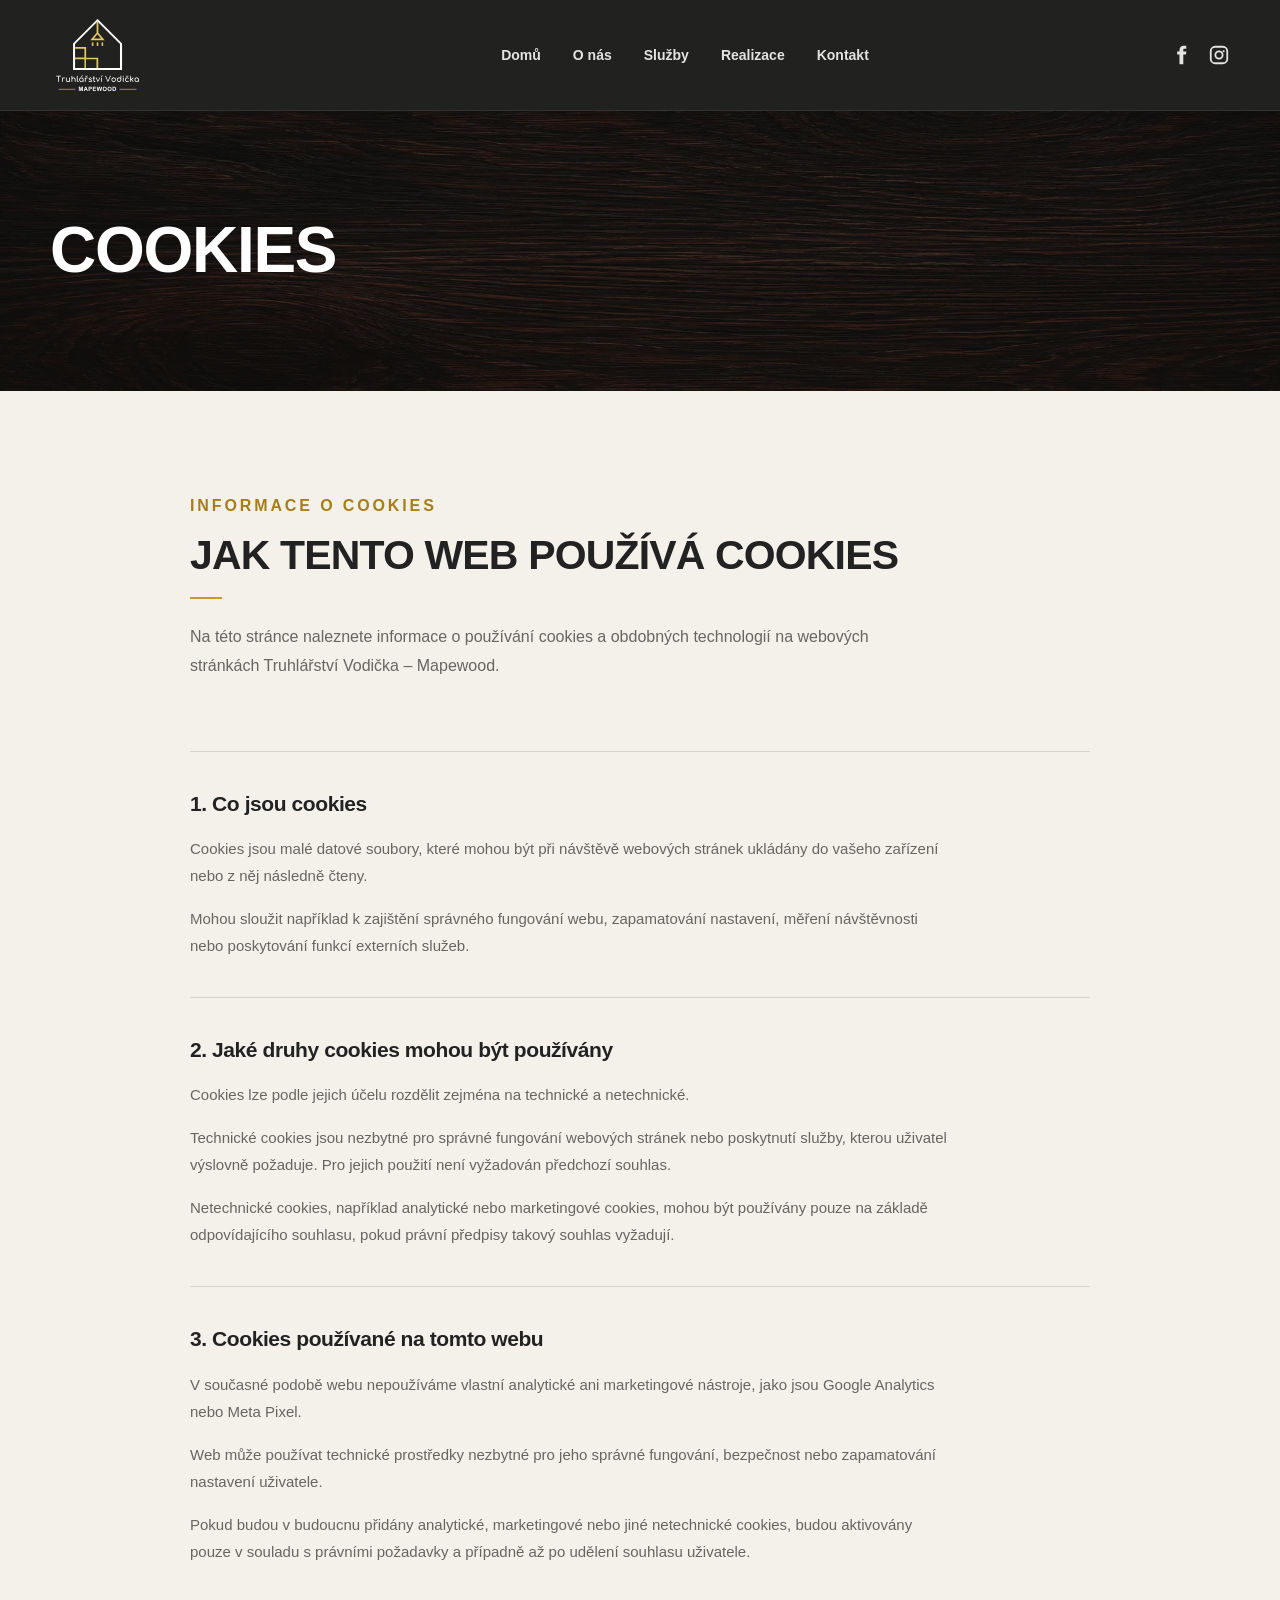
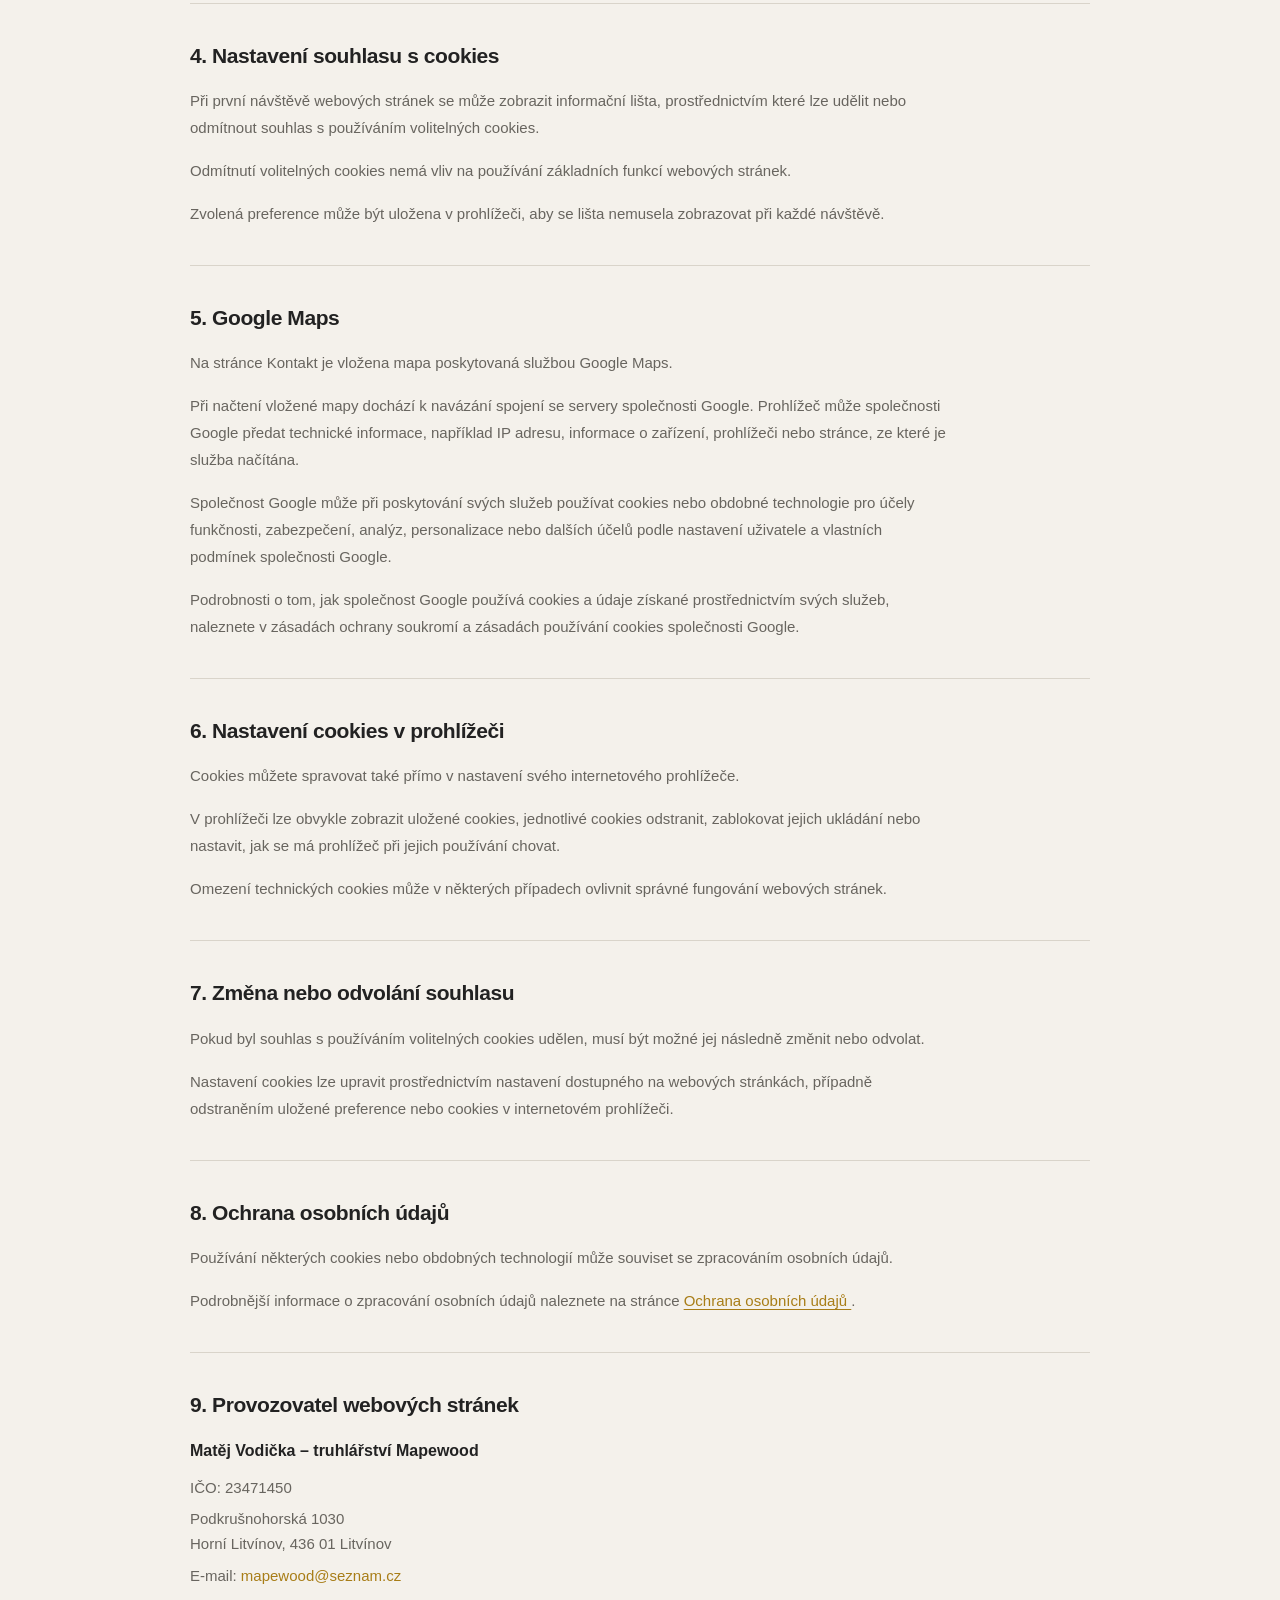
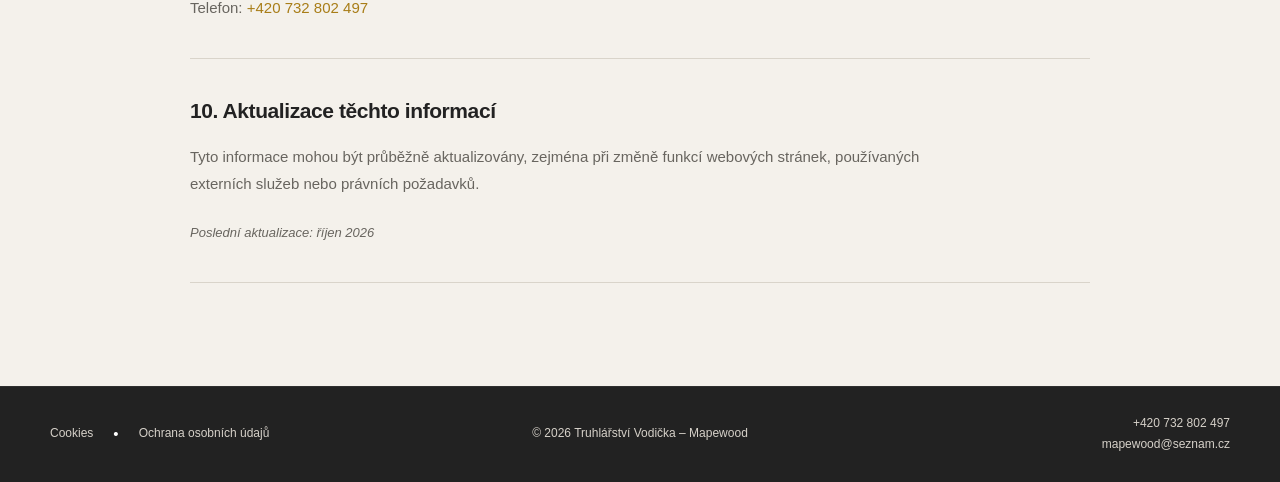
<file: pages/cookies.html>
<!DOCTYPE html>
<html lang="cs">

<head>
    <meta charset="UTF-8">

    <meta name="viewport" content="width=device-width, initial-scale=1.0">

    <title>Cookies | Truhlářství Vodička | Mapewood</title>

    <meta
        name="description"
        content="Informace o používání cookies a souvisejících technologií na webu Truhlářství Vodička – Mapewood."
    >

    <meta name="robots" content="index, follow">

    <link
        rel="icon"
        type="image/svg+xml"
        href="../assets/favi-vodicka.svg"
    >

    <link rel="stylesheet" href="../style.css">
</head>


<body>


    <!-- ===== HEADER ===== -->

    <header class="site-header">

        <div class="site-header__inner">

            <a
                href="../index.html"
                class="brand"
                aria-label="Truhlářství Vodička – úvodní stránka"
            >
                <img
                    src="../assets/logo-mapewood.svg"
                    alt="Truhlářství Vodička Mapewood"
                >
            </a>


            <nav
                class="main-nav"
                id="main-navigation"
                aria-label="Hlavní navigace"
            >

                <a href="../index.html">
                    Domů
                </a>

                <a href="o-nas.html">
                    O nás
                </a>

                <a href="sluzby.html">
                    Služby
                </a>

                <a href="realizace.html">
                    Realizace
                </a>

                <a href="kontakt.html">
                    Kontakt
                </a>

            </nav>


            <div class="header-socials">

                <a
                    href="https://www.facebook.com/profile.php?id=61578870088166"
                    aria-label="Facebook Truhlářství Vodička"
                    target="_blank"
                    rel="noopener noreferrer"
                >
                    <img
                        src="../assets/facebook.svg"
                        alt=""
                        aria-hidden="true"
                    >
                </a>

                <a
                    href="https://www.instagram.com/mapewood_truhlarstvi?utm_source=ig_web_button_share_sheet&stkn=ZDNlZDc0MzIxNw==  "
                    aria-label="Instagram Truhlářství Vodička"
                    target="_blank"
                    rel="noopener noreferrer"
                >
                    <img
                        src="../assets/instagram.svg"
                        alt=""
                        aria-hidden="true"
                    >
                </a>

            </div>


            <button
                class="menu-toggle"
                type="button"
                aria-label="Otevřít hlavní menu"
                aria-controls="main-navigation"
                aria-expanded="false"
            >
                <span></span>
                <span></span>
                <span></span>
            </button>

        </div>

    </header>


    <main>


        <!-- ===== PAGE HERO ===== -->

        <section class="page-hero">

            <div class="page-hero__media">

                <img
                    src="../assets/dark-wood.webp"
                    alt=""
                    aria-hidden="true"
                >

            </div>


            <div
                class="page-hero__overlay"
                aria-hidden="true"
            ></div>


            <div class="section-inner page-hero__content">

                <h1>
                    Cookies
                </h1>

            </div>

        </section>


        <!-- ===== COOKIES PAGE ===== -->

        <section class="privacy-page section">

            <div class="section-inner privacy-page__inner">


                <!-- ===== INTRO ===== -->

                <div class="privacy-page__intro">

                    <p class="section-kicker">
                        Informace o cookies
                    </p>

                    <h2>
                        Jak tento web používá cookies
                    </h2>

                    <span
                        class="accent-line"
                        aria-hidden="true"
                    ></span>

                    <p>
                        Na této stránce naleznete informace o používání
                        cookies a obdobných technologií na webových
                        stránkách Truhlářství Vodička – Mapewood.
                    </p>

                </div>


                <div class="privacy-content">


                    <!-- ===== WHAT ARE COOKIES ===== -->

                    <section class="privacy-block">

                        <h3>
                            1. Co jsou cookies
                        </h3>

                        <p>
                            Cookies jsou malé datové soubory, které mohou
                            být při návštěvě webových stránek ukládány
                            do vašeho zařízení nebo z něj následně čteny.
                        </p>

                        <p>
                            Mohou sloužit například k zajištění správného
                            fungování webu, zapamatování nastavení,
                            měření návštěvnosti nebo poskytování funkcí
                            externích služeb.
                        </p>

                    </section>


                    <!-- ===== COOKIE CATEGORIES ===== -->

                    <section class="privacy-block">

                        <h3>
                            2. Jaké druhy cookies mohou být používány
                        </h3>

                        <p>
                            Cookies lze podle jejich účelu rozdělit
                            zejména na technické a netechnické.
                        </p>

                        <p>
                            Technické cookies jsou nezbytné pro správné
                            fungování webových stránek nebo poskytnutí
                            služby, kterou uživatel výslovně požaduje.
                            Pro jejich použití není vyžadován předchozí
                            souhlas.
                        </p>

                        <p>
                            Netechnické cookies, například analytické
                            nebo marketingové cookies, mohou být používány
                            pouze na základě odpovídajícího souhlasu,
                            pokud právní předpisy takový souhlas vyžadují.
                        </p>

                    </section>


                    <!-- ===== CURRENT USE ===== -->

                    <section class="privacy-block">

                        <h3>
                            3. Cookies používané na tomto webu
                        </h3>

                        <p>
                            V současné podobě webu nepoužíváme vlastní
                            analytické ani marketingové nástroje, jako jsou
                            Google Analytics nebo Meta Pixel.
                        </p>

                        <p>
                            Web může používat technické prostředky nezbytné
                            pro jeho správné fungování, bezpečnost nebo
                            zapamatování nastavení uživatele.
                        </p>

                        <p>
                            Pokud budou v budoucnu přidány analytické,
                            marketingové nebo jiné netechnické cookies,
                            budou aktivovány pouze v souladu s právními
                            požadavky a případně až po udělení souhlasu
                            uživatele.
                        </p>

                    </section>


                    <!-- ===== COOKIE CONSENT ===== -->

                    <section class="privacy-block">

                        <h3>
                            4. Nastavení souhlasu s cookies
                        </h3>

                        <p>
                            Při první návštěvě webových stránek se může
                            zobrazit informační lišta, prostřednictvím
                            které lze udělit nebo odmítnout souhlas
                            s používáním volitelných cookies.
                        </p>

                        <p>
                            Odmítnutí volitelných cookies nemá vliv
                            na používání základních funkcí webových stránek.
                        </p>

                        <p>
                            Zvolená preference může být uložena v prohlížeči,
                            aby se lišta nemusela zobrazovat při každé
                            návštěvě.
                        </p>

                    </section>


                    <!-- ===== GOOGLE MAPS ===== -->

                    <section class="privacy-block">

                        <h3>
                            5. Google Maps
                        </h3>

                        <p>
                            Na stránce Kontakt je vložena mapa poskytovaná
                            službou Google Maps.
                        </p>

                        <p>
                            Při načtení vložené mapy dochází k navázání
                            spojení se servery společnosti Google.
                            Prohlížeč může společnosti Google předat
                            technické informace, například IP adresu,
                            informace o zařízení, prohlížeči nebo stránce,
                            ze které je služba načítána.
                        </p>

                        <p>
                            Společnost Google může při poskytování svých
                            služeb používat cookies nebo obdobné technologie
                            pro účely funkčnosti, zabezpečení, analýz,
                            personalizace nebo dalších účelů podle nastavení
                            uživatele a vlastních podmínek společnosti Google.
                        </p>

                        <p>
                            Podrobnosti o tom, jak společnost Google používá
                            cookies a údaje získané prostřednictvím svých
                            služeb, naleznete v zásadách ochrany soukromí
                            a zásadách používání cookies společnosti Google.
                        </p>

                    </section>


                    <!-- ===== BROWSER SETTINGS ===== -->

                    <section class="privacy-block">

                        <h3>
                            6. Nastavení cookies v prohlížeči
                        </h3>

                        <p>
                            Cookies můžete spravovat také přímo
                            v nastavení svého internetového prohlížeče.
                        </p>

                        <p>
                            V prohlížeči lze obvykle zobrazit uložené
                            cookies, jednotlivé cookies odstranit,
                            zablokovat jejich ukládání nebo nastavit,
                            jak se má prohlížeč při jejich používání chovat.
                        </p>

                        <p>
                            Omezení technických cookies může v některých
                            případech ovlivnit správné fungování webových
                            stránek.
                        </p>

                    </section>


                    <!-- ===== WITHDRAWAL ===== -->

                    <section class="privacy-block">

                        <h3>
                            7. Změna nebo odvolání souhlasu
                        </h3>

                        <p>
                            Pokud byl souhlas s používáním volitelných
                            cookies udělen, musí být možné jej následně
                            změnit nebo odvolat.
                        </p>

                        <p>
                            Nastavení cookies lze upravit prostřednictvím
                            nastavení dostupného na webových stránkách,
                            případně odstraněním uložené preference
                            nebo cookies v internetovém prohlížeči.
                        </p>

                    </section>


                    <!-- ===== PERSONAL DATA ===== -->

                    <section class="privacy-block">

                        <h3>
                            8. Ochrana osobních údajů
                        </h3>

                        <p>
                            Používání některých cookies nebo obdobných
                            technologií může souviset se zpracováním
                            osobních údajů.
                        </p>

                        <p>
                            Podrobnější informace o zpracování osobních
                            údajů naleznete na stránce
                            <a href="ochrana-osobnich-udaju.html">
                                Ochrana osobních údajů
                            </a>.
                        </p>

                    </section>


                    <!-- ===== OPERATOR ===== -->

                    <section class="privacy-block">

                        <h3>
                            9. Provozovatel webových stránek
                        </h3>

                        <address class="privacy-contact">

                            <strong>
                                Matěj Vodička – truhlářství Mapewood
                            </strong>

                            <span>
                                IČO: 23471450
                            </span>

                            <span>
                                Podkrušnohorská 1030<br>
                                Horní Litvínov, 436 01 Litvínov
                            </span>

                            <span>
                                E-mail:
                                <a href="mailto:mapewood@seznam.cz">
                                    mapewood@seznam.cz
                                </a>
                            </span>

                            <span>
                                Telefon:
                                <a href="tel:+420732802497">
                                    +420 732 802 497
                                </a>
                            </span>

                        </address>

                    </section>


                    <!-- ===== FINAL ===== -->

                    <section class="privacy-block">

                        <h3>
                            10. Aktualizace těchto informací
                        </h3>

                        <p>
                            Tyto informace mohou být průběžně aktualizovány,
                            zejména při změně funkcí webových stránek,
                            používaných externích služeb nebo právních
                            požadavků.
                        </p>

                        <p class="privacy-updated">
                            Poslední aktualizace: říjen 2026
                        </p>

                    </section>


                </div>

            </div>

        </section>


    </main>


    <!-- ===== FOOTER ===== -->

    <footer class="site-footer">

        <div class="section-inner site-footer__inner">

            <nav
                class="footer-legal"
                aria-label="Právní informace"
            >

                <a
                    href="cookies.html"
                    aria-current="page"
                >
                    Cookies
                </a>

                <span
                    class="footer-separator"
                    aria-hidden="true"
                >
                    •
                </span>

                <a href="ochrana-osobnich-udaju.html">
                    Ochrana osobních údajů
                </a>

            </nav>


            <p class="footer-copyright">
                © 2026 Truhlářství Vodička – Mapewood
            </p>


            <address class="footer-contact">

                <a href="tel:+420732802497">
                    +420 732 802 497
                </a>

                <a href="mailto:mapewood@seznam.cz">
                    mapewood@seznam.cz
                </a>

            </address>

        </div>

    </footer>


    <script src="../script.js"></script>

</body>

</html>
</file>
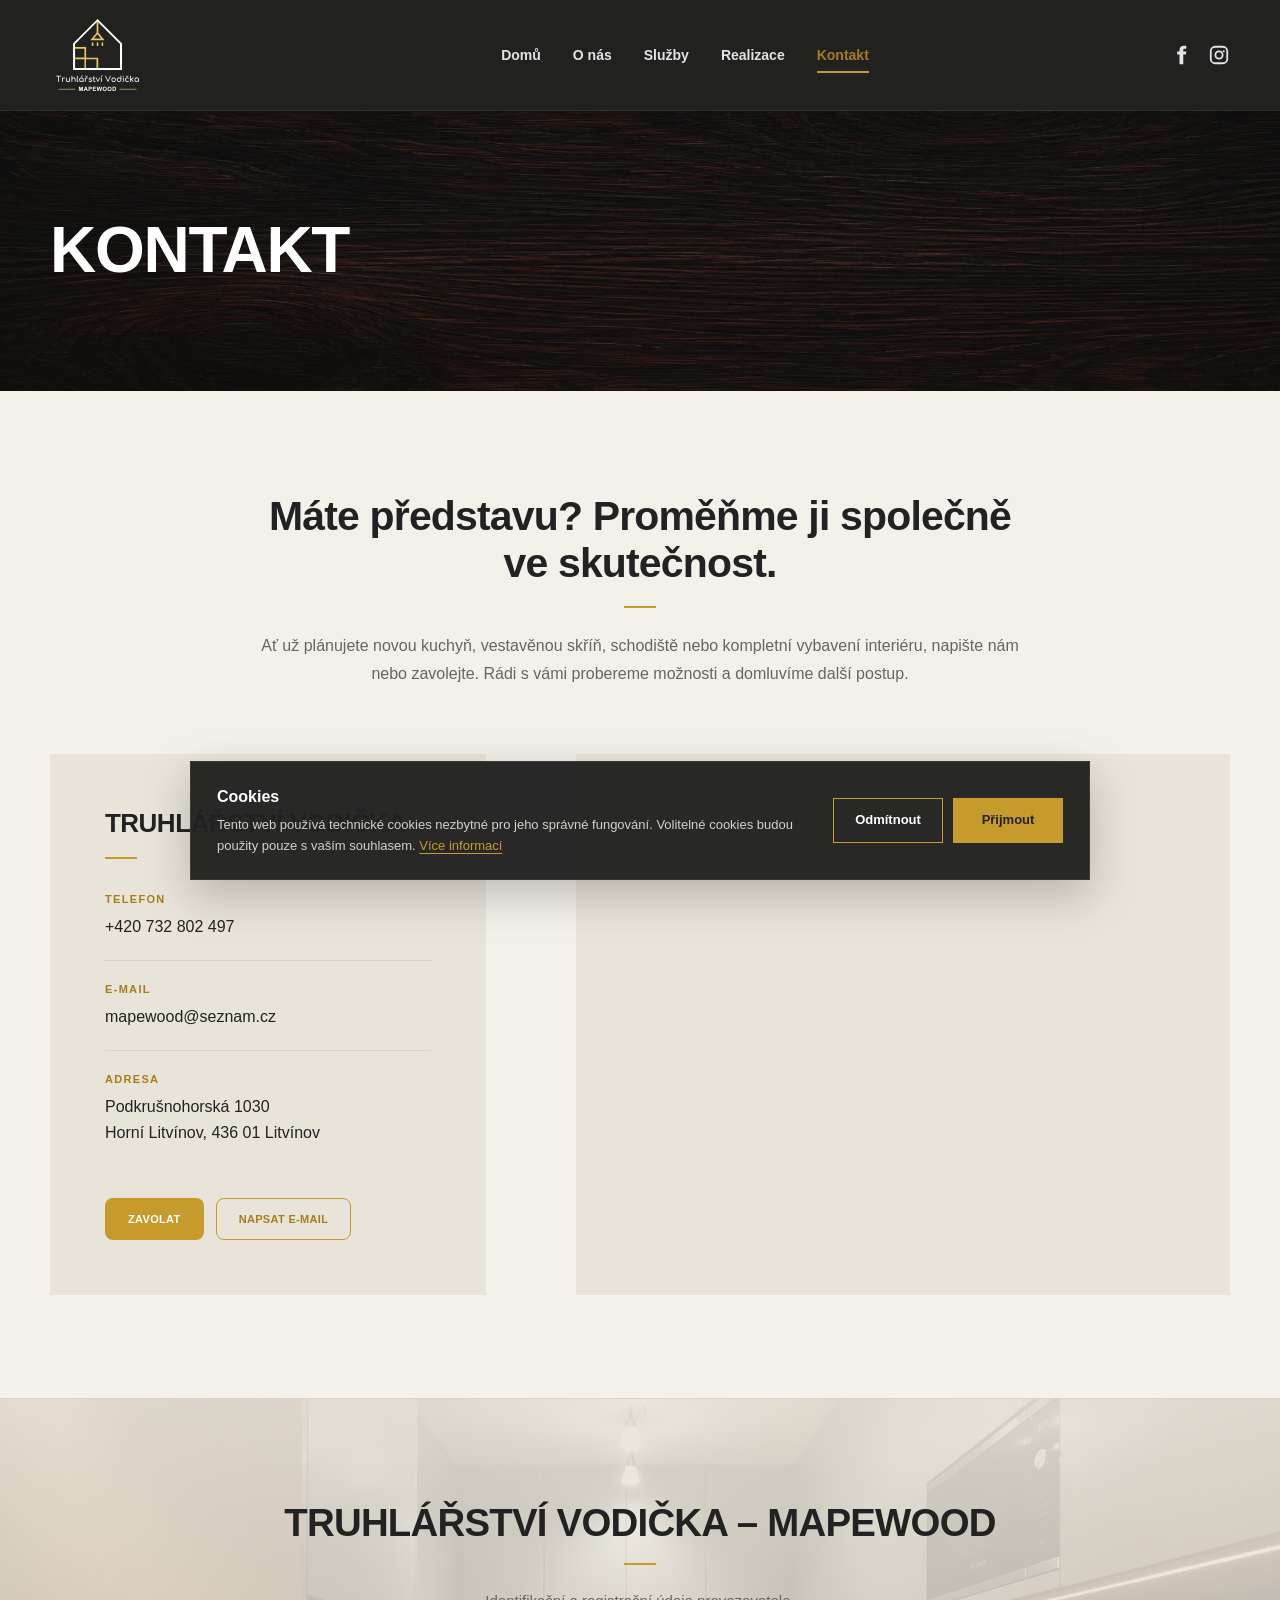
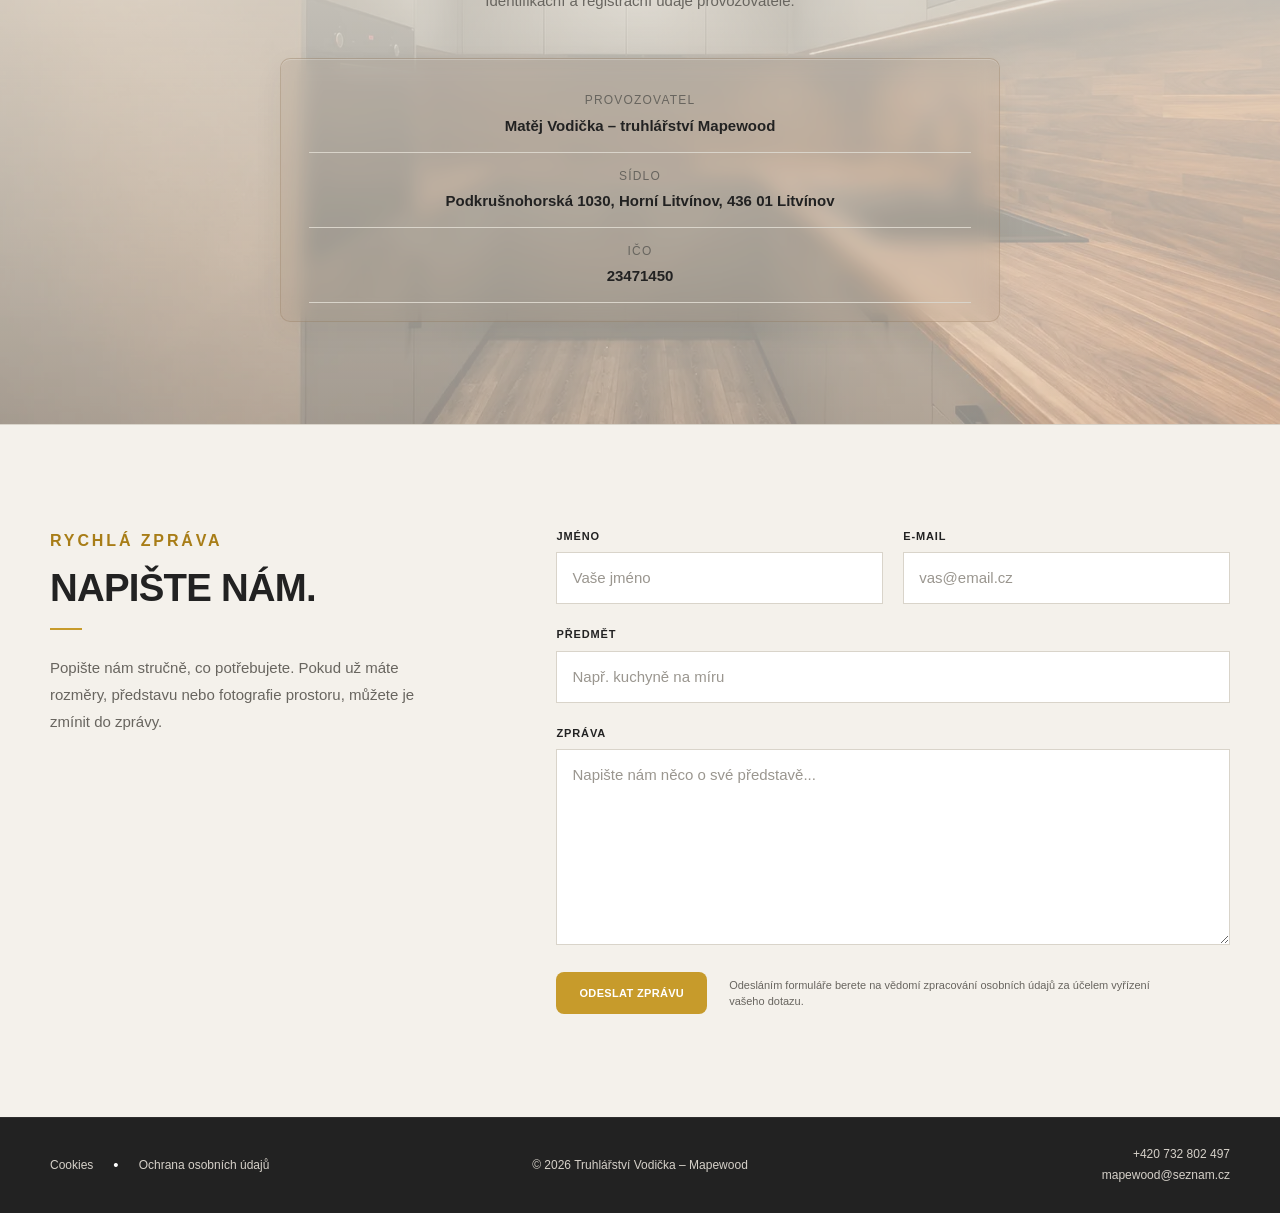
<file: pages/kontakt.html>
<!DOCTYPE html>
<html lang="cs">

<head>
    <meta charset="UTF-8">

    <meta name="viewport" content="width=device-width, initial-scale=1.0">

    <title>Kontakt | Truhlářství Vodička | Mapewood</title>

    <meta name="description"
        content="Kontaktujte Truhlářství Vodička – Mapewood. Zakázková výroba nábytku, kuchyní, vestavěných skříní, kanceláří, ložnic a schodišť.">

    <meta name="robots" content="index, follow">

    <link rel="icon" type="image/svg+xml" href="../assets/favi-vodicka.svg">

    <link rel="stylesheet" href="../style.css">
</head>


<body>

    <!-- ===== HEADER ===== -->

    <header class="site-header">

        <div class="site-header__inner">

            <a href="../index.html" class="brand" aria-label="Truhlářství Vodička – úvodní stránka">
                <img src="../assets/logo-mapewood.svg" alt="Truhlářství Vodička Mapewood">
            </a>


            <nav class="main-nav" id="main-navigation" aria-label="Hlavní navigace">

                <a href="../index.html">
                    Domů
                </a>

                <a href="o-nas.html">
                    O nás
                </a>

                <a href="sluzby.html">
                    Služby
                </a>

                <a href="realizace.html">
                    Realizace
                </a>

                <a href="kontakt.html" class="is-active" aria-current="page">
                    Kontakt
                </a>

            </nav>


            <div class="header-socials">

                <a href="https://www.facebook.com/profile.php?id=61578870088166" aria-label="Facebook Truhlářství Vodička" target="_blank" rel="noopener noreferrer">
                    <img src="../assets/facebook.svg" alt="" aria-hidden="true">
                </a>

                <a href="https://www.instagram.com/mapewood_truhlarstvi?utm_source=ig_web_button_share_sheet&stkn=ZDNlZDc0MzIxNw==  " aria-label="Instagram Truhlářství Vodička" target="_blank" rel="noopener noreferrer">
                    <img src="../assets/instagram.svg" alt="" aria-hidden="true">
                </a>

            </div>


            <button class="menu-toggle" type="button" aria-label="Otevřít hlavní menu" aria-controls="main-navigation"
                aria-expanded="false">
                <span></span>
                <span></span>
                <span></span>
            </button>

        </div>

    </header>


    <main>


        <!-- ===== PAGE HERO ===== -->

        <section class="page-hero">

            <div class="page-hero__media">

                <img src="../assets/dark-wood.webp" alt="" aria-hidden="true">

            </div>


            <div class="page-hero__overlay" aria-hidden="true"></div>


            <div class="section-inner page-hero__content">

                <h1>
                    Kontakt
                </h1>

            </div>

        </section>


        <!-- ===== CONTACT INTRO ===== -->

        <section class="contact-page section">

            <div class="section-inner">

                <div class="contact-page__heading">

                    <h2>
                        Máte představu? Proměňme ji společně ve skutečnost.
                    </h2>

                    <span class="accent-line" aria-hidden="true"></span>

                    <p>
                        Ať už plánujete novou kuchyň, vestavěnou skříň,
                        schodiště nebo kompletní vybavení interiéru,
                        napište nám nebo zavolejte. Rádi s vámi probereme
                        možnosti a domluvíme další postup.
                    </p>

                </div>


                <!-- ===== CONTACT GRID ===== -->

                <div class="contact-grid">


                    <!-- ===== CONTACT DETAILS ===== -->

                    <div class="contact-card">

                        <h2>
                            Truhlářství Vodička
                        </h2>

                        <span class="accent-line" aria-hidden="true"></span>


                        <div class="contact-list">

                            <div class="contact-list__item">

                                <span class="contact-list__label">
                                    Telefon
                                </span>

                                <a href="tel:+420732802497">
                                    +420 732 802 497
                                </a>

                            </div>


                            <div class="contact-list__item">

                                <span class="contact-list__label">
                                    E-mail
                                </span>

                                <a href="mailto:mapewood@seznam.cz">
                                    mapewood@seznam.cz
                                </a>

                            </div>


                            <div class="contact-list__item">

                                <span class="contact-list__label">
                                    Adresa
                                </span>

                                <p>
                                    Podkrušnohorská 1030<br>
                                    Horní Litvínov, 436 01 Litvínov
                                </p>

                            </div>

                        </div>


                        <div class="contact-actions">

                            <a href="tel:+420732802497" class="button button--primary">
                                Zavolat
                            </a>

                            <a href="mailto:mapewood@seznam.cz" class="button button--outline">
                                Napsat e-mail
                            </a>

                        </div>

                    </div>


                    <!-- ===== MAP ===== -->

                    <div class="contact-map">

                        <iframe
                            src="https://www.google.com/maps?q=Podkrušnohorská 1030, Horní Litvínov, 436 01 Litvínov&output=embed"
                            title="Mapa – Truhlářství Vodička" loading="lazy"
                            referrerpolicy="no-referrer-when-downgrade"></iframe>

                    </div>

                </div>

            </div>

        </section>


        <!-- ===== COMPANY DETAILS ===== -->

        <section class="company-details section">

            <div class="section-inner company-details__inner">


                <div class="company-details__intro">

                    <h2>
                        Truhlářství Vodička – Mapewood
                    </h2>

                    <span class="accent-line" aria-hidden="true"></span>

                    <p>
                        Identifikační a registrační údaje provozovatele.
                    </p>

                </div>


                <div class="company-details__data">

                    <div class="company-data__row">

                        <span>
                            Provozovatel
                        </span>

                        <strong>
                            Matěj Vodička – truhlářství Mapewood
                        </strong>

                    </div>


                    <div class="company-data__row">

                        <span>
                            Sídlo
                        </span>

                        <strong>
                            Podkrušnohorská 1030, Horní Litvínov, 436 01 Litvínov
                        </strong>

                    </div>


                    <div class="company-data__row">

                        <span>
                            IČO
                        </span>

                        <strong>
                            23471450
                        </strong>

                    </div>

                </div>

            </div>

        </section>


        <!-- ===== QUICK CONTACT ===== -->

        <section class="contact-form-section section">

            <div class="section-inner contact-form-section__inner">


                <div class="contact-form-section__content">

                    <p class="section-kicker">
                        Rychlá zpráva
                    </p>

                    <h2>
                        Napište nám.
                    </h2>

                    <span class="accent-line" aria-hidden="true"></span>

                    <p>
                        Popište nám stručně, co potřebujete.
                        Pokud už máte rozměry, představu nebo fotografie
                        prostoru, můžete je zmínit do zprávy.
                    </p>

                </div>


                <form class="contact-form" action="#" method="post">

                    <div class="contact-form__row">

                        <div class="form-field">

                            <label for="name">
                                Jméno
                            </label>

                            <input type="text" id="name" name="name" placeholder="Vaše jméno" required>

                        </div>


                        <div class="form-field">

                            <label for="email">
                                E-mail
                            </label>

                            <input type="email" id="email" name="email" placeholder="vas@email.cz" required>

                        </div>

                    </div>


                    <div class="form-field">

                        <label for="subject">
                            Předmět
                        </label>

                        <input type="text" id="subject" name="subject" placeholder="Např. kuchyně na míru">

                    </div>


                    <div class="form-field">

                        <label for="message">
                            Zpráva
                        </label>

                        <textarea id="message" name="message" rows="7" placeholder="Napište nám něco o své představě..."
                            required></textarea>

                    </div>


                    <div class="contact-form__footer">

                        <button type="submit" class="button button--primary">
                            Odeslat zprávu
                        </button>

                        <p>
                            Odesláním formuláře berete na vědomí zpracování
                            osobních údajů za účelem vyřízení vašeho dotazu.
                        </p>

                    </div>

                </form>

            </div>

        </section>


    </main>


    <!-- ===== FOOTER ===== -->

    <footer class="site-footer">

        <div class="section-inner site-footer__inner">

            <nav class="footer-legal" aria-label="Právní informace">

                <a href="cookies.html">
                    Cookies
                </a>

                <span class="footer-separator" aria-hidden="true">
                    •
                </span>

                <a href="ochrana-osobnich-udaju.html">
                    Ochrana osobních údajů
                </a>

            </nav>


            <p class="footer-copyright">
                © 2026 Truhlářství Vodička – Mapewood
            </p>


            <address class="footer-contact">

                <a href="tel:+420732802497">
                    +420 732 802 497
                </a>

                <a href="mailto:mapewood@seznam.cz">
                    mapewood@seznam.cz
                </a>

            </address>

        </div>

    </footer>

    <!-- ===== COOKIE BANNER ===== -->

    <div class="cookie-banner" id="cookie-banner" role="dialog" aria-label="Nastavení cookies" aria-live="polite">
        <div class="cookie-banner__inner">

            <div class="cookie-banner__content">

                <p class="cookie-banner__title">
                    Cookies
                </p>

                <p>
                    Tento web používá technické cookies nezbytné pro jeho
                    správné fungování. Volitelné cookies budou použity pouze
                    s vaším souhlasem.
                    <a href="cookies.html">
                        Více informací
                    </a>
                </p>

            </div>


            <div class="cookie-banner__actions">

                <button type="button" class="cookie-button cookie-button--secondary" id="cookie-reject">
                    Odmítnout
                </button>

                <button type="button" class="cookie-button cookie-button--primary" id="cookie-accept">
                    Přijmout
                </button>

            </div>

        </div>
    </div>

    <script src="../script.js"></script>

</body>

</html>
</file>
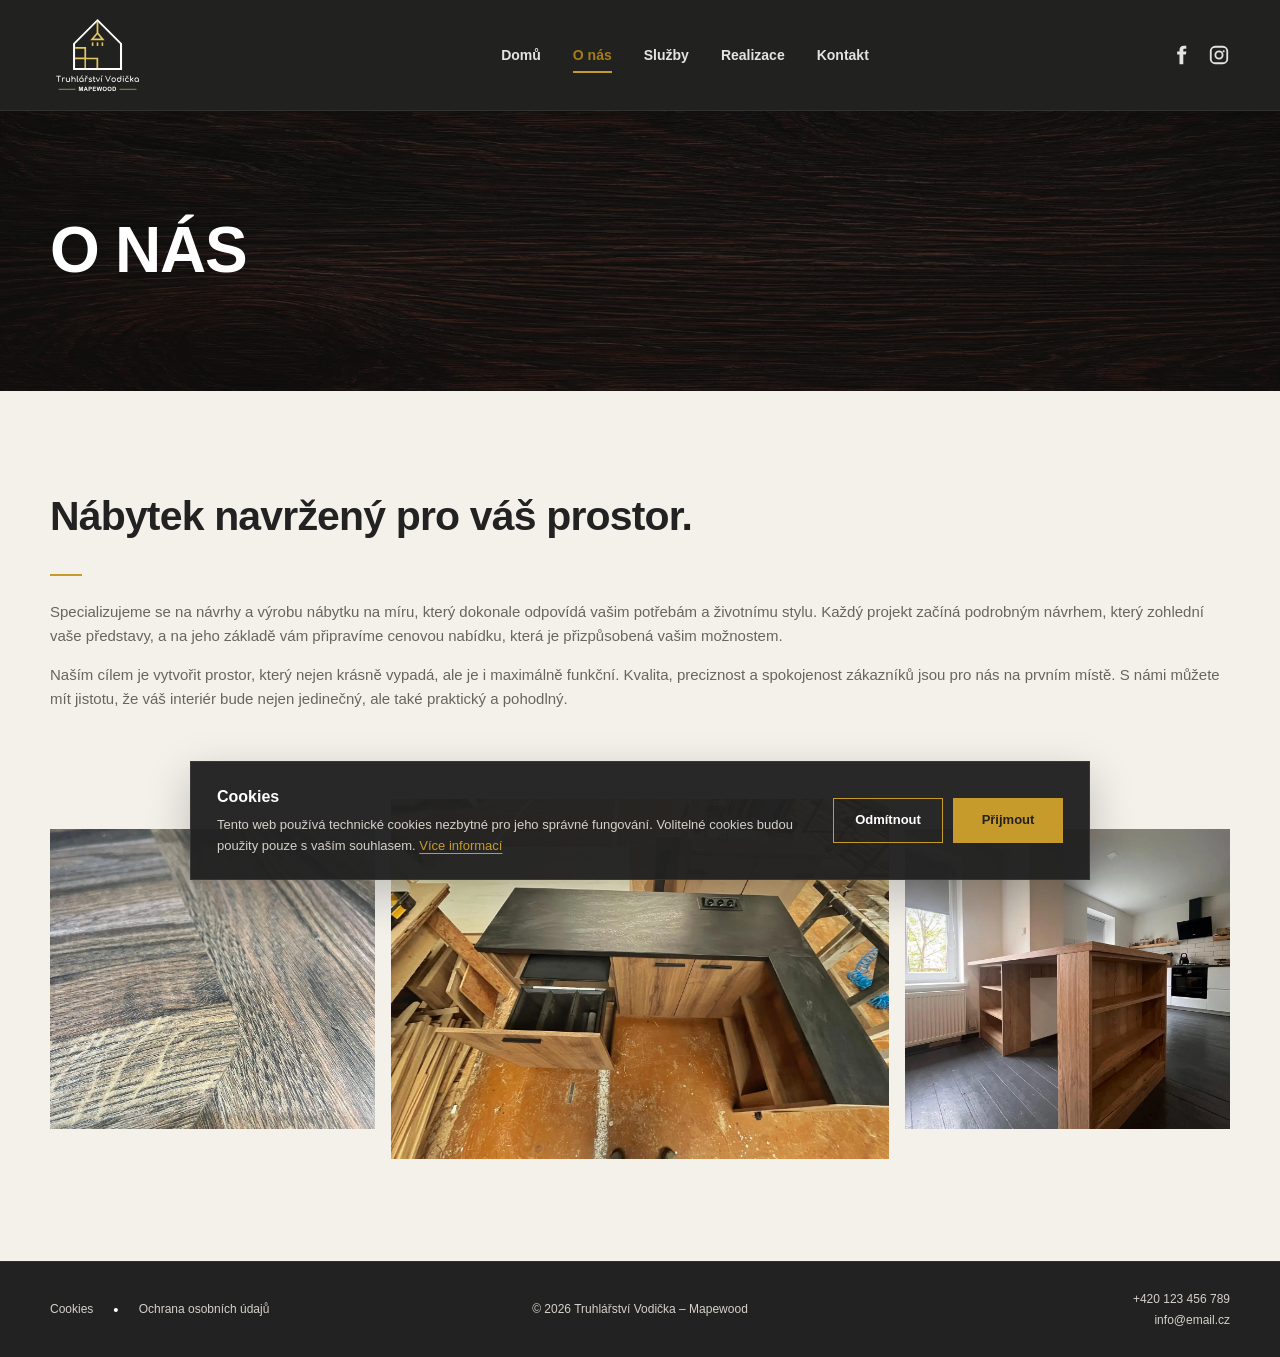
<file: pages/o-nas.html>
<!DOCTYPE html>
<html lang="cs">

<head>
    <meta charset="UTF-8">

    <meta name="viewport" content="width=device-width, initial-scale=1.0">

    <title>O nás | Truhlářství Vodička | Mapewood</title>

    <meta name="description"
        content="Poznejte Truhlářství Vodička – Mapewood. Navrhujeme a vyrábíme nábytek na míru s důrazem na kvalitu, funkčnost, precizní zpracování a potřeby zákazníka.">

    <meta name="robots" content="index, follow">

    <link rel="icon" type="image/svg+xml" href="../assets/favi-vodicka.svg">

    <link rel="stylesheet" href="../style.css">
</head>


<body>

    <!-- ===== HEADER ===== -->

    <header class="site-header">

        <div class="site-header__inner">

            <a href="../index.html" class="brand" aria-label="Truhlářství Vodička – úvodní stránka">
                <img src="../assets/logo-mapewood.svg" alt="Truhlářství Vodička Mapewood">
            </a>


            <nav class="main-nav" id="main-navigation" aria-label="Hlavní navigace">

                <a href="../index.html">
                    Domů
                </a>

                <a href="o-nas.html" class="is-active" aria-current="page">
                    O nás

                </a>

                <a href="sluzby.html">
                    Služby
                </a>

                <a href="realizace.html">
                    Realizace
                </a>

                <a href="kontakt.html">
                    Kontakt
                </a>

            </nav>


            <div class="header-socials">

                <a href="https://www.facebook.com/profile.php?id=61578870088166" aria-label="Facebook Truhlářství Vodička" target="_blank" rel="noopener noreferrer">
                    <img src="../assets/facebook.svg" alt="" aria-hidden="true">
                </a>

                <a href="https://www.instagram.com/mapewood_truhlarstvi?utm_source=ig_web_button_share_sheet&stkn=ZDNlZDc0MzIxNw==  " aria-label="Instagram Truhlářství Vodička" target="_blank" rel="noopener noreferrer">
                    <img src="../assets/instagram.svg" alt="" aria-hidden="true">
                </a>

            </div>


            <button class="menu-toggle" type="button" aria-label="Otevřít hlavní menu" aria-controls="main-navigation"
                aria-expanded="false">
                <span></span>
                <span></span>
                <span></span>
            </button>

        </div>

    </header>


    <main>


        <!-- ===== PAGE HERO ===== -->

        <section class="page-hero">

            <div class="page-hero__media">

                <img src="../assets/dark-wood.webp" alt="" aria-hidden="true">

            </div>


            <div class="page-hero__overlay" aria-hidden="true"></div>


            <div class="section-inner page-hero__content">

                <h1>
                    O nás
                </h1>

            </div>

        </section>


        <!-- ===== ABOUT CONTENT ===== -->

        <section class="about-page section">

            <div class="section-inner about-page__inner">

                <div class="about-page__heading">

                    <h2>
                        Nábytek navržený pro váš prostor.
                    </h2>

                    <span class="accent-line" aria-hidden="true"></span>

                </div>


                <div class="about-page__text">

                    <p>
                        Specializujeme se na návrhy a výrobu nábytku na míru,
                        který dokonale odpovídá vašim potřebám a životnímu stylu.
                        Každý projekt začíná podrobným návrhem, který zohlední
                        vaše představy, a na jeho základě vám připravíme cenovou
                        nabídku, která je přizpůsobená vašim možnostem.
                    </p>

                    <p>
                        Naším cílem je vytvořit prostor, který nejen krásně
                        vypadá, ale je i maximálně funkční. Kvalita, preciznost
                        a spokojenost zákazníků jsou pro nás na prvním místě.
                        S námi můžete mít jistotu, že váš interiér bude nejen
                        jedinečný, ale také praktický a pohodlný.
                    </p>

                </div>

            </div>

        </section>

        <!-- ===== ABOUT GALLERY ===== -->

        <section class="about-gallery">

            <div class="section-inner about-gallery__grid">

                <figure class="about-gallery__item">
                    <img src="../assets/about-detail.webp" alt="Detail truhlářské práce" loading="lazy">
                </figure>

                <figure class="about-gallery__item about-gallery__item--large">
                    <img src="../assets/about-workshop.webp" alt="Truhlářská dílna" loading="lazy">
                </figure>

                <figure class="about-gallery__item">
                    <img src="../assets/about-craft.webp" alt="Výroba nábytku na míru" loading="lazy">
                </figure>

            </div>

        </section>


    </main>


    <!-- ===== FOOTER ===== -->

    <footer class="site-footer">

        <div class="section-inner site-footer__inner">

            <nav class="footer-legal" aria-label="Právní informace">

                <a href="cookies.html">
                    Cookies
                </a>

                <span class="footer-separator" aria-hidden="true">
                    •
                </span>

                <a href="ochrana-osobnich-udaju.html">
                    Ochrana osobních údajů
                </a>

            </nav>


            <p class="footer-copyright">
                © 2026 Truhlářství Vodička – Mapewood
            </p>


            <address class="footer-contact">

                <a href="tel:+420123456789">
                    +420 123 456 789
                </a>

                <a href="mailto:info@email.cz">
                    info@email.cz
                </a>

            </address>

        </div>

    </footer>

    <!-- ===== COOKIE BANNER ===== -->

    <div class="cookie-banner" id="cookie-banner" role="dialog" aria-label="Nastavení cookies" aria-live="polite">
        <div class="cookie-banner__inner">

            <div class="cookie-banner__content">

                <p class="cookie-banner__title">
                    Cookies
                </p>

                <p>
                    Tento web používá technické cookies nezbytné pro jeho
                    správné fungování. Volitelné cookies budou použity pouze
                    s vaším souhlasem.
                    <a href="cookies.html">
                        Více informací
                    </a>
                </p>

            </div>


            <div class="cookie-banner__actions">

                <button type="button" class="cookie-button cookie-button--secondary" id="cookie-reject">
                    Odmítnout
                </button>

                <button type="button" class="cookie-button cookie-button--primary" id="cookie-accept">
                    Přijmout
                </button>

            </div>

        </div>
    </div>

    <script src="../script.js"></script>

</body>

</html>
</file>
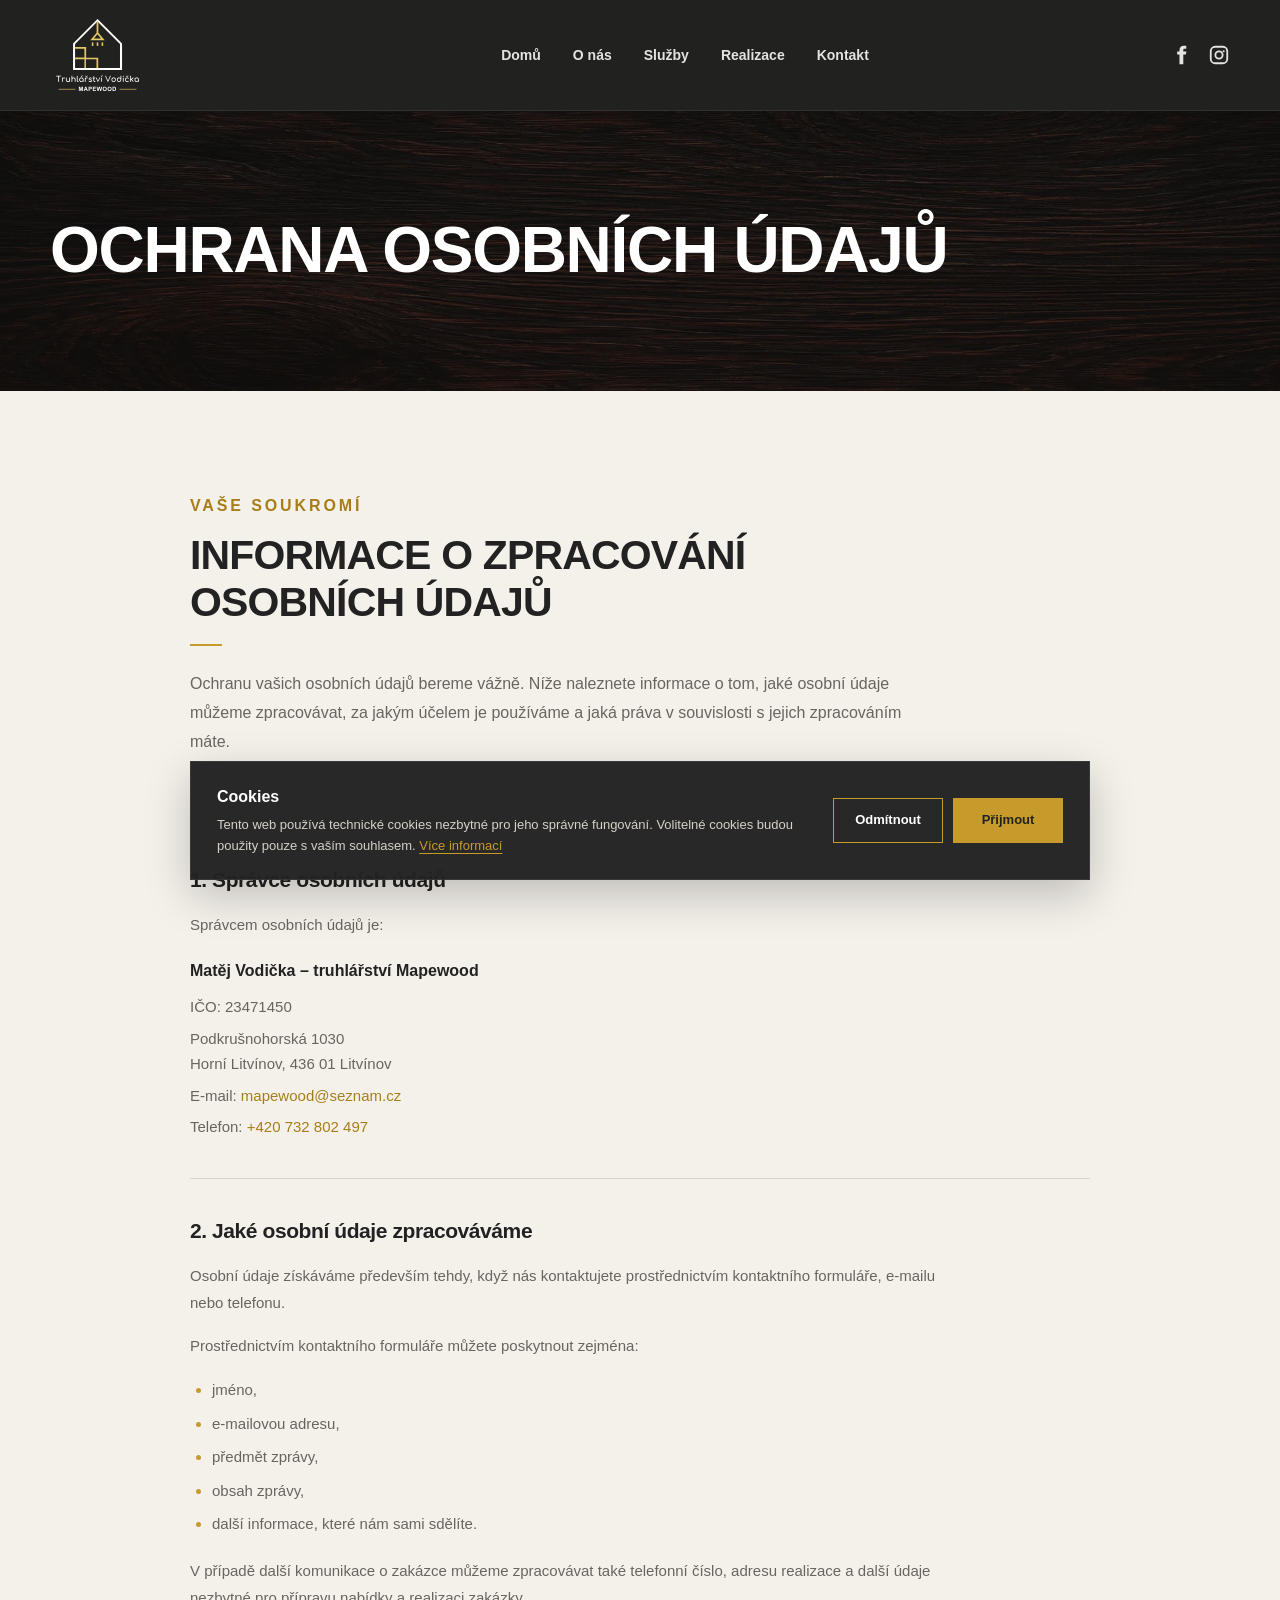
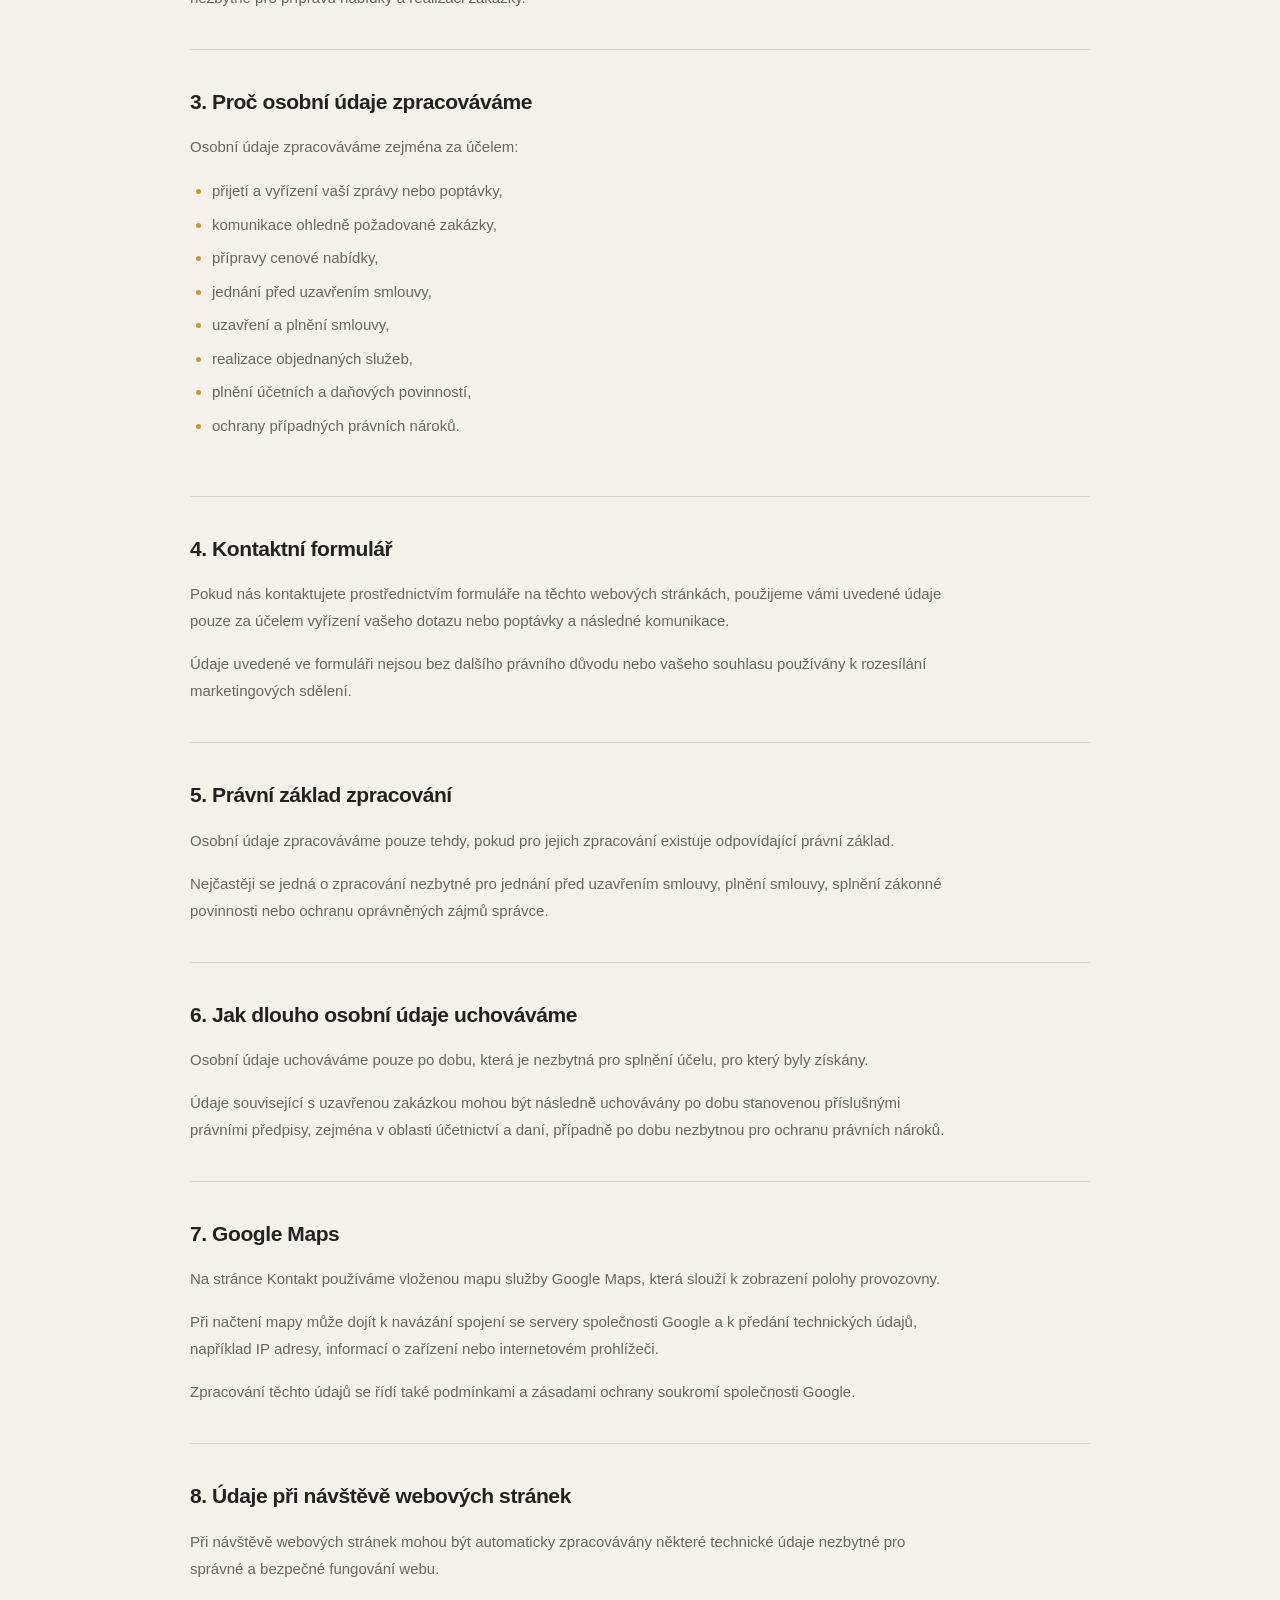
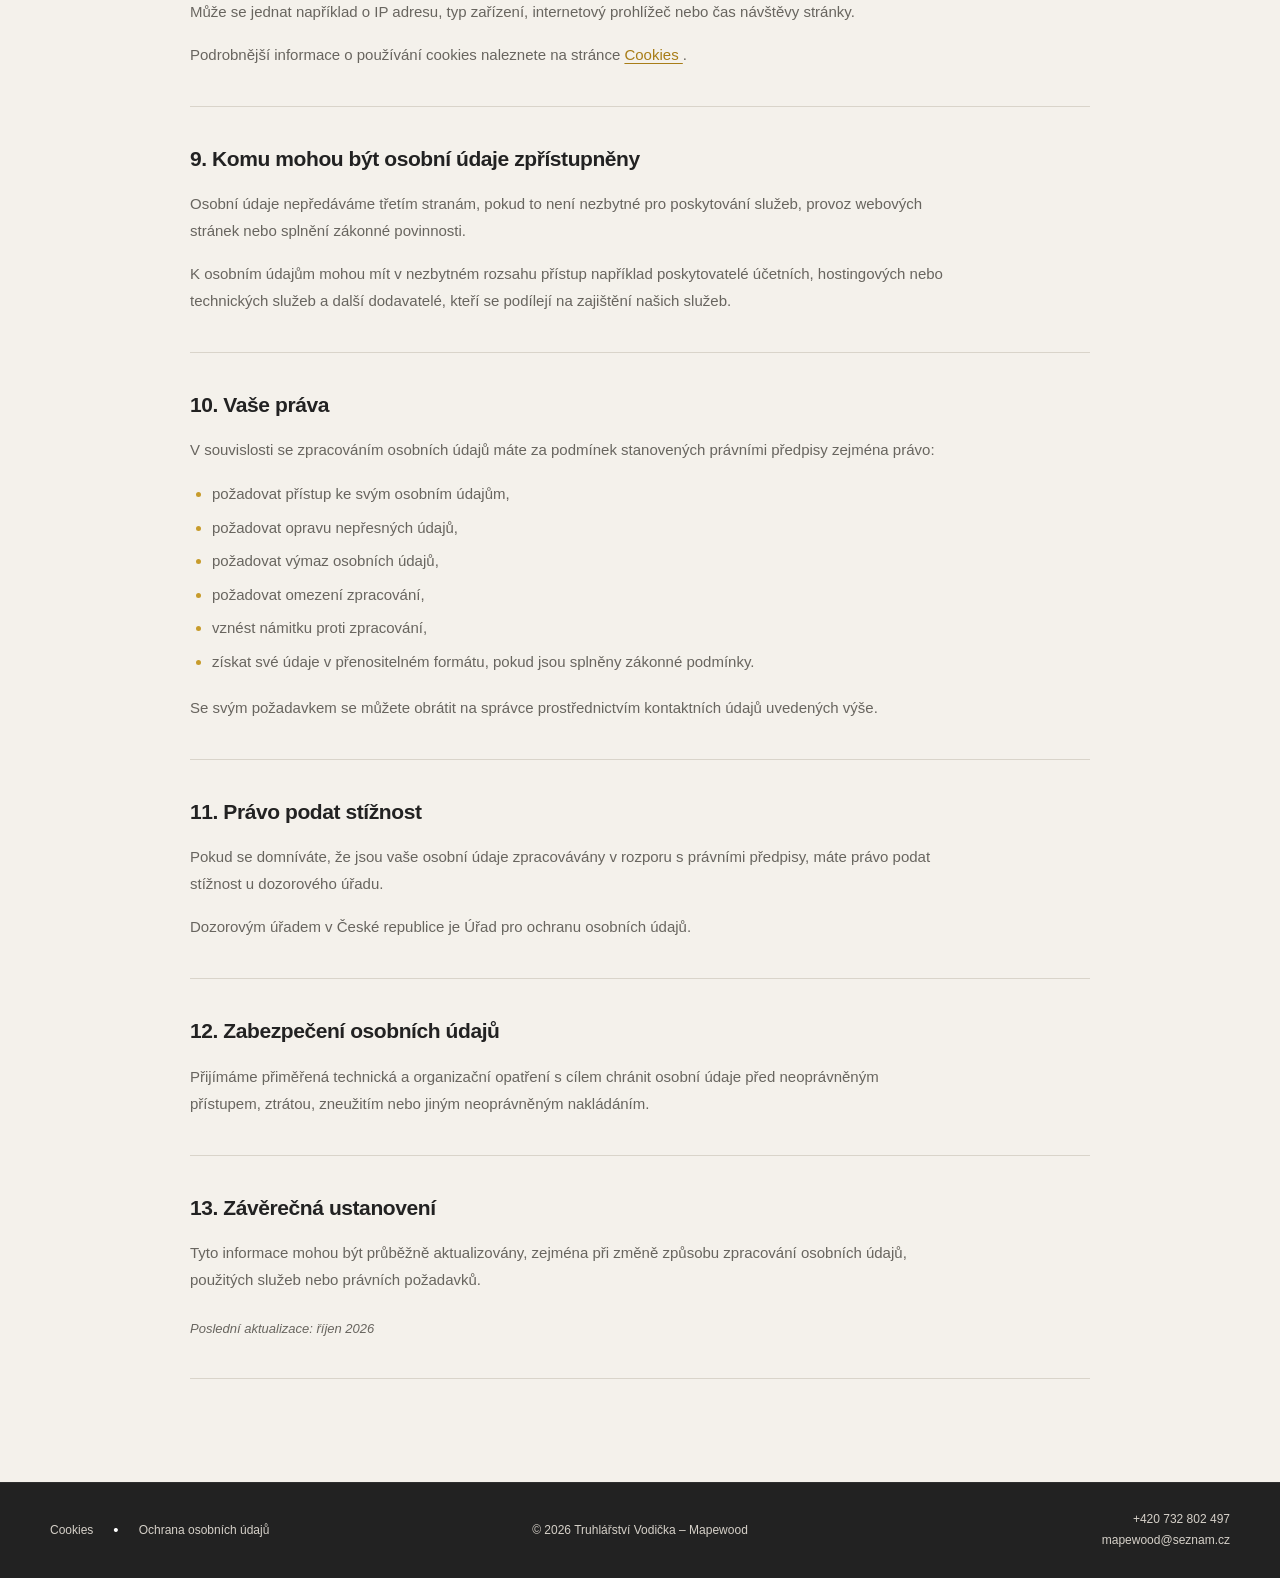
<file: pages/ochrana-osobnich-udaju.html>
<!DOCTYPE html>
<html lang="cs">

<head>
    <meta charset="UTF-8">

    <meta name="viewport" content="width=device-width, initial-scale=1.0">

    <title>Ochrana osobních údajů | Truhlářství Vodička | Mapewood</title>

    <meta name="description"
        content="Informace o zpracování osobních údajů a ochraně soukromí na webu Truhlářství Vodička – Mapewood.">

    <meta name="robots" content="index, follow">

    <link rel="icon" type="image/svg+xml" href="../assets/favi-vodicka.svg">

    <link rel="stylesheet" href="../style.css">
</head>


<body>


    <!-- ===== HEADER ===== -->

    <header class="site-header">

        <div class="site-header__inner">

            <a href="../index.html" class="brand" aria-label="Truhlářství Vodička – úvodní stránka">
                <img src="../assets/logo-mapewood.svg" alt="Truhlářství Vodička Mapewood">
            </a>


            <nav class="main-nav" id="main-navigation" aria-label="Hlavní navigace">

                <a href="../index.html">
                    Domů
                </a>

                <a href="o-nas.html">
                    O nás
                </a>

                <a href="sluzby.html">
                    Služby
                </a>

                <a href="realizace.html">
                    Realizace
                </a>

                <a href="kontakt.html">
                    Kontakt
                </a>

            </nav>


            <div class="header-socials">

                <a href="#" aria-label="Facebook Truhlářství Vodička" target="_blank" rel="noopener noreferrer">
                    <img src="../assets/facebook.svg" alt="" aria-hidden="true">
                </a>

                <a href="#" aria-label="Instagram Truhlářství Vodička" target="_blank" rel="noopener noreferrer">
                    <img src="../assets/instagram.svg" alt="" aria-hidden="true">
                </a>

            </div>


            <button class="menu-toggle" type="button" aria-label="Otevřít hlavní menu" aria-controls="main-navigation"
                aria-expanded="false">
                <span></span>
                <span></span>
                <span></span>
            </button>

        </div>

    </header>


    <main>


        <!-- ===== PAGE HERO ===== -->

        <section class="page-hero">

            <div class="page-hero__media">

                <img src="../assets/dark-wood.webp" alt="" aria-hidden="true">

            </div>


            <div class="page-hero__overlay" aria-hidden="true"></div>


            <div class="section-inner page-hero__content">

                <h1>
                    Ochrana osobních údajů
                </h1>

            </div>

        </section>


        <!-- ===== PRIVACY PAGE ===== -->

        <section class="privacy-page section">

            <div class="section-inner privacy-page__inner">


                <!-- ===== INTRO ===== -->

                <div class="privacy-page__intro">

                    <p class="section-kicker">
                        Vaše soukromí
                    </p>

                    <h2>
                        Informace o zpracování osobních údajů
                    </h2>

                    <span class="accent-line" aria-hidden="true"></span>

                    <p>
                        Ochranu vašich osobních údajů bereme vážně.
                        Níže naleznete informace o tom, jaké osobní údaje
                        můžeme zpracovávat, za jakým účelem je používáme
                        a jaká práva v souvislosti s jejich zpracováním máte.
                    </p>

                </div>


                <div class="privacy-content">


                    <!-- ===== CONTROLLER ===== -->

                    <section class="privacy-block">

                        <h3>
                            1. Správce osobních údajů
                        </h3>

                        <p>
                            Správcem osobních údajů je:
                        </p>

                        <address class="privacy-contact">

                            <strong>
                                Matěj Vodička – truhlářství Mapewood
                            </strong>

                            <span>
                                IČO: 23471450
                            </span>

                            <span>
                                Podkrušnohorská 1030<br>
                                Horní Litvínov, 436 01 Litvínov
                            </span>

                            <span>
                                E-mail:
                                <a href="mailto:mapewood@seznam.cz">
                                    mapewood@seznam.cz
                                </a>
                            </span>

                            <span>
                                Telefon:
                                <a href="tel:+420732802497">
                                    +420 732 802 497
                                </a>
                            </span>

                        </address>

                    </section>


                    <!-- ===== PERSONAL DATA ===== -->

                    <section class="privacy-block">

                        <h3>
                            2. Jaké osobní údaje zpracováváme
                        </h3>

                        <p>
                            Osobní údaje získáváme především tehdy,
                            když nás kontaktujete prostřednictvím
                            kontaktního formuláře, e-mailu nebo telefonu.
                        </p>

                        <p>
                            Prostřednictvím kontaktního formuláře
                            můžete poskytnout zejména:
                        </p>

                        <ul>
                            <li>jméno,</li>
                            <li>e-mailovou adresu,</li>
                            <li>předmět zprávy,</li>
                            <li>obsah zprávy,</li>
                            <li>další informace, které nám sami sdělíte.</li>
                        </ul>

                        <p>
                            V případě další komunikace o zakázce
                            můžeme zpracovávat také telefonní číslo,
                            adresu realizace a další údaje nezbytné
                            pro přípravu nabídky a realizaci zakázky.
                        </p>

                    </section>


                    <!-- ===== PURPOSE ===== -->

                    <section class="privacy-block">

                        <h3>
                            3. Proč osobní údaje zpracováváme
                        </h3>

                        <p>
                            Osobní údaje zpracováváme zejména za účelem:
                        </p>

                        <ul>
                            <li>přijetí a vyřízení vaší zprávy nebo poptávky,</li>
                            <li>komunikace ohledně požadované zakázky,</li>
                            <li>přípravy cenové nabídky,</li>
                            <li>jednání před uzavřením smlouvy,</li>
                            <li>uzavření a plnění smlouvy,</li>
                            <li>realizace objednaných služeb,</li>
                            <li>plnění účetních a daňových povinností,</li>
                            <li>ochrany případných právních nároků.</li>
                        </ul>

                    </section>


                    <!-- ===== CONTACT FORM ===== -->

                    <section class="privacy-block">

                        <h3>
                            4. Kontaktní formulář
                        </h3>

                        <p>
                            Pokud nás kontaktujete prostřednictvím
                            formuláře na těchto webových stránkách,
                            použijeme vámi uvedené údaje pouze za účelem
                            vyřízení vašeho dotazu nebo poptávky
                            a následné komunikace.
                        </p>

                        <p>
                            Údaje uvedené ve formuláři nejsou bez dalšího
                            právního důvodu nebo vašeho souhlasu používány
                            k rozesílání marketingových sdělení.
                        </p>

                    </section>


                    <!-- ===== LEGAL BASIS ===== -->

                    <section class="privacy-block">

                        <h3>
                            5. Právní základ zpracování
                        </h3>

                        <p>
                            Osobní údaje zpracováváme pouze tehdy,
                            pokud pro jejich zpracování existuje odpovídající
                            právní základ.
                        </p>

                        <p>
                            Nejčastěji se jedná o zpracování nezbytné
                            pro jednání před uzavřením smlouvy,
                            plnění smlouvy, splnění zákonné povinnosti
                            nebo ochranu oprávněných zájmů správce.
                        </p>

                    </section>


                    <!-- ===== RETENTION ===== -->

                    <section class="privacy-block">

                        <h3>
                            6. Jak dlouho osobní údaje uchováváme
                        </h3>

                        <p>
                            Osobní údaje uchováváme pouze po dobu,
                            která je nezbytná pro splnění účelu,
                            pro který byly získány.
                        </p>

                        <p>
                            Údaje související s uzavřenou zakázkou
                            mohou být následně uchovávány po dobu
                            stanovenou příslušnými právními předpisy,
                            zejména v oblasti účetnictví a daní,
                            případně po dobu nezbytnou pro ochranu
                            právních nároků.
                        </p>

                    </section>


                    <!-- ===== GOOGLE MAPS ===== -->

                    <section class="privacy-block">

                        <h3>
                            7. Google Maps
                        </h3>

                        <p>
                            Na stránce Kontakt používáme vloženou mapu
                            služby Google Maps, která slouží k zobrazení
                            polohy provozovny.
                        </p>

                        <p>
                            Při načtení mapy může dojít k navázání
                            spojení se servery společnosti Google
                            a k předání technických údajů, například
                            IP adresy, informací o zařízení
                            nebo internetovém prohlížeči.
                        </p>

                        <p>
                            Zpracování těchto údajů se řídí také
                            podmínkami a zásadami ochrany soukromí
                            společnosti Google.
                        </p>

                    </section>


                    <!-- ===== WEBSITE DATA ===== -->

                    <section class="privacy-block">

                        <h3>
                            8. Údaje při návštěvě webových stránek
                        </h3>

                        <p>
                            Při návštěvě webových stránek mohou být
                            automaticky zpracovávány některé technické
                            údaje nezbytné pro správné a bezpečné
                            fungování webu.
                        </p>

                        <p>
                            Může se jednat například o IP adresu,
                            typ zařízení, internetový prohlížeč
                            nebo čas návštěvy stránky.
                        </p>

                        <p>
                            Podrobnější informace o používání cookies
                            naleznete na stránce
                            <a href="cookies.html">
                                Cookies
                            </a>.
                        </p>

                    </section>


                    <!-- ===== RECIPIENTS ===== -->

                    <section class="privacy-block">

                        <h3>
                            9. Komu mohou být osobní údaje zpřístupněny
                        </h3>

                        <p>
                            Osobní údaje nepředáváme třetím stranám,
                            pokud to není nezbytné pro poskytování služeb,
                            provoz webových stránek nebo splnění zákonné
                            povinnosti.
                        </p>

                        <p>
                            K osobním údajům mohou mít v nezbytném rozsahu
                            přístup například poskytovatelé účetních,
                            hostingových nebo technických služeb
                            a další dodavatelé, kteří se podílejí
                            na zajištění našich služeb.
                        </p>

                    </section>


                    <!-- ===== RIGHTS ===== -->

                    <section class="privacy-block">

                        <h3>
                            10. Vaše práva
                        </h3>

                        <p>
                            V souvislosti se zpracováním osobních údajů
                            máte za podmínek stanovených právními předpisy
                            zejména právo:
                        </p>

                        <ul>
                            <li>požadovat přístup ke svým osobním údajům,</li>
                            <li>požadovat opravu nepřesných údajů,</li>
                            <li>požadovat výmaz osobních údajů,</li>
                            <li>požadovat omezení zpracování,</li>
                            <li>vznést námitku proti zpracování,</li>
                            <li>získat své údaje v přenositelném formátu, pokud jsou splněny zákonné podmínky.</li>
                        </ul>

                        <p>
                            Se svým požadavkem se můžete obrátit
                            na správce prostřednictvím kontaktních údajů
                            uvedených výše.
                        </p>

                    </section>


                    <!-- ===== COMPLAINT ===== -->

                    <section class="privacy-block">

                        <h3>
                            11. Právo podat stížnost
                        </h3>

                        <p>
                            Pokud se domníváte, že jsou vaše osobní údaje
                            zpracovávány v rozporu s právními předpisy,
                            máte právo podat stížnost u dozorového úřadu.
                        </p>

                        <p>
                            Dozorovým úřadem v České republice je
                            Úřad pro ochranu osobních údajů.
                        </p>

                    </section>


                    <!-- ===== SECURITY ===== -->

                    <section class="privacy-block">

                        <h3>
                            12. Zabezpečení osobních údajů
                        </h3>

                        <p>
                            Přijímáme přiměřená technická
                            a organizační opatření s cílem chránit
                            osobní údaje před neoprávněným přístupem,
                            ztrátou, zneužitím nebo jiným neoprávněným
                            nakládáním.
                        </p>

                    </section>


                    <!-- ===== FINAL ===== -->

                    <section class="privacy-block">

                        <h3>
                            13. Závěrečná ustanovení
                        </h3>

                        <p>
                            Tyto informace mohou být průběžně aktualizovány,
                            zejména při změně způsobu zpracování osobních údajů,
                            použitých služeb nebo právních požadavků.
                        </p>

                        <p class="privacy-updated">
                            Poslední aktualizace: říjen 2026
                        </p>

                    </section>


                </div>

            </div>

        </section>


    </main>


    <!-- ===== FOOTER ===== -->

    <footer class="site-footer">

        <div class="section-inner site-footer__inner">

            <nav class="footer-legal" aria-label="Právní informace">

                <a href="cookies.html">
                    Cookies
                </a>

                <span class="footer-separator" aria-hidden="true">
                    •
                </span>

                <a href="ochrana-osobnich-udaju.html" aria-current="page">
                    Ochrana osobních údajů
                </a>

            </nav>


            <p class="footer-copyright">
                © 2026 Truhlářství Vodička – Mapewood
            </p>


            <address class="footer-contact">

                <a href="tel:+420732802497">
                    +420 732 802 497
                </a>

                <a href="mailto:mapewood@seznam.cz">
                    mapewood@seznam.cz
                </a>

            </address>

        </div>

    </footer>

    <!-- ===== COOKIE BANNER ===== -->

    <div class="cookie-banner" id="cookie-banner" role="dialog" aria-label="Nastavení cookies" aria-live="polite">
        <div class="cookie-banner__inner">

            <div class="cookie-banner__content">

                <p class="cookie-banner__title">
                    Cookies
                </p>

                <p>
                    Tento web používá technické cookies nezbytné pro jeho
                    správné fungování. Volitelné cookies budou použity pouze
                    s vaším souhlasem.
                    <a href="cookies.html">
                        Více informací
                    </a>
                </p>

            </div>


            <div class="cookie-banner__actions">

                <button type="button" class="cookie-button cookie-button--secondary" id="cookie-reject">
                    Odmítnout
                </button>

                <button type="button" class="cookie-button cookie-button--primary" id="cookie-accept">
                    Přijmout
                </button>

            </div>

        </div>
    </div>

    <script src="../script.js"></script>

</body>

</html>
</file>
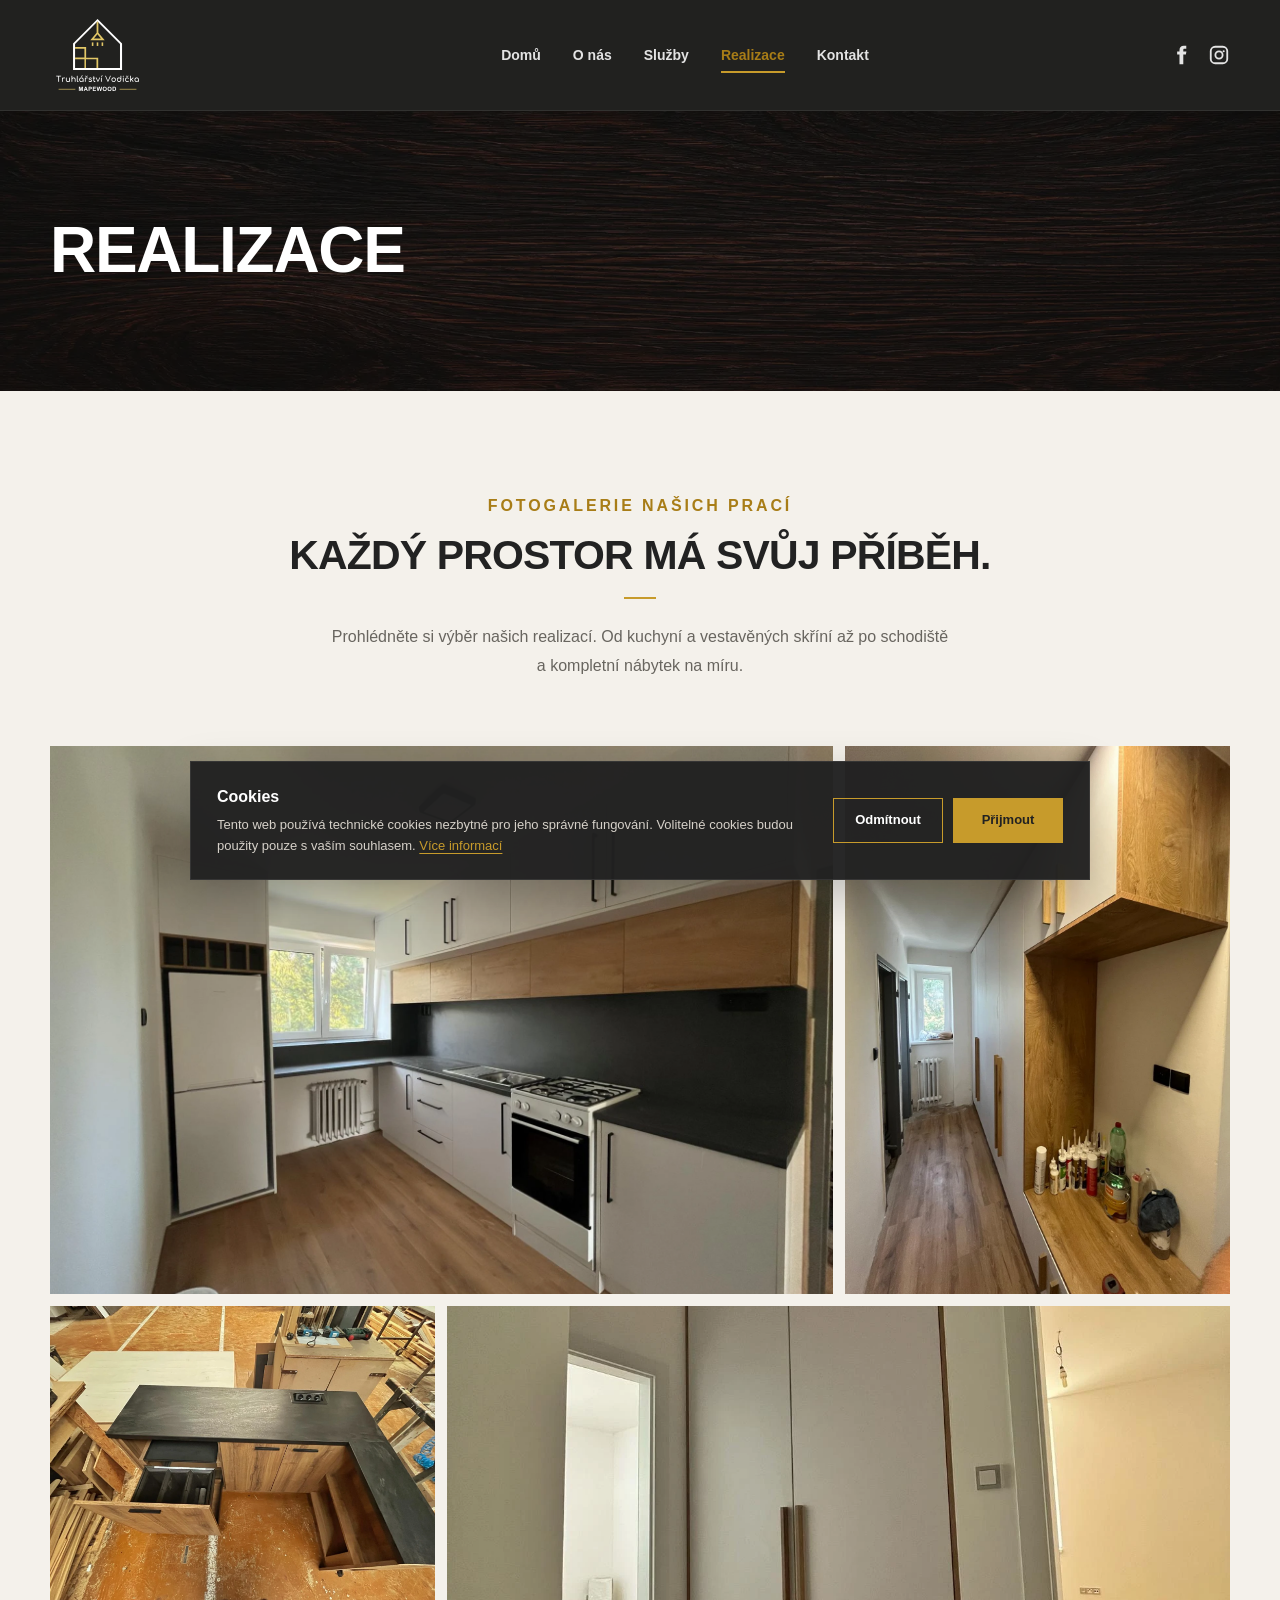
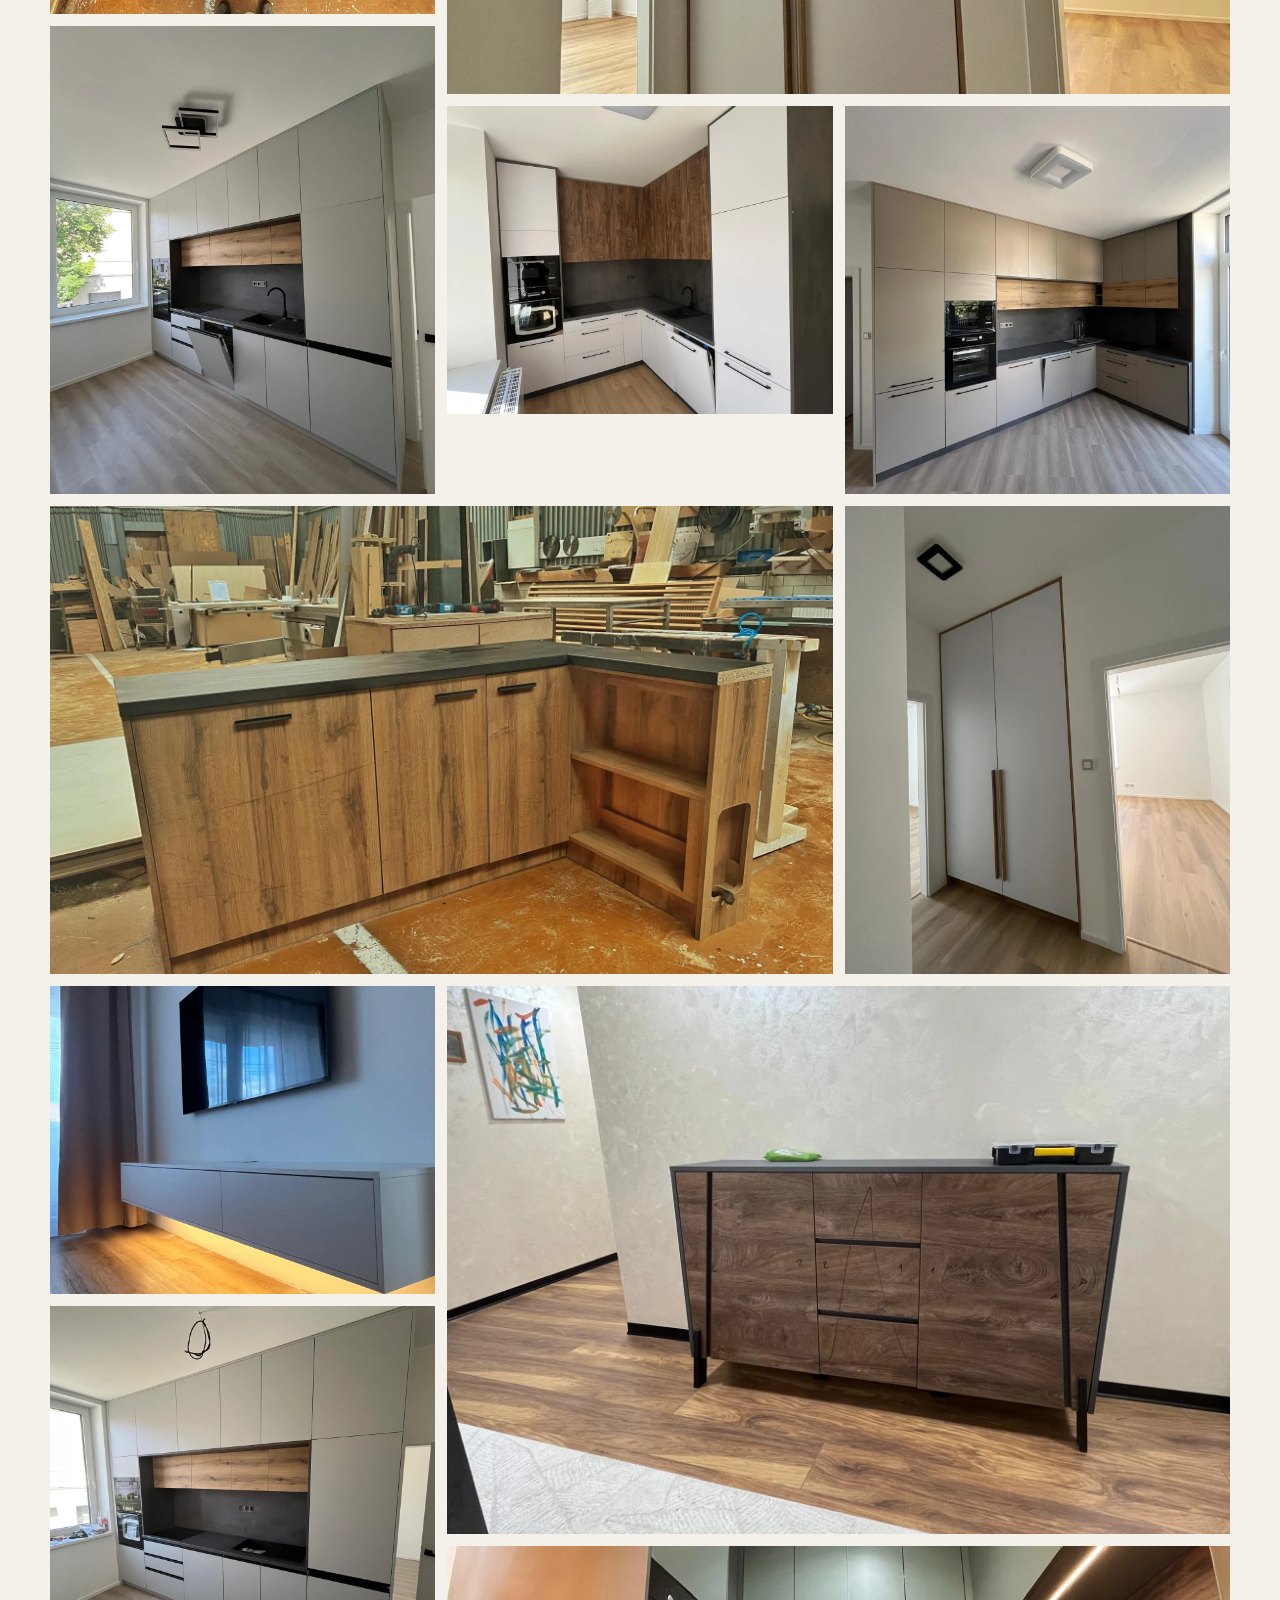
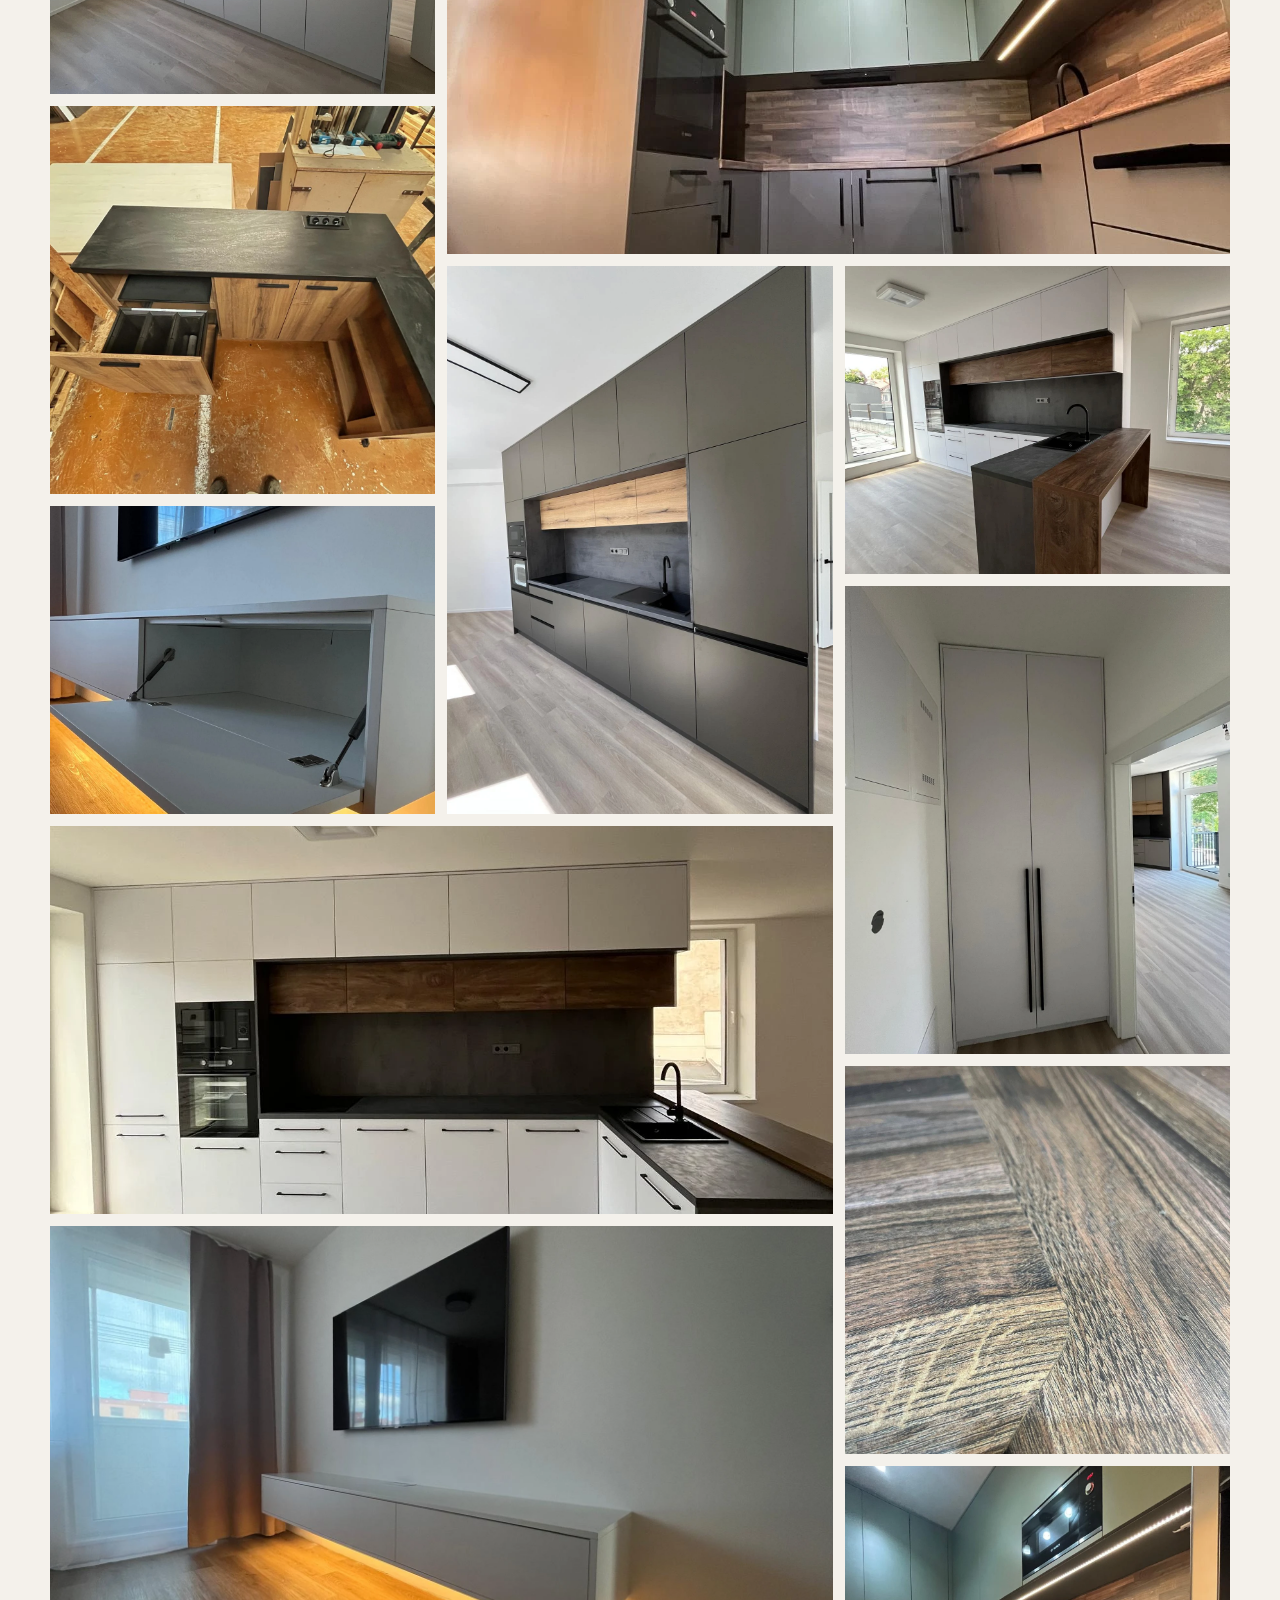
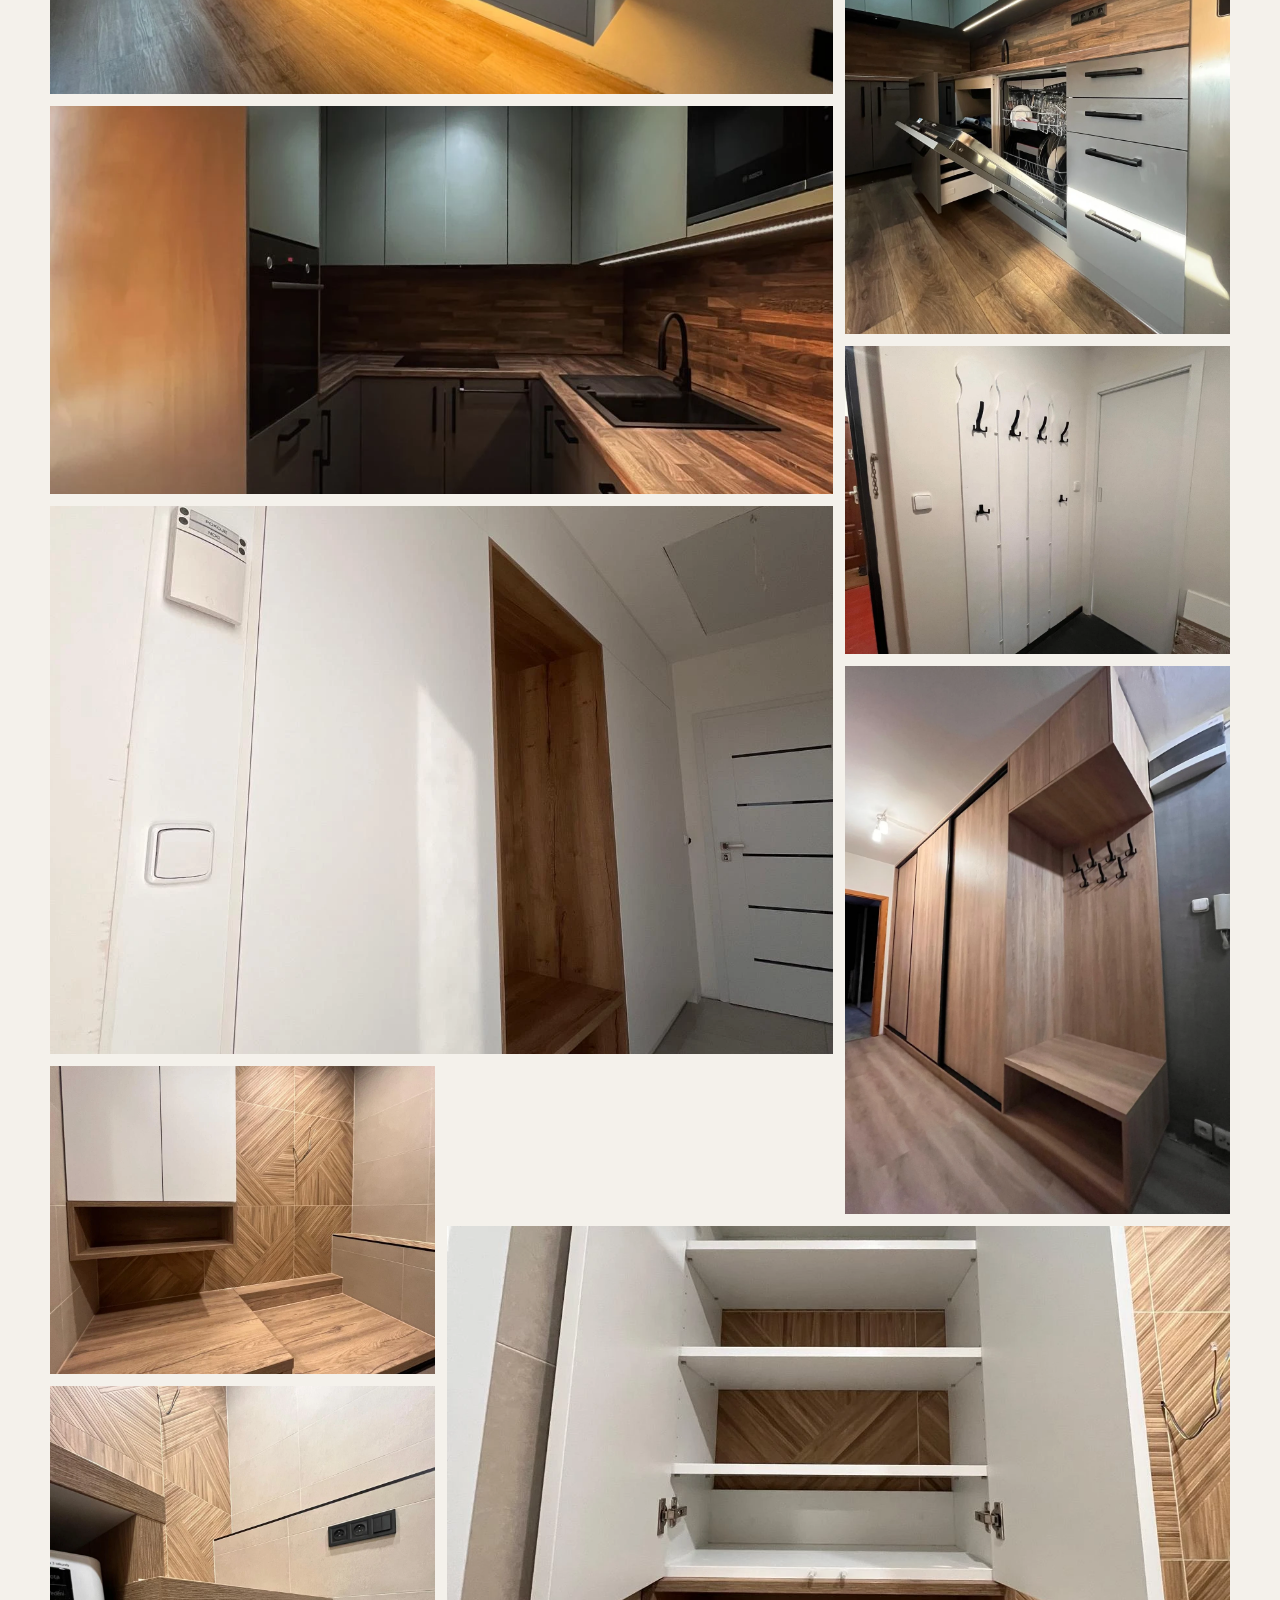
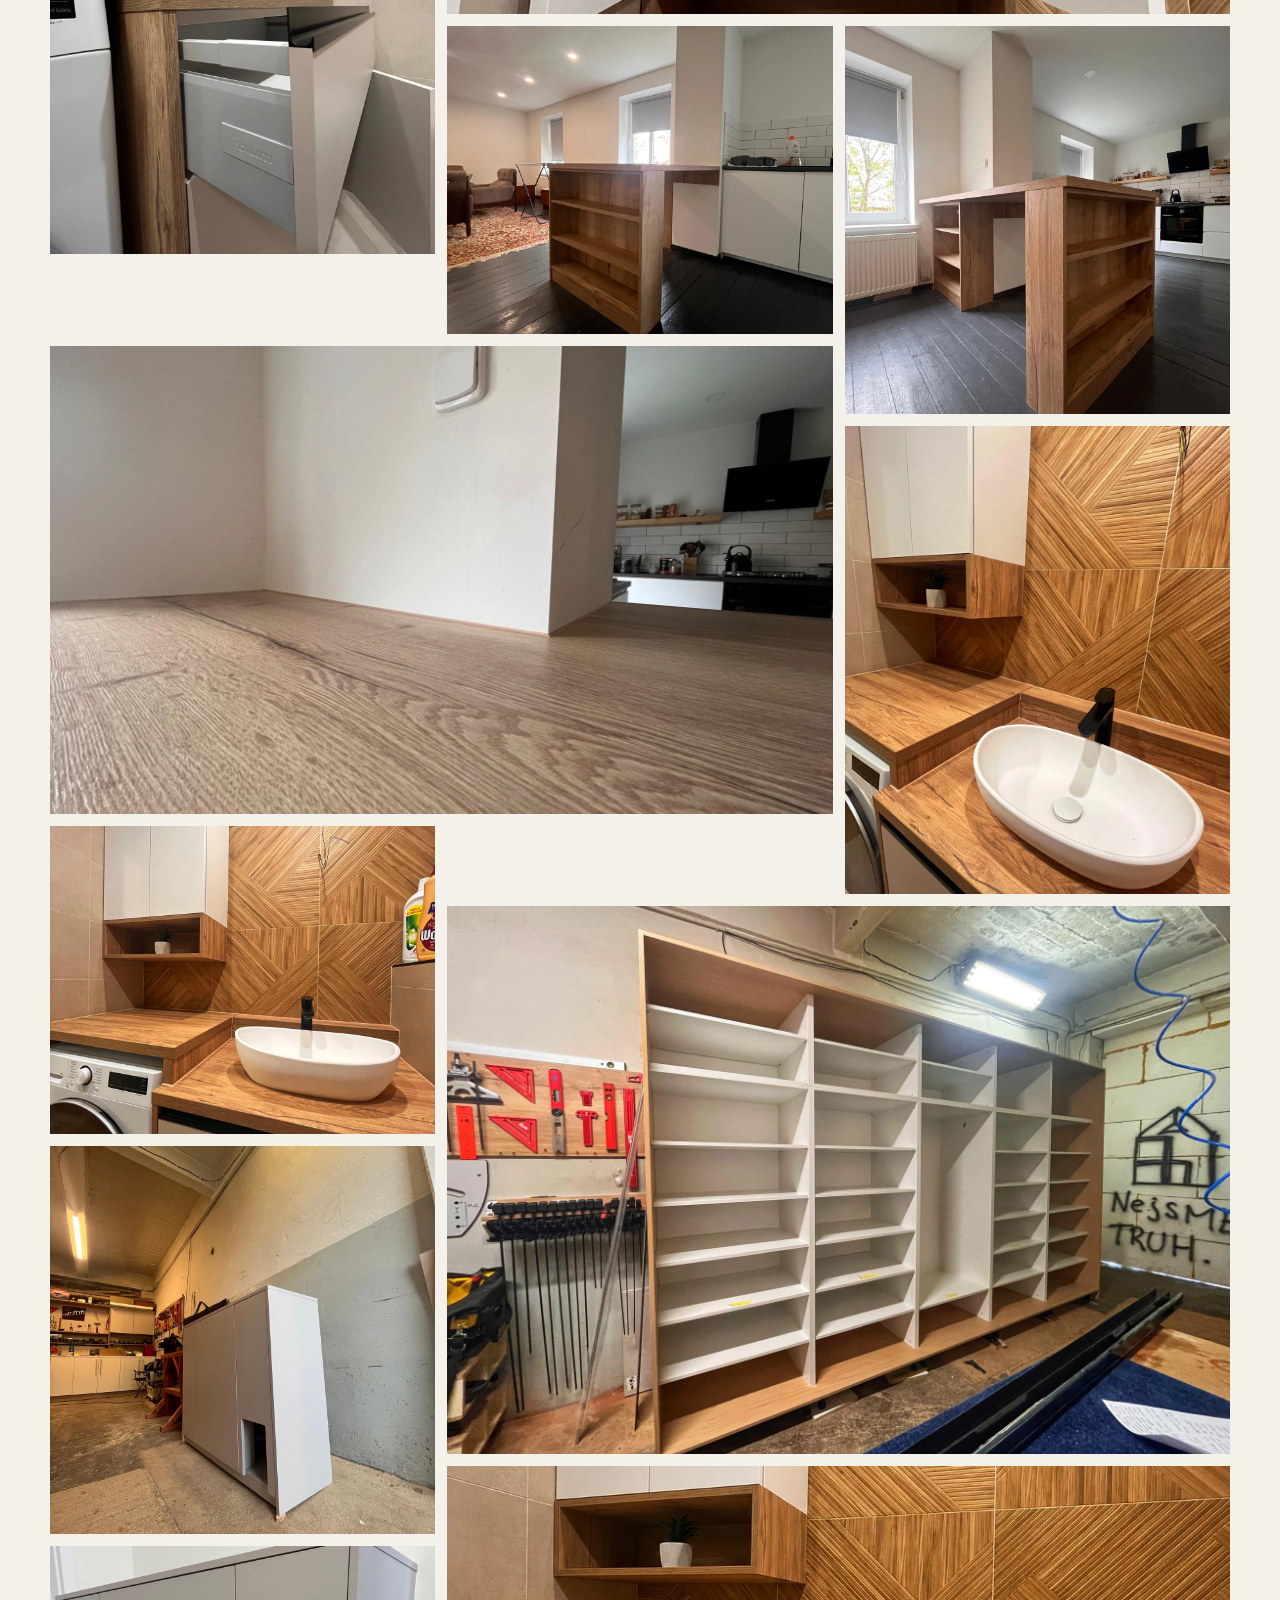
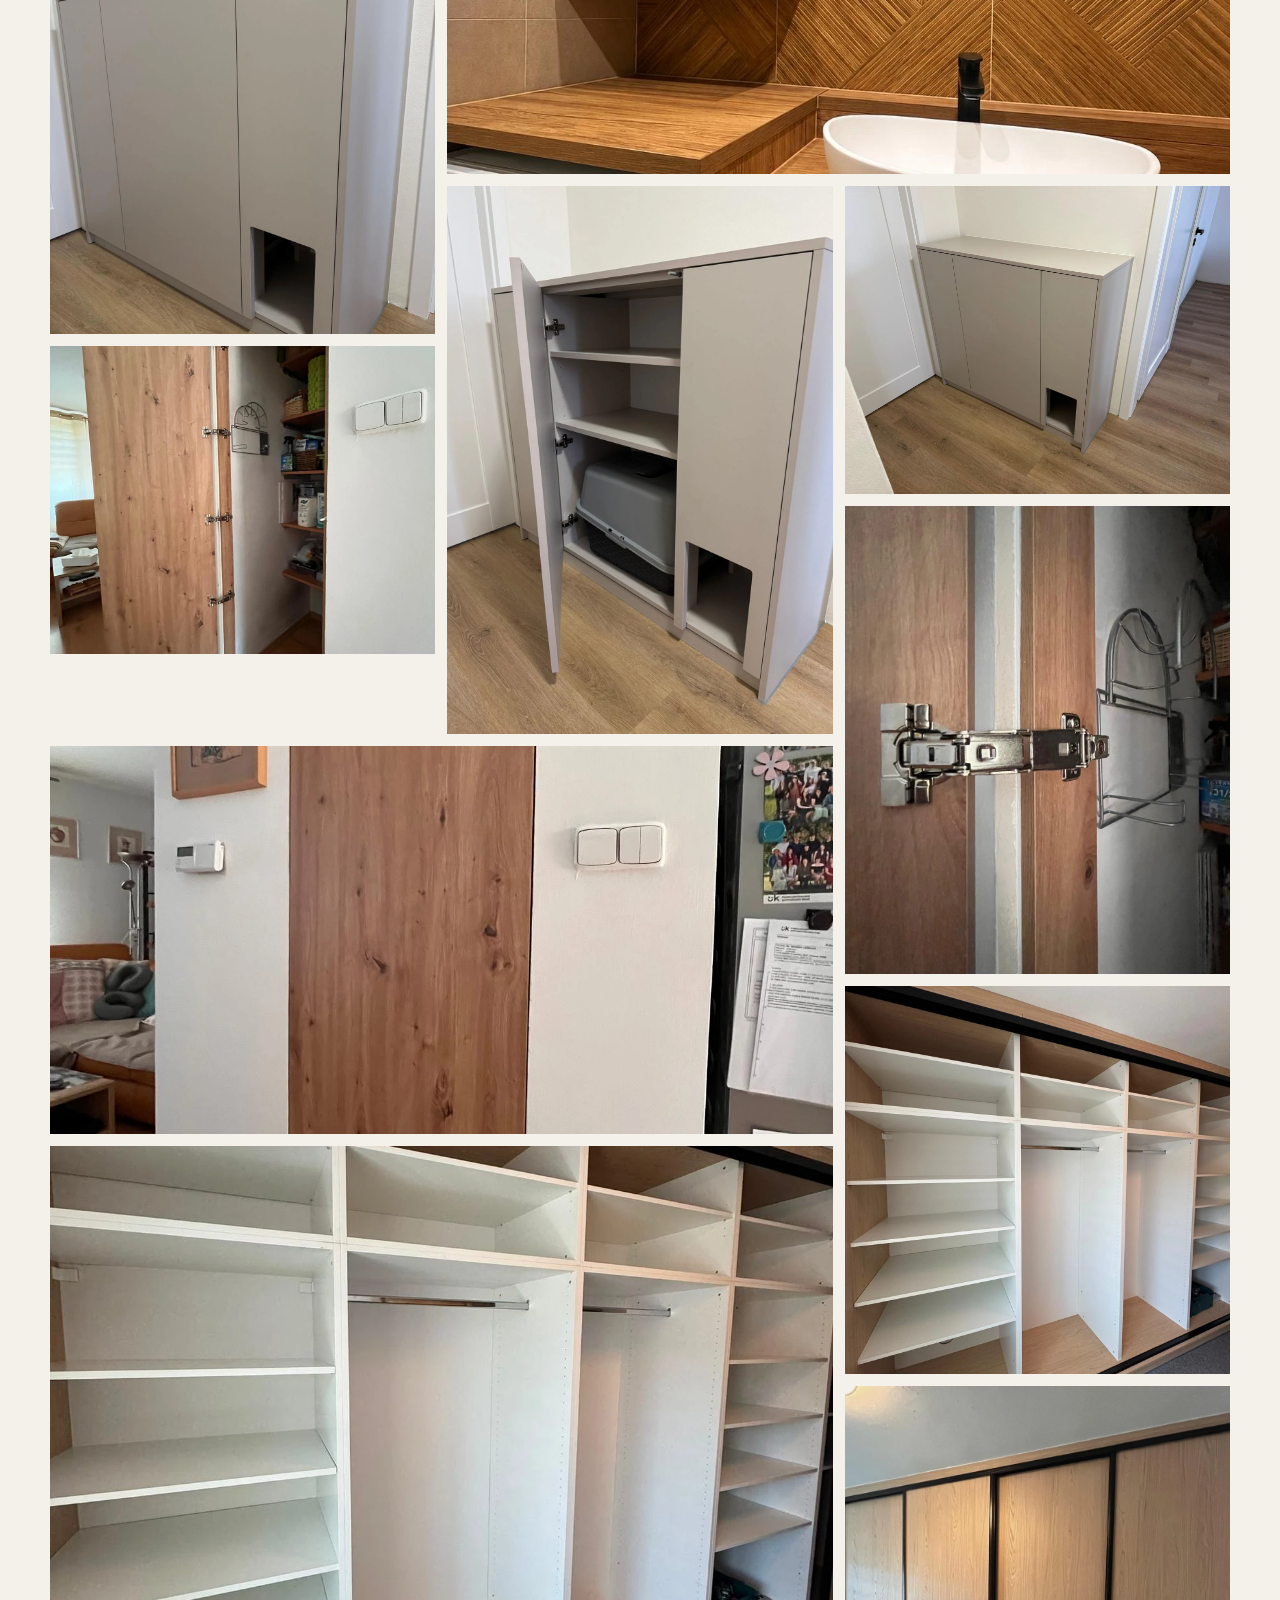
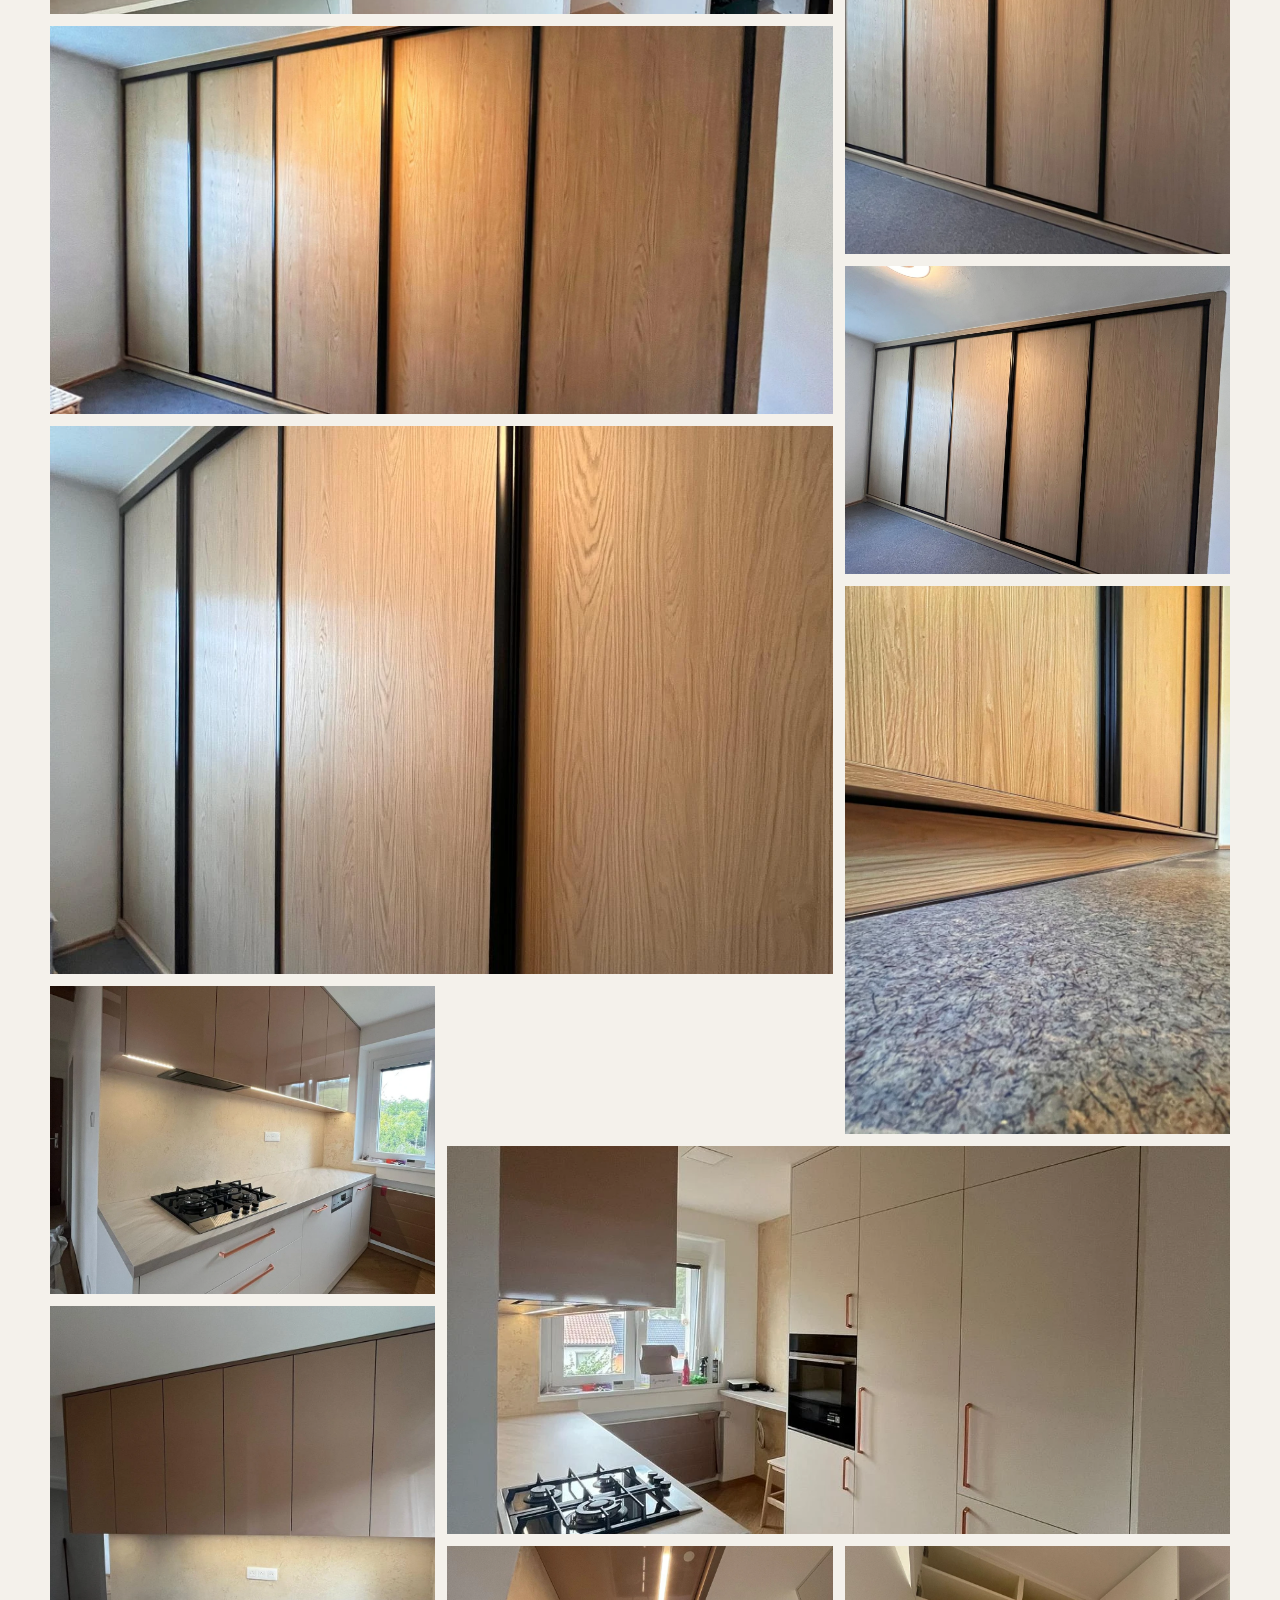
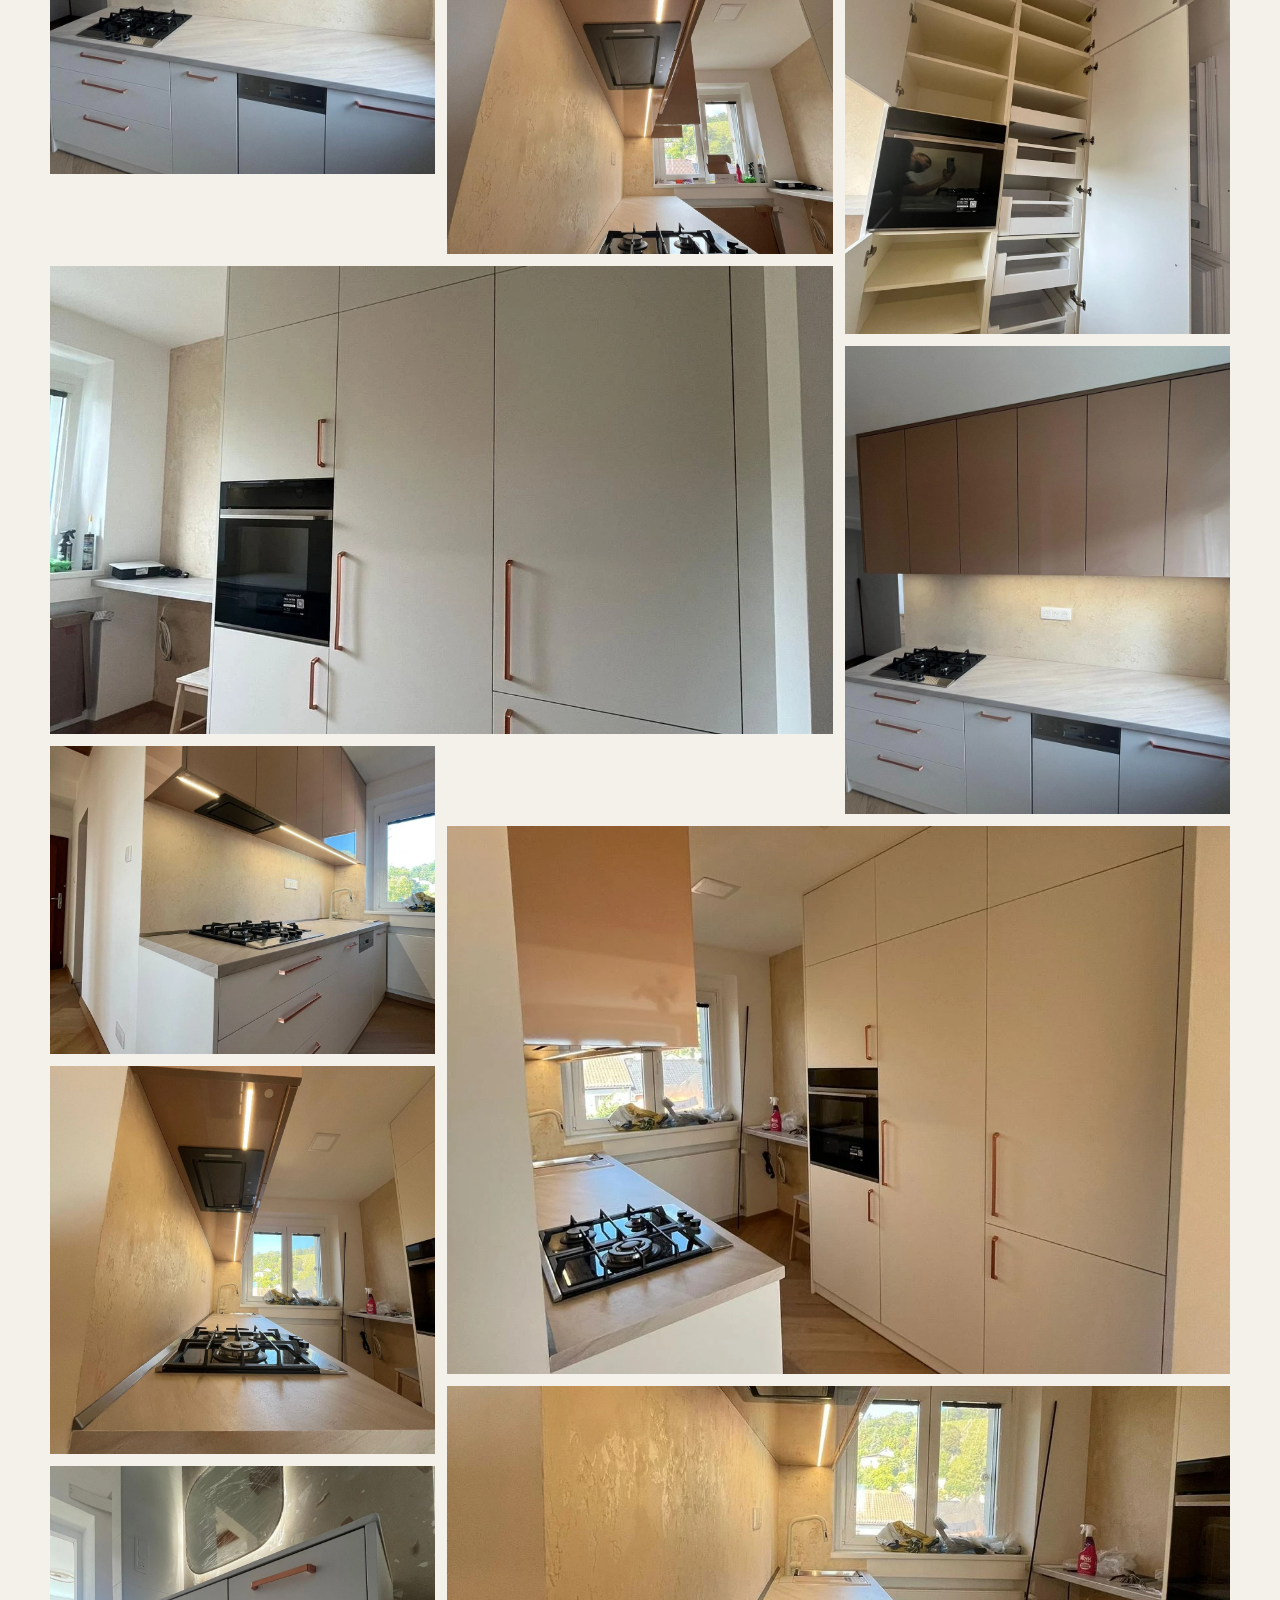
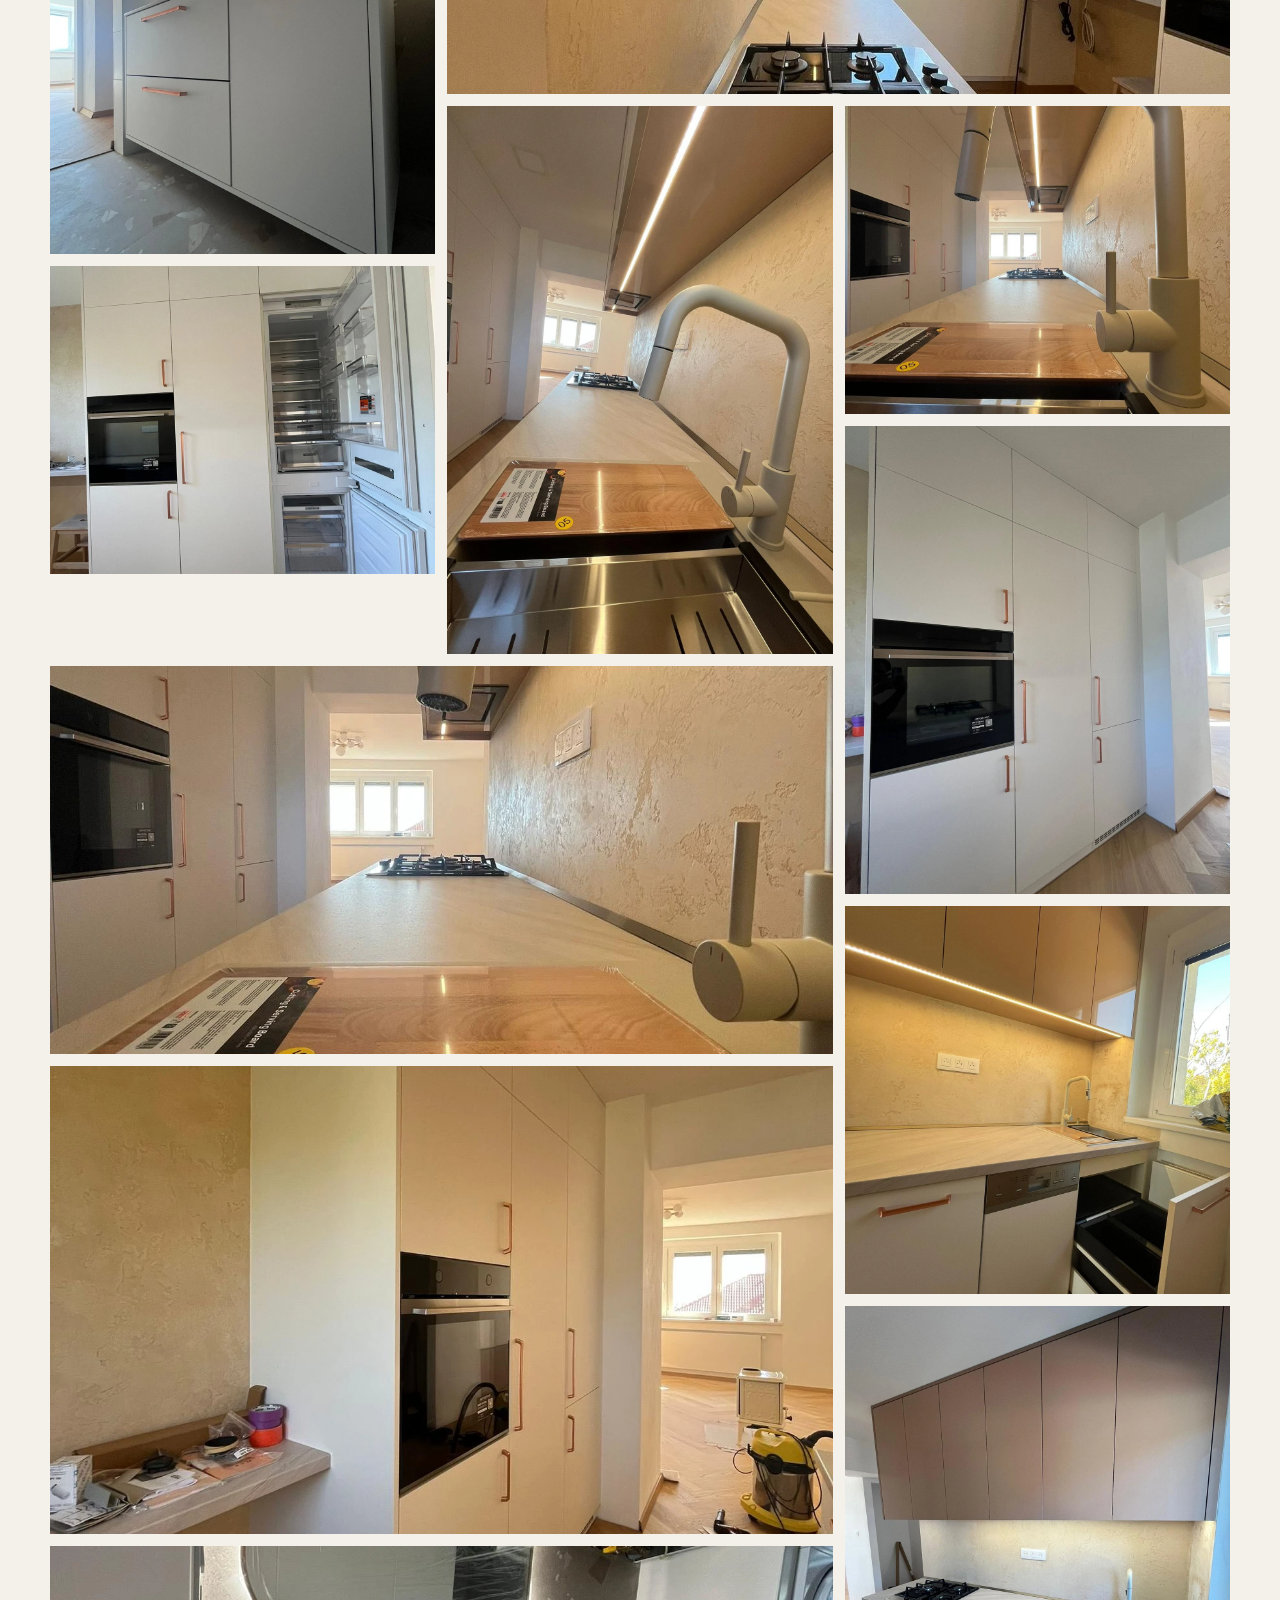
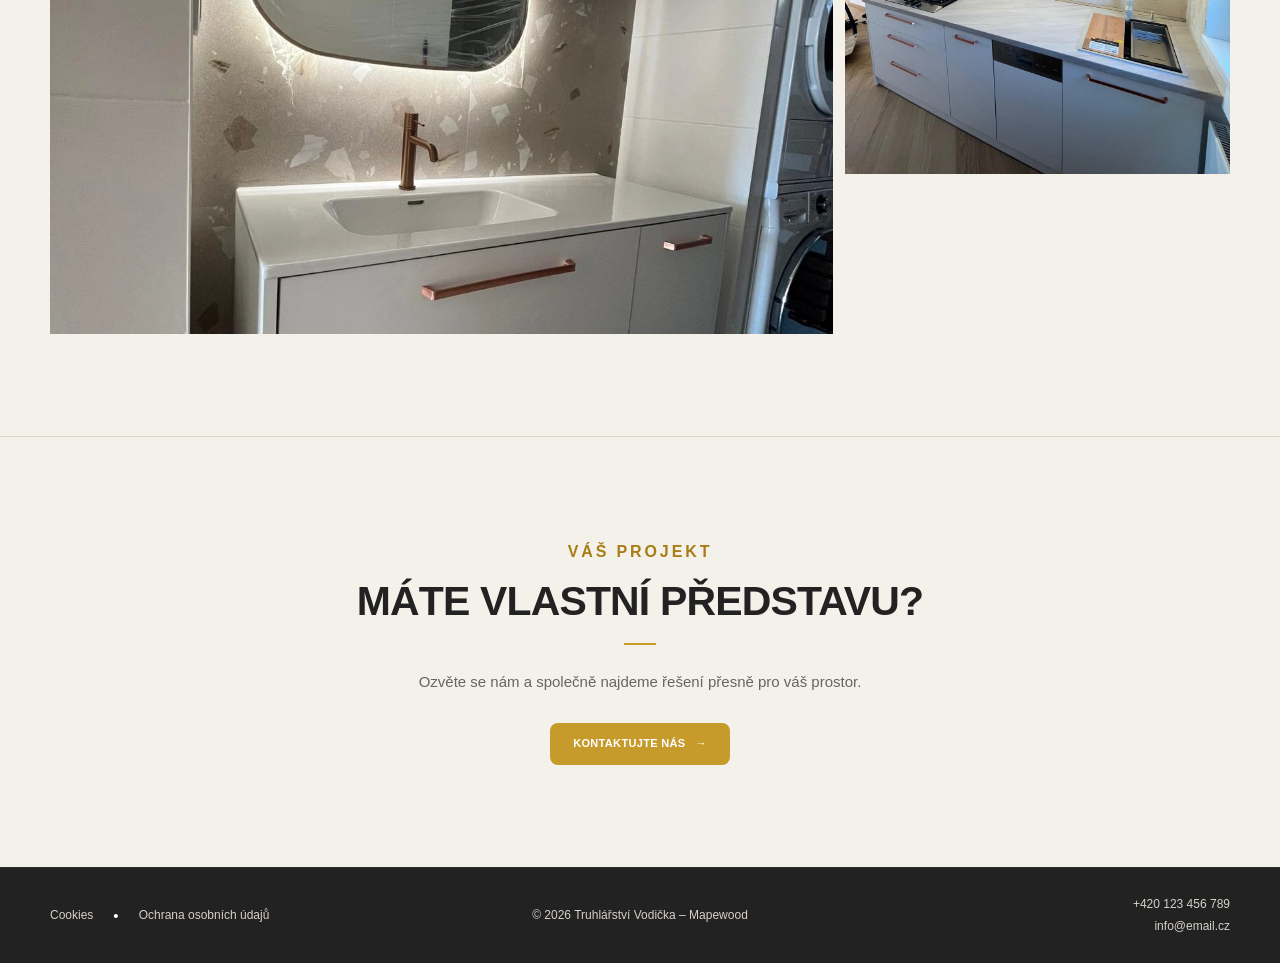
<file: pages/realizace.html>
<!DOCTYPE html>

<html lang="cs">

<head>

    <meta charset="UTF-8">

    <meta name="viewport" content="width=device-width, initial-scale=1.0">

    <title>Realizace | Truhlářství Vodička | Mapewood</title>

    <meta name="description"
        content="Prohlédněte si realizace Truhlářství Vodička – Mapewood. Kuchyně, vestavěné skříně, schodiště, ložnice, kanceláře a další nábytek na míru.">

    <meta name="robots" content="index, follow">

    <link rel="icon" type="image/svg+xml" href="../assets/favi-vodicka.svg">

    <link rel="stylesheet" href="../style.css">

</head>


<body>


    <!-- ===== HEADER ===== -->

    <header class="site-header">

        <div class="site-header__inner">

            <a href="../index.html" class="brand" aria-label="Truhlářství Vodička – úvodní stránka">
                <img src="../assets/logo-mapewood.svg" alt="Truhlářství Vodička Mapewood">
            </a>

            <nav class="main-nav" id="main-navigation" aria-label="Hlavní navigace">

                <a href="../index.html">
                    Domů
                </a>

                <a href="o-nas.html">
                    O nás
                </a>

                <a href="sluzby.html">
                    Služby
                </a>

                <a href="realizace.html" class="is-active" aria-current="page">
                    Realizace
                </a>


                <a href="kontakt.html">
                    Kontakt
                </a>

            </nav>

            <div class="header-socials">

                <a href="https://www.facebook.com/profile.php?id=61578870088166" aria-label="Facebook Truhlářství Vodička" target="_blank" rel="noopener noreferrer">
                    <img src="../assets/facebook.svg" alt="" aria-hidden="true">
                </a>

                <a href="https://www.instagram.com/mapewood_truhlarstvi?utm_source=ig_web_button_share_sheet&stkn=ZDNlZDc0MzIxNw==  " aria-label="Instagram Truhlářství Vodička" target="_blank" rel="noopener noreferrer">
                    <img src="../assets/instagram.svg" alt="" aria-hidden="true">
                </a>

            </div>

            <button class="menu-toggle" type="button" aria-label="Otevřít hlavní menu" aria-controls="main-navigation"
                aria-expanded="false">

                <span></span>
                <span></span>
                <span></span>

            </button>

        </div>

    </header>


    <main>


        <!-- ===== PAGE HERO ===== -->

        <section class="page-hero">

            <div class="page-hero__media">

                <img src="../assets/dark-wood.webp" alt="" aria-hidden="true">

            </div>


            <div class="page-hero__overlay" aria-hidden="true"></div>


            <div class="section-inner page-hero__content">

                <h1>
                    Realizace
                </h1>

            </div>

        </section>


        <!-- ===== GALLERY INTRO ===== -->

        <section class="realizations-intro section">

            <div class="section-inner realizations-intro__inner">

                <p class="section-kicker">
                    Fotogalerie našich prací
                </p>

                <h2>
                    Každý prostor má svůj příběh.
                </h2>

                <span class="accent-line" aria-hidden="true"></span>

                <p>
                    Prohlédněte si výběr našich realizací.
                    Od kuchyní a vestavěných skříní až po schodiště
                    a kompletní nábytek na míru.
                </p>

            </div>

        </section>


        <!-- ===== REALIZATIONS GALLERY ===== -->

        <section class="realizations-gallery">

            <div class="section-inner realizations-grid">


                <figure class="realization-item realization-item--wide">
                    <img src="../assets/realizace/realizace-01.webp" alt="Zakázková kuchyně na míru" loading="lazy">
                </figure>


                <figure class="realization-item realization-item--portrait">
                    <img src="../assets/realizace/realizace-02.webp" alt="Detail nábytku na míru" loading="lazy">
                </figure>


                <figure class="realization-item">
                    <img src="../assets/realizace/realizace-03.webp" alt="Realizace interiéru na míru" loading="lazy">
                </figure>


                <figure class="realization-item realization-item--tall">
                    <img src="../assets/realizace/realizace-04.webp" alt="Vestavěná skříň na míru" loading="lazy">
                </figure>


                <figure class="realization-item realization-item--large">
                    <img src="../assets/realizace/realizace-05.webp" alt="Zakázkový nábytek v interiéru" loading="lazy">
                </figure>


                <figure class="realization-item">
                    <img src="../assets/realizace/realizace-06.webp" alt="Detail truhlářské realizace" loading="lazy">
                </figure>


                <figure class="realization-item realization-item--landscape">
                    <img src="../assets/realizace/realizace-07.webp" alt="Nábytek vyrobený na míru" loading="lazy">
                </figure>


                <figure class="realization-item realization-item--portrait">
                    <img src="../assets/realizace/realizace-08.webp" alt="Interiér s nábytkem na míru" loading="lazy">
                </figure>


                <figure class="realization-item">
                    <img src="../assets/realizace/realizace-09.webp" alt="Detail zakázkové výroby" loading="lazy">
                </figure>


                <figure class="realization-item realization-item--wide">
                    <img src="../assets/realizace/realizace-10.webp" alt="Hotová truhlářská realizace" loading="lazy">
                </figure>


                <figure class="realization-item">
                    <img src="../assets/realizace/realizace-11.webp" alt="Nábytek na míru v interiéru" loading="lazy">
                </figure>


                <figure class="realization-item realization-item--tall">
                    <img src="../assets/realizace/realizace-12.webp" alt="Truhlářská realizace" loading="lazy">
                </figure>


                <figure class="realization-item realization-item--tall">
                    <img src="../assets/realizace/realizace-13.webp" alt="Truhlářská realizace" loading="lazy">
                </figure>


                <figure class="realization-item realization-item--tall">
                    <img src="../assets/realizace/realizace-14.webp" alt="Truhlářská realizace" loading="lazy">
                </figure>


                <figure class="realization-item realization-item--tall">
                    <img src="../assets/realizace/realizace-15.webp" alt="Truhlářská realizace" loading="lazy">
                </figure>


                <figure class="realization-item realization-item--tall">
                    <img src="../assets/realizace/realizace-16.webp" alt="Truhlářská realizace" loading="lazy">
                </figure>


                <figure class="realization-item realization-item--tall">
                    <img src="../assets/realizace/realizace-17.webp" alt="Truhlářská realizace" loading="lazy">
                </figure>


                <figure class="realization-item realization-item--tall">
                    <img src="../assets/realizace/realizace-18.webp" alt="Truhlářská realizace" loading="lazy">
                </figure>


                <figure class="realization-item realization-item--tall">
                    <img src="../assets/realizace/realizace-19.webp" alt="Truhlářská realizace" loading="lazy">
                </figure>


                <figure class="realization-item realization-item--tall">
                    <img src="../assets/realizace/realizace-20.webp" alt="Truhlářská realizace" loading="lazy">
                </figure>


                <figure class="realization-item realization-item--tall">
                    <img src="../assets/realizace/realizace-21.webp" alt="Truhlářská realizace" loading="lazy">
                </figure>


                <figure class="realization-item realization-item--tall">
                    <img src="../assets/realizace/realizace-22.webp" alt="Truhlářská realizace" loading="lazy">
                </figure>


                <figure class="realization-item realization-item--tall">
                    <img src="../assets/realizace/realizace-23.webp" alt="Truhlářská realizace" loading="lazy">
                </figure>


                <figure class="realization-item realization-item--tall">
                    <img src="../assets/realizace/realizace-24.webp" alt="Truhlářská realizace" loading="lazy">
                </figure>


                <figure class="realization-item realization-item--tall">
                    <img src="../assets/realizace/realizace-25.webp" alt="Truhlářská realizace" loading="lazy">
                </figure>


                <figure class="realization-item realization-item--tall">
                    <img src="../assets/realizace/realizace-26.webp" alt="Truhlářská realizace" loading="lazy">
                </figure>


                <figure class="realization-item realization-item--tall">
                    <img src="../assets/realizace/realizace-27.webp" alt="Truhlářská realizace" loading="lazy">
                </figure>


                <figure class="realization-item realization-item--tall">
                    <img src="../assets/realizace/realizace-28.webp" alt="Truhlářská realizace" loading="lazy">
                </figure>


                <figure class="realization-item realization-item--tall">
                    <img src="../assets/realizace/realizace-29.webp" alt="Truhlářská realizace" loading="lazy">
                </figure>


                <figure class="realization-item realization-item--tall">
                    <img src="../assets/realizace/realizace-30.webp" alt="Truhlářská realizace" loading="lazy">
                </figure>


                <figure class="realization-item realization-item--tall">
                    <img src="../assets/realizace/realizace-31.webp" alt="Truhlářská realizace" loading="lazy">
                </figure>


                <figure class="realization-item realization-item--tall">
                    <img src="../assets/realizace/realizace-32.webp" alt="Truhlářská realizace" loading="lazy">
                </figure>


                <figure class="realization-item realization-item--tall">
                    <img src="../assets/realizace/realizace-33.webp" alt="Truhlářská realizace" loading="lazy">
                </figure>


                <figure class="realization-item realization-item--tall">
                    <img src="../assets/realizace/realizace-34.webp" alt="Truhlářská realizace" loading="lazy">
                </figure>


                <figure class="realization-item realization-item--tall">
                    <img src="../assets/realizace/realizace-35.webp" alt="Truhlářská realizace" loading="lazy">
                </figure>


                <figure class="realization-item realization-item--tall">
                    <img src="../assets/realizace/realizace-36.webp" alt="Truhlářská realizace" loading="lazy">
                </figure>


                <figure class="realization-item realization-item--tall">
                    <img src="../assets/realizace/realizace-37.webp" alt="Truhlářská realizace" loading="lazy">
                </figure>


                <figure class="realization-item realization-item--tall">
                    <img src="../assets/realizace/realizace-38.webp" alt="Truhlářská realizace" loading="lazy">
                </figure>


                <figure class="realization-item realization-item--tall">
                    <img src="../assets/realizace/realizace-39.webp" alt="Truhlářská realizace" loading="lazy">
                </figure>


                <figure class="realization-item realization-item--tall">
                    <img src="../assets/realizace/realizace-40.webp" alt="Truhlářská realizace" loading="lazy">
                </figure>


                <figure class="realization-item realization-item--tall">
                    <img src="../assets/realizace/realizace-41.webp" alt="Truhlářská realizace" loading="lazy">
                </figure>


                <figure class="realization-item realization-item--tall">
                    <img src="../assets/realizace/realizace-42.webp" alt="Truhlářská realizace" loading="lazy">
                </figure>


                <figure class="realization-item realization-item--tall">
                    <img src="../assets/realizace/realizace-43.webp" alt="Truhlářská realizace" loading="lazy">
                </figure>


                <figure class="realization-item realization-item--tall">
                    <img src="../assets/realizace/realizace-44.webp" alt="Truhlářská realizace" loading="lazy">
                </figure>


                <figure class="realization-item realization-item--tall">
                    <img src="../assets/realizace/realizace-45.webp" alt="Truhlářská realizace" loading="lazy">
                </figure>


                <figure class="realization-item realization-item--tall">
                    <img src="../assets/realizace/realizace-46.webp" alt="Truhlářská realizace" loading="lazy">
                </figure>


                <figure class="realization-item realization-item--tall">
                    <img src="../assets/realizace/realizace-47.webp" alt="Truhlářská realizace" loading="lazy">
                </figure>


                <figure class="realization-item realization-item--tall">
                    <img src="../assets/realizace/realizace-48.webp" alt="Truhlářská realizace" loading="lazy">
                </figure>


                <figure class="realization-item realization-item--tall">
                    <img src="../assets/realizace/realizace-49.webp" alt="Truhlářská realizace" loading="lazy">
                </figure>


                <figure class="realization-item realization-item--tall">
                    <img src="../assets/realizace/realizace-50.webp" alt="Truhlářská realizace" loading="lazy">
                </figure>


                <figure class="realization-item realization-item--tall">
                    <img src="../assets/realizace/realizace-51.webp" alt="Truhlářská realizace" loading="lazy">
                </figure>


                <figure class="realization-item realization-item--tall">
                    <img src="../assets/realizace/realizace-52.webp" alt="Truhlářská realizace" loading="lazy">
                </figure>


                <figure class="realization-item realization-item--tall">
                    <img src="../assets/realizace/realizace-53.webp" alt="Truhlářská realizace" loading="lazy">
                </figure>


                <figure class="realization-item realization-item--tall">
                    <img src="../assets/realizace/realizace-54.webp" alt="Truhlářská realizace" loading="lazy">
                </figure>


                <figure class="realization-item realization-item--tall">
                    <img src="../assets/realizace/realizace-55.webp" alt="Truhlářská realizace" loading="lazy">
                </figure>


                <figure class="realization-item realization-item--tall">
                    <img src="../assets/realizace/realizace-56.webp" alt="Truhlářská realizace" loading="lazy">
                </figure>


                <figure class="realization-item realization-item--tall">
                    <img src="../assets/realizace/realizace-57.webp" alt="Truhlářská realizace" loading="lazy">
                </figure>


                <figure class="realization-item realization-item--tall">
                    <img src="../assets/realizace/realizace-58.webp" alt="Truhlářská realizace" loading="lazy">
                </figure>


                <figure class="realization-item realization-item--tall">
                    <img src="../assets/realizace/realizace-59.webp" alt="Truhlářská realizace" loading="lazy">
                </figure>


                <figure class="realization-item realization-item--tall">
                    <img src="../assets/realizace/realizace-60.webp" alt="Truhlářská realizace" loading="lazy">
                </figure>


                <figure class="realization-item realization-item--tall">
                    <img src="../assets/realizace/realizace-61.webp" alt="Truhlářská realizace" loading="lazy">
                </figure>


                <figure class="realization-item realization-item--tall">
                    <img src="../assets/realizace/realizace-62.webp" alt="Truhlářská realizace" loading="lazy">
                </figure>


                <figure class="realization-item realization-item--tall">
                    <img src="../assets/realizace/realizace-63.webp" alt="Truhlářská realizace" loading="lazy">
                </figure>


                <figure class="realization-item realization-item--tall">
                    <img src="../assets/realizace/realizace-64.webp" alt="Truhlářská realizace" loading="lazy">
                </figure>


                <figure class="realization-item realization-item--tall">
                    <img src="../assets/realizace/realizace-65.webp" alt="Truhlářská realizace" loading="lazy">
                </figure>


                <figure class="realization-item realization-item--tall">
                    <img src="../assets/realizace/realizace-66.webp" alt="Truhlářská realizace" loading="lazy">
                </figure>


                <figure class="realization-item realization-item--tall">
                    <img src="../assets/realizace/realizace-67.webp" alt="Truhlářská realizace" loading="lazy">
                </figure>


                <figure class="realization-item realization-item--tall">
                    <img src="../assets/realizace/realizace-68.webp" alt="Truhlářská realizace" loading="lazy">
                </figure>


                <figure class="realization-item realization-item--tall">
                    <img src="../assets/realizace/realizace-69.webp" alt="Truhlářská realizace" loading="lazy">
                </figure>


                <figure class="realization-item realization-item--tall">
                    <img src="../assets/realizace/realizace-70.webp" alt="Truhlářská realizace" loading="lazy">
                </figure>


                <figure class="realization-item realization-item--tall">
                    <img src="../assets/realizace/realizace-71.webp" alt="Truhlářská realizace" loading="lazy">
                </figure>

            </div>

        </section>


        <!-- ===== GALLERY CTA ===== -->

        <section class="realizations-cta section">

            <div class="section-inner realizations-cta__inner">

                <p class="section-kicker">
                    Váš projekt
                </p>

                <h2>
                    Máte vlastní představu?
                </h2>

                <span class="accent-line" aria-hidden="true"></span>

                <p>
                    Ozvěte se nám a společně najdeme řešení
                    přesně pro váš prostor.
                </p>

                <a href="../index.html#contact" class="button button--primary">
                    Kontaktujte nás
                    <span aria-hidden="true">→</span>
                </a>

            </div>

        </section>


    </main>


    <!-- ===== FOOTER ===== -->

    <footer class="site-footer">

        <div class="section-inner site-footer__inner">

            <nav class="footer-legal" aria-label="Právní informace">

                <a href="cookies.html">
                    Cookies
                </a>

                <span class="footer-separator" aria-hidden="true">
                    •
                </span>

                <a href="ochrana-osobnich-udaju.html">
                    Ochrana osobních údajů
                </a>

            </nav>


            <p class="footer-copyright">
                © 2026 Truhlářství Vodička – Mapewood
            </p>


            <address class="footer-contact">

                <a href="tel:+420123456789">
                    +420 123 456 789
                </a>

                <a href="mailto:info@email.cz">
                    info@email.cz
                </a>

            </address>

        </div>

    </footer>


    <!-- ===== COOKIE BANNER ===== -->

    <div class="cookie-banner" id="cookie-banner" role="dialog" aria-label="Nastavení cookies" aria-live="polite">

        <div class="cookie-banner__inner">

            <div class="cookie-banner__content">

                <p class="cookie-banner__title">
                    Cookies
                </p>

                <p>
                    Tento web používá technické cookies nezbytné pro jeho
                    správné fungování. Volitelné cookies budou použity pouze
                    s vaším souhlasem.

                    <a href="cookies.html">
                        Více informací
                    </a>
                </p>

            </div>


            <div class="cookie-banner__actions">

                <button type="button" class="cookie-button cookie-button--secondary" id="cookie-reject">
                    Odmítnout
                </button>

                <button type="button" class="cookie-button cookie-button--primary" id="cookie-accept">
                    Přijmout
                </button>

            </div>

        </div>

    </div>


    <!-- ===== REALIZATIONS LIGHTBOX ===== -->

    <div class="realizations-lightbox" id="realizations-lightbox" aria-hidden="true">

        <div class="realizations-lightbox__backdrop" data-lightbox-close></div>


        <div class="realizations-lightbox__viewer" role="dialog" aria-modal="true" aria-label="Galerie realizací">


            <!-- CLOSE -->

            <button class="realizations-lightbox__close" type="button" data-lightbox-close aria-label="Zavřít galerii">

                <svg viewBox="0 0 24 24" aria-hidden="true">
                    <path d="M6 6L18 18M18 6L6 18"></path>
                </svg>

            </button>


            <!-- PREVIOUS -->

            <button class="realizations-lightbox__arrow realizations-lightbox__arrow--prev" type="button"
                data-lightbox-prev aria-label="Předchozí fotografie">

                <svg viewBox="0 0 24 24" aria-hidden="true">
                    <path d="M15 5L8 12L15 19"></path>
                </svg>

            </button>


            <!-- IMAGES -->

            <div class="realizations-lightbox__viewport">

                <div class="realizations-lightbox__track" id="realizations-lightbox-track">
                </div>

            </div>


            <!-- NEXT -->

            <button class="realizations-lightbox__arrow realizations-lightbox__arrow--next" type="button"
                data-lightbox-next aria-label="Další fotografie">

                <svg viewBox="0 0 24 24" aria-hidden="true">
                    <path d="M9 5L16 12L9 19"></path>
                </svg>

            </button>


            <!-- COUNTER -->

            <p class="realizations-lightbox__counter" aria-live="polite">
            </p>

        </div>

    </div>


    <script src="../script.js"></script>

</body>

</html>
</file>
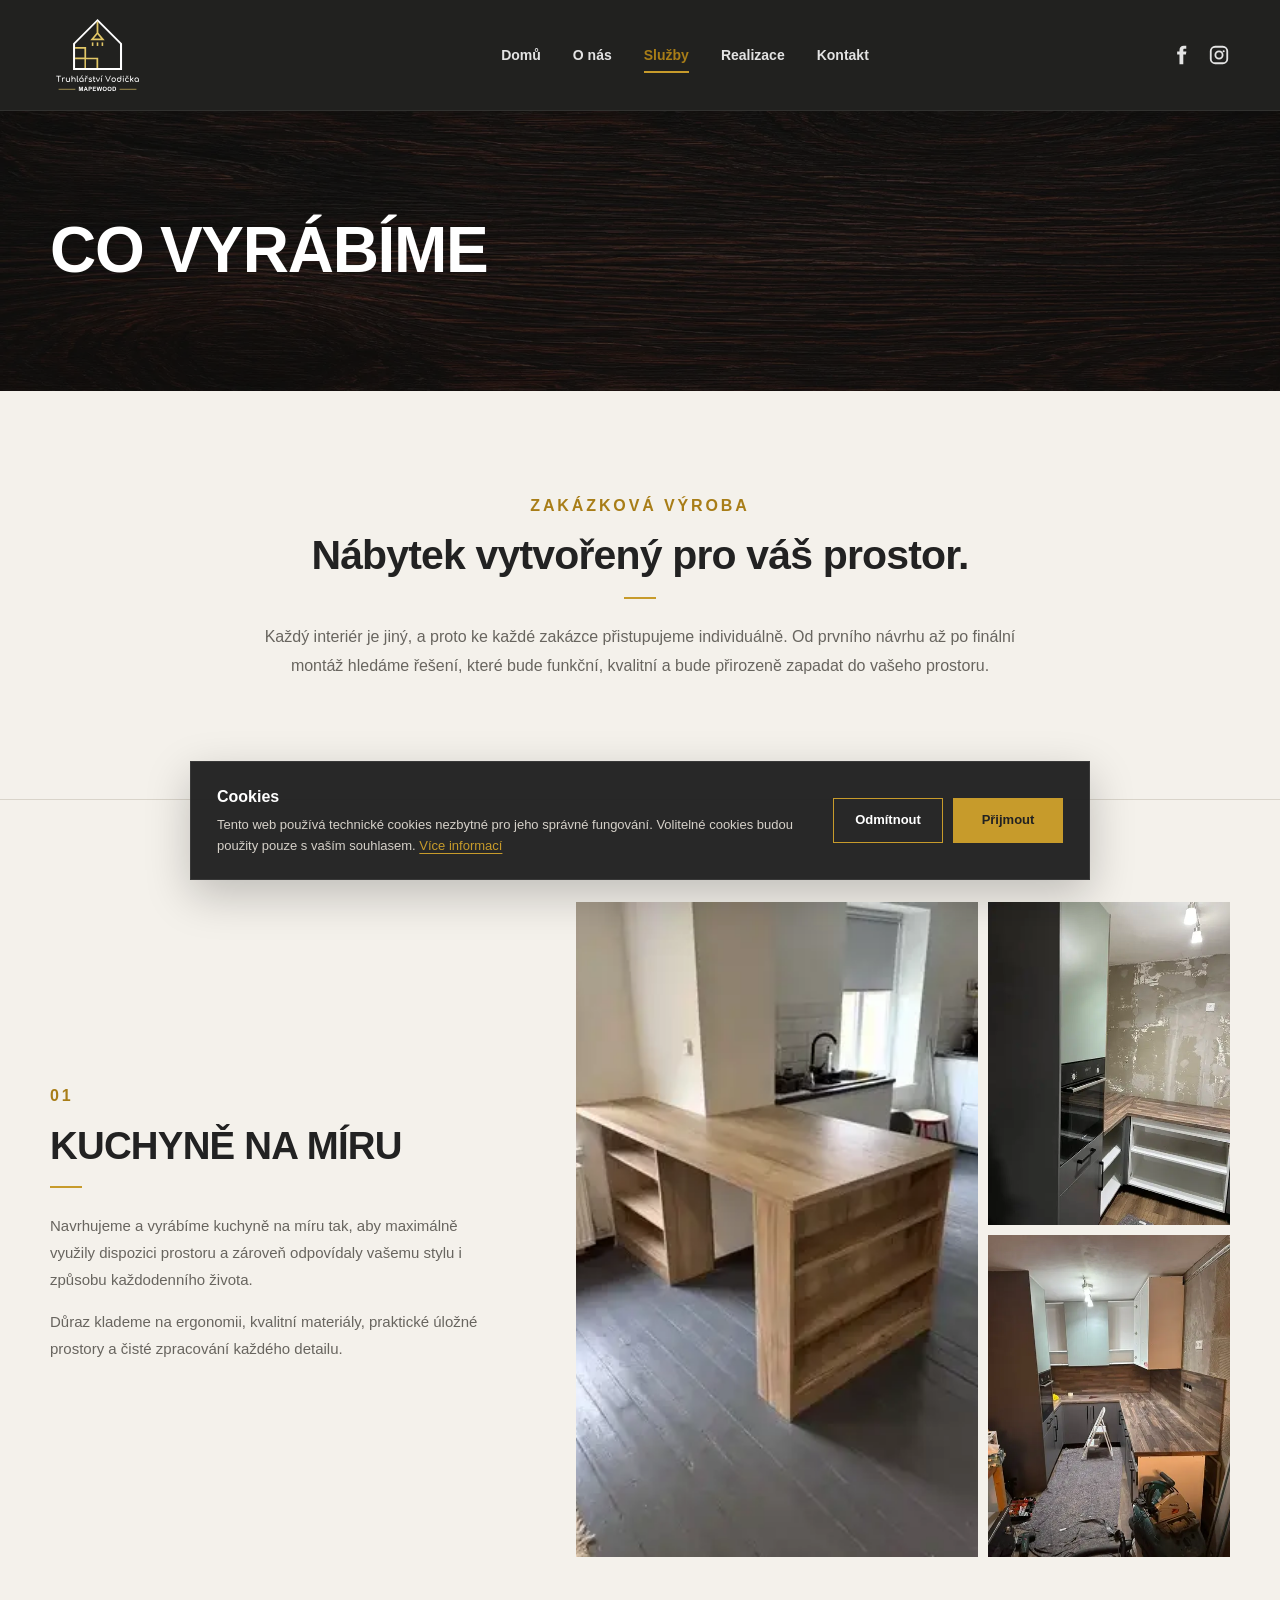
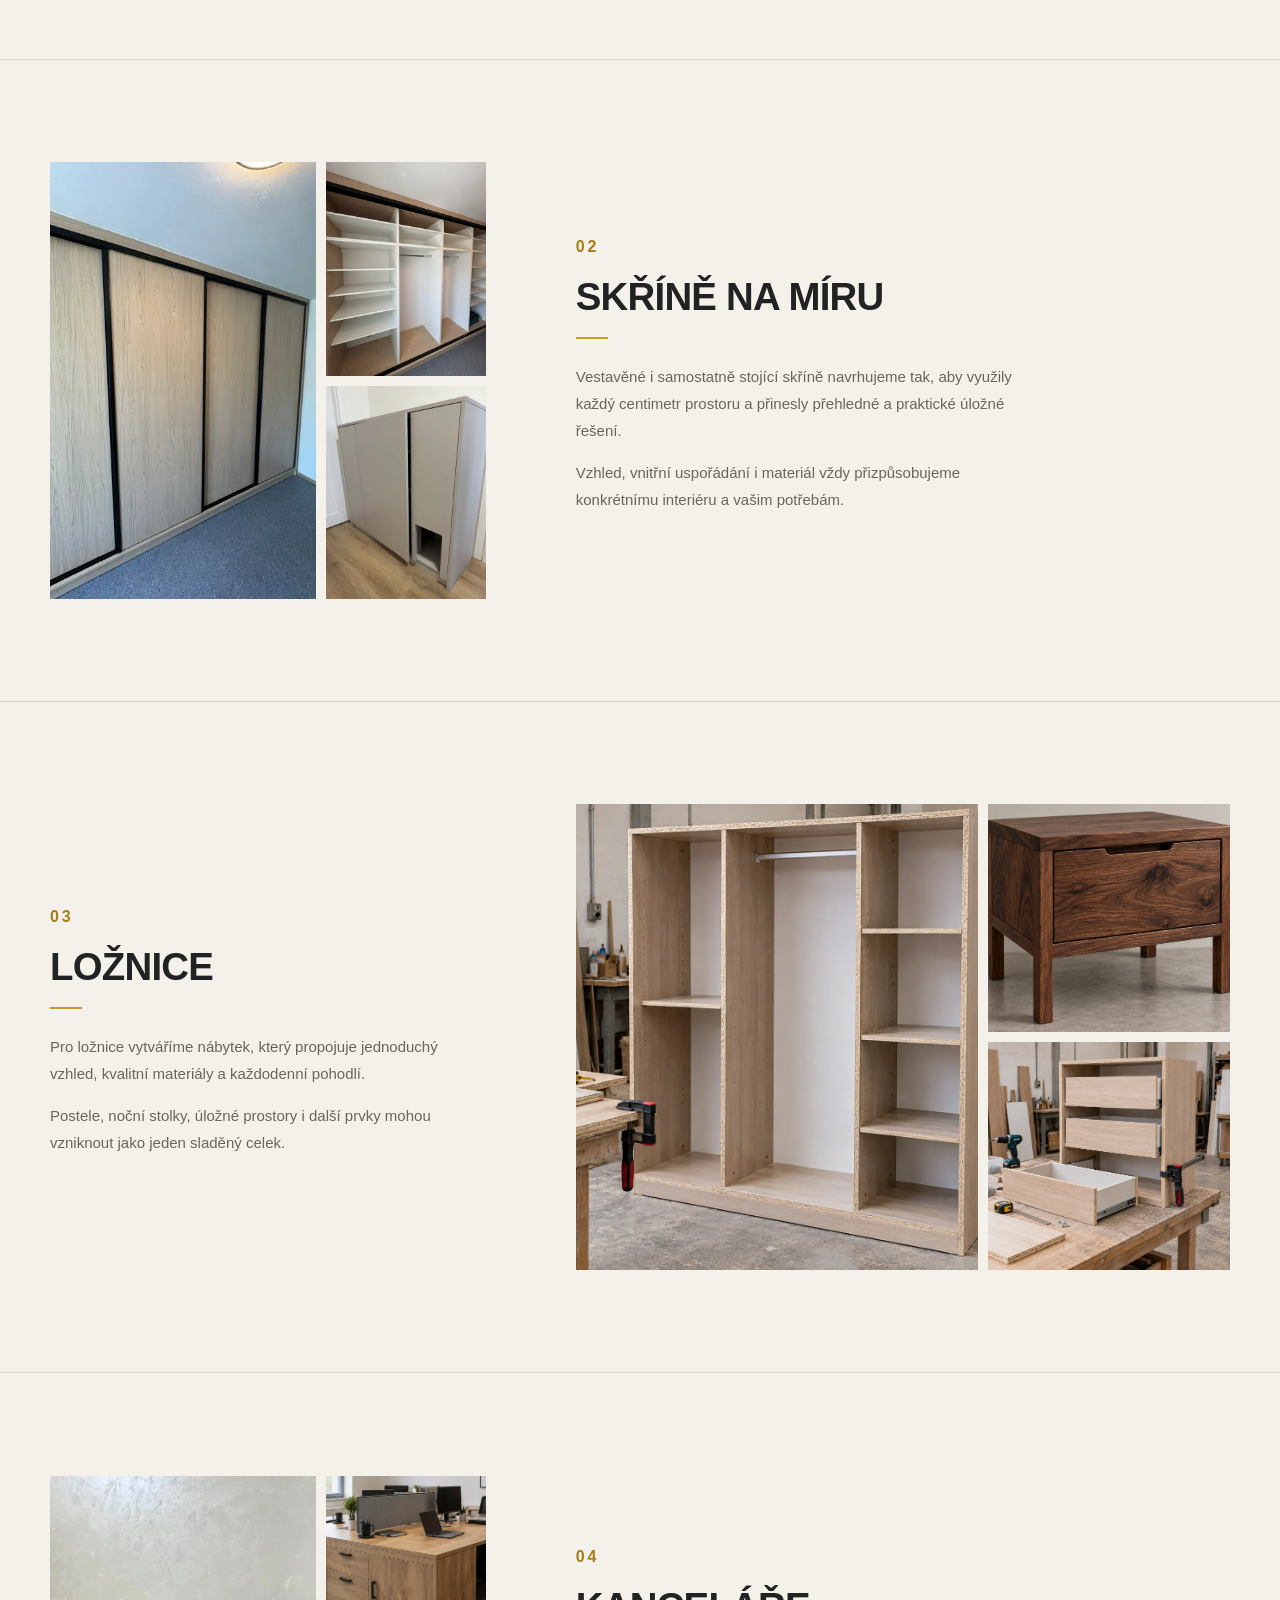
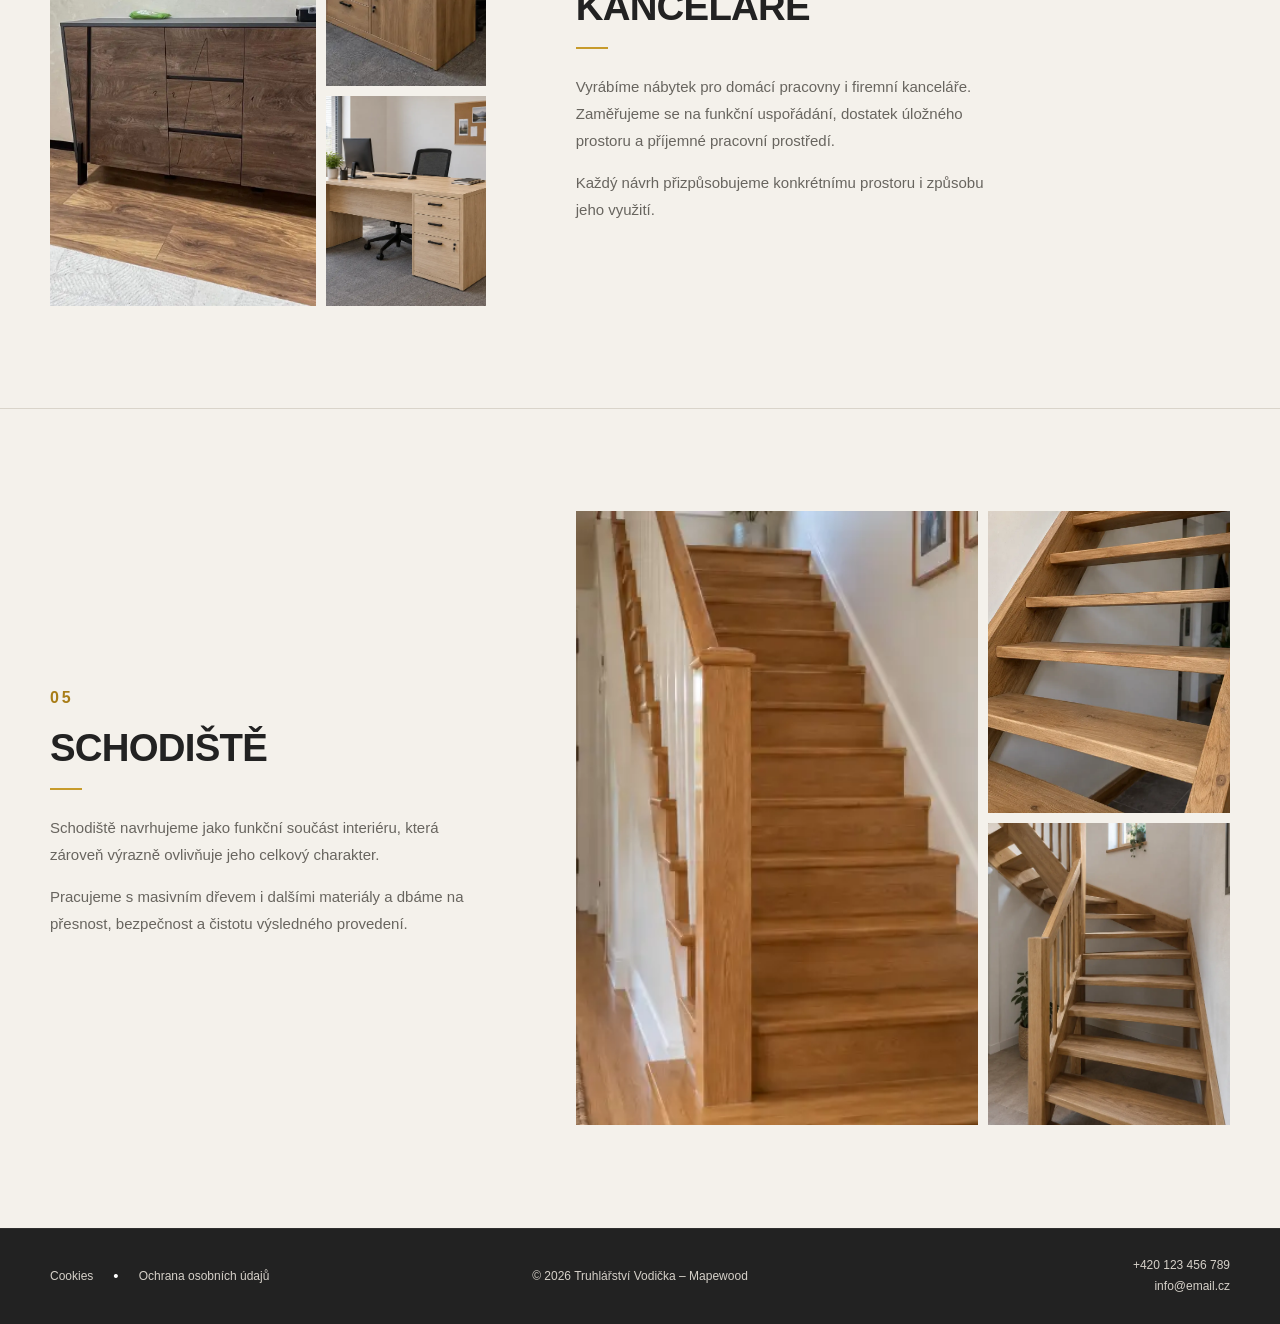
<file: pages/sluzby.html>
<!DOCTYPE html>
<html lang="cs">

<head>
    <meta charset="UTF-8">

    <meta name="viewport" content="width=device-width, initial-scale=1.0">

    <title>Služby | Truhlářství Vodička | Mapewood</title>

    <meta name="description"
        content="Truhlářství Vodička vyrábí kuchyně, vestavěné skříně, kancelářský nábytek, ložnice a schodiště na míru.">

    <meta name="robots" content="index, follow">

    <link rel="icon" type="image/svg+xml" href="../assets/favi-vodicka.svg">

    <link rel="stylesheet" href="../style.css">
</head>


<body>

    <!-- ===== HEADER ===== -->

    <header class="site-header">

        <div class="site-header__inner">

            <a href="../index.html" class="brand" aria-label="Truhlářství Vodička – úvodní stránka">
                <img src="../assets/logo-mapewood.svg" alt="Truhlářství Vodička Mapewood">
            </a>


            <nav class="main-nav" id="main-navigation" aria-label="Hlavní navigace">

                <a href="../index.html">
                    Domů
                </a>

                <a href="o-nas.html">
                    O nás
                </a>

                <a href="sluzby.html" class="is-active" aria-current="page">
                    Služby
                </a>

                <a href="realizace.html">
                    Realizace
                </a>


                <a href="kontakt.html">
                    Kontakt
                </a>

            </nav>


            <div class="header-socials">

                <a href="https://www.facebook.com/profile.php?id=61578870088166" aria-label="Facebook Truhlářství Vodička" target="_blank" rel="noopener noreferrer">
                    <img src="../assets/facebook.svg" alt="" aria-hidden="true">
                </a>

                <a href="https://www.instagram.com/mapewood_truhlarstvi?utm_source=ig_web_button_share_sheet&stkn=ZDNlZDc0MzIxNw==  " aria-label="Instagram Truhlářství Vodička" target="_blank" rel="noopener noreferrer">
                    <img src="../assets/instagram.svg" alt="" aria-hidden="true">
                </a>

            </div>


            <button class="menu-toggle" type="button" aria-label="Otevřít hlavní menu" aria-controls="main-navigation"
                aria-expanded="false">
                <span></span>
                <span></span>
                <span></span>
            </button>

        </div>

    </header>


    <main>


        <!-- ===== PAGE HERO ===== -->

        <section class="page-hero">

            <div class="page-hero__media">

                <img src="../assets/dark-wood.webp" alt="" aria-hidden="true">

            </div>


            <div class="page-hero__overlay" aria-hidden="true"></div>


            <div class="section-inner page-hero__content">

                <h1>
                    Co vyrábíme
                </h1>

            </div>

        </section>


        <!-- ===== INTRO ===== -->

        <section class="services-page-intro section">

            <div class="section-inner services-page-intro__inner">

                <p class="section-kicker">
                    Zakázková výroba
                </p>

                <h2>
                    Nábytek vytvořený pro váš prostor.
                </h2>

                <span class="accent-line" aria-hidden="true"></span>

                <p>
                    Každý interiér je jiný, a proto ke každé zakázce
                    přistupujeme individuálně. Od prvního návrhu až po
                    finální montáž hledáme řešení, které bude funkční,
                    kvalitní a bude přirozeně zapadat do vašeho prostoru.
                </p>

            </div>

        </section>


        <!-- ===== KITCHENS ===== -->

        <section class="service-detail section">

            <div class="section-inner service-detail__inner">

                <div class="service-detail__content">

                    <p class="section-kicker">
                        01
                    </p>

                    <h2>
                        Kuchyně na míru
                    </h2>

                    <span class="accent-line" aria-hidden="true"></span>

                    <p>
                        Navrhujeme a vyrábíme kuchyně na míru tak,
                        aby maximálně využily dispozici prostoru a zároveň
                        odpovídaly vašemu stylu i způsobu každodenního života.
                    </p>

                    <p>
                        Důraz klademe na ergonomii, kvalitní materiály,
                        praktické úložné prostory a čisté zpracování
                        každého detailu.
                    </p>

                </div>


                <div class="service-detail__gallery">

                    <figure class="service-detail__image service-detail__image--large">
                        <img src="../assets/kitchen-01.webp" alt="Kuchyně na míru" loading="lazy">
                    </figure>

                    <figure class="service-detail__image">
                        <img src="../assets/kitchen-02.webp" alt="Detail kuchyně na míru" loading="lazy">
                    </figure>

                    <figure class="service-detail__image">
                        <img src="../assets/kitchen-03.webp" alt="Zakázková kuchyně" loading="lazy">
                    </figure>

                </div>

            </div>

        </section>


        <!-- ===== WARDROBES ===== -->

        <section class="service-detail service-detail--reverse section">

            <div class="section-inner service-detail__inner">

                <div class="service-detail__content">

                    <p class="section-kicker">
                        02
                    </p>

                    <h2>
                        Skříně na míru
                    </h2>

                    <span class="accent-line" aria-hidden="true"></span>

                    <p>
                        Vestavěné i samostatně stojící skříně navrhujeme
                        tak, aby využily každý centimetr prostoru a přinesly
                        přehledné a praktické úložné řešení.
                    </p>

                    <p>
                        Vzhled, vnitřní uspořádání i materiál vždy
                        přizpůsobujeme konkrétnímu interiéru a vašim potřebám.
                    </p>

                </div>


                <div class="service-detail__gallery">

                    <figure class="service-detail__image service-detail__image--large">
                        <img src="../assets/wardrobe-01.webp" alt="Vestavěná skříň na míru" loading="lazy">
                    </figure>

                    <figure class="service-detail__image">
                        <img src="../assets/wardrobe-02.webp" alt="Detail skříně na míru" loading="lazy">
                    </figure>

                    <figure class="service-detail__image">
                        <img src="../assets/wardrobe-03.webp" alt="Úložný prostor na míru" loading="lazy">
                    </figure>

                </div>

            </div>

        </section>


        <!-- ===== BEDROOMS ===== -->

        <section class="service-detail section">

            <div class="section-inner service-detail__inner">

                <div class="service-detail__content">

                    <p class="section-kicker">
                        03
                    </p>

                    <h2>
                        Ložnice
                    </h2>

                    <span class="accent-line" aria-hidden="true"></span>

                    <p>
                        Pro ložnice vytváříme nábytek, který propojuje
                        jednoduchý vzhled, kvalitní materiály a každodenní
                        pohodlí.
                    </p>

                    <p>
                        Postele, noční stolky, úložné prostory i další
                        prvky mohou vzniknout jako jeden sladěný celek.
                    </p>

                </div>


                <div class="service-detail__gallery">

                    <figure class="service-detail__image service-detail__image--large">
                        <img src="../assets/bedroom-01.webp" alt="Ložnice s nábytkem na míru" loading="lazy">
                    </figure>

                    <figure class="service-detail__image">
                        <img src="../assets/bedroom-02.webp" alt="Detail nábytku v ložnici" loading="lazy">
                    </figure>

                    <figure class="service-detail__image">
                        <img src="../assets/bedroom-03.webp" alt="Zakázkový nábytek do ložnice" loading="lazy">
                    </figure>

                </div>

            </div>

        </section>


        <!-- ===== OFFICES ===== -->

        <section class="service-detail service-detail--reverse section">

            <div class="section-inner service-detail__inner">

                <div class="service-detail__content">

                    <p class="section-kicker">
                        04
                    </p>

                    <h2>
                        Kanceláře
                    </h2>

                    <span class="accent-line" aria-hidden="true"></span>

                    <p>
                        Vyrábíme nábytek pro domácí pracovny i firemní
                        kanceláře. Zaměřujeme se na funkční uspořádání,
                        dostatek úložného prostoru a příjemné pracovní
                        prostředí.
                    </p>

                    <p>
                        Každý návrh přizpůsobujeme konkrétnímu prostoru
                        i způsobu jeho využití.
                    </p>

                </div>


                <div class="service-detail__gallery">

                    <figure class="service-detail__image service-detail__image--large">
                        <img src="../assets/office-01.webp" alt="Kancelářský nábytek na míru" loading="lazy">
                    </figure>

                    <figure class="service-detail__image">
                        <img src="../assets/office-02.webp" alt="Pracovní stůl na míru" loading="lazy">
                    </figure>

                    <figure class="service-detail__image">
                        <img src="../assets/office-03.webp" alt="Zakázkové vybavení kanceláře" loading="lazy">
                    </figure>

                </div>

            </div>

        </section>


        <!-- ===== STAIRS ===== -->

        <section class="service-detail section">

            <div class="section-inner service-detail__inner">

                <div class="service-detail__content">

                    <p class="section-kicker">
                        05
                    </p>

                    <h2>
                        Schodiště
                    </h2>

                    <span class="accent-line" aria-hidden="true"></span>

                    <p>
                        Schodiště navrhujeme jako funkční součást interiéru,
                        která zároveň výrazně ovlivňuje jeho celkový charakter.
                    </p>

                    <p>
                        Pracujeme s masivním dřevem i dalšími materiály
                        a dbáme na přesnost, bezpečnost a čistotu výsledného
                        provedení.
                    </p>

                </div>


                <div class="service-detail__gallery">

                    <figure class="service-detail__image service-detail__image--large">
                        <img src="../assets/stairs-01.webp" alt="Dřevěné schodiště na míru" loading="lazy">
                    </figure>

                    <figure class="service-detail__image">
                        <img src="../assets/stairs-02.webp" alt="Detail dřevěného schodiště" loading="lazy">
                    </figure>

                    <figure class="service-detail__image">
                        <img src="../assets/stairs-03.webp" alt="Zakázkové schodiště" loading="lazy">
                    </figure>

                </div>

            </div>

        </section>


    </main>


    <!-- ===== FOOTER ===== -->

    <footer class="site-footer">

        <div class="section-inner site-footer__inner">

            <nav class="footer-legal" aria-label="Právní informace">

                <a href="cookies.html">
                    Cookies
                </a>

                <span class="footer-separator" aria-hidden="true">
                    •
                </span>

                <a href="ochrana-osobnich-udaju.html">
                    Ochrana osobních údajů
                </a>

            </nav>


            <p class="footer-copyright">
                © 2026 Truhlářství Vodička – Mapewood
            </p>


            <address class="footer-contact">

                <a href="tel:+420123456789">
                    +420 123 456 789
                </a>

                <a href="mailto:info@email.cz">
                    info@email.cz
                </a>

            </address>

        </div>

    </footer>

    <!-- ===== COOKIE BANNER ===== -->

    <div class="cookie-banner" id="cookie-banner" role="dialog" aria-label="Nastavení cookies" aria-live="polite">
        <div class="cookie-banner__inner">

            <div class="cookie-banner__content">

                <p class="cookie-banner__title">
                    Cookies
                </p>

                <p>
                    Tento web používá technické cookies nezbytné pro jeho
                    správné fungování. Volitelné cookies budou použity pouze
                    s vaším souhlasem.
                    <a href="cookies.html">
                        Více informací
                    </a>
                </p>

            </div>


            <div class="cookie-banner__actions">

                <button type="button" class="cookie-button cookie-button--secondary" id="cookie-reject">
                    Odmítnout
                </button>

                <button type="button" class="cookie-button cookie-button--primary" id="cookie-accept">
                    Přijmout
                </button>

            </div>

        </div>
    </div>

    <script src="../script.js"></script>

</body>

</html>
</file>
<file: style.css>
/* ===== VARIABLES ===== */
:root {
    --cream: #f4f1eb;
    --cream-dark: #e9e4da;
    --white: #ffffff;
    --charcoal: #222222;
    --muted: #68655f;
    --line: #d9d4ca;
    --gold: #c79b2b;
    --gold-dark: #a87d17;
    --content-width: 1180px;
    --section-space: clamp(80px, 8vw, 125px);
    --transition: 220ms ease;
}

/* ===== RESET ===== */
* {
    box-sizing: border-box;
}

html {
    scroll-behavior: smooth;
}

body {
    margin: 0;
    background: var(--cream);
    color: var(--charcoal);
    font-family: Arial, Helvetica, sans-serif;
    font-size: 15px;
    line-height: 1.6;
}

img {
    display: block;
    max-width: 100%;
}

a {
    color: inherit;
    text-decoration: none;
}

button {
    font: inherit;
}

h1,
h2,
h3,
p {
    margin-top: 0;
}

h1,
h2,
h3 {
    line-height: 1.15;
    font-weight: 600;
    letter-spacing: -0.02em;
}

h1 {
    font-size: clamp(42px, 5vw, 70px);
}

h2 {
    font-size: clamp(30px, 3.2vw, 46px);
}

h3 {
    font-size: 17px;
}

p {
    color: var(--muted);
}

/* ===== SHARED ===== */
.section-inner {
    width: min(var(--content-width), calc(100% - 48px));
    margin-inline: auto;
}

.section {
    padding-block: var(--section-space);
}

.eyebrow,
.section-kicker {
    margin-bottom: 13px;
    color: var(--gold-dark);
    font-size: 16px;
    font-weight: 700;
    letter-spacing: 0.18em;
    text-transform: uppercase;
}

.section-kicker--light {
    color: var(--gold);
}

.accent-line {
    display: block;
    width: 32px;
    height: 2px;
    margin: 18px 0 24px;
    background: var(--gold);
}

/* ===== BUTTONS ===== */
.button {
    display: inline-flex;
    align-items: center;
    justify-content: center;
    gap: 10px;
    min-height: 42px;
    padding: 10px 22px;
    border: 1px solid transparent;
    border-radius: 8px;
    font-size: 11px;
    font-weight: 700;
    letter-spacing: 0.03em;
    text-transform: uppercase;
    transition: background var(--transition), color var(--transition), border-color var(--transition), transform var(--transition);
}

.button:hover {
    transform: translateY(-1px);
}

.button--primary {
    color: var(--white);
    background: var(--gold);
}

.button--primary:hover {
    background: var(--gold-dark);
}

.button--outline {
    color: var(--gold-dark);
    border-color: var(--gold);
    background: transparent;
}

.button--outline:hover {
    color: var(--white);
    background: var(--gold);
}

/* ===== HEADER ===== */
.site-header {
    position: sticky;
    top: 0;
    z-index: 100;
    background: rgba(24, 24, 22, 0.96);
    border-bottom: 1px solid rgba(255, 255, 255, 0.08);
    transition: background 250ms ease, box-shadow 250ms ease, backdrop-filter 250ms ease;
}

/* scroll - glass efekt */
.site-header.is-scrolled {
    background: rgba(24, 24, 22, 0.78);
    box-shadow: 0 8px 30px rgba(0, 0, 0, 0.14);
    backdrop-filter: blur(14px);
    -webkit-backdrop-filter: blur(14px);
}

.site-header__inner {
    width: min(var(--content-width), calc(100% - 48px));
    min-height: 110px;
    margin-inline: auto;
    display: grid;
    grid-template-columns: 150px 1fr auto;
    align-items: center;
    gap: 35px;
}

/* ===== LOGO ===== */
.brand {
    display: inline-flex;
    width: 95px;
    height: 90px;
    padding: 6px;
    align-items: center;
}

.brand img {
    width: 100%;
    height: 100%;
    object-fit: contain;
}

/* ===== NAVIGATION ===== */
.main-nav {
    display: flex;
    justify-content: center;
    align-items: center;
    gap: clamp(22px, 2.5vw, 42px);
}

.main-nav a {
    position: relative;
    color: rgba(255, 255, 255, 0.88);
    font-size: 14px;
    font-weight: 600;
    transition: color var(--transition);
}

.main-nav a::after {
    content: "";
    position: absolute;
    left: 0;
    right: 0;
    bottom: -7px;
    height: 2px;
    background: var(--gold);
    transform: scaleX(0);
    transition: transform var(--transition);
}

.main-nav a:hover,
.main-nav a.is-active {
    color: var(--gold-dark);
}

.main-nav a:hover::after,
.main-nav a.is-active::after {
    transform: scaleX(1);
}

/* ===== HEADER SOCIALS ===== */
.header-socials {
    display: flex;
    align-items: center;
    gap: 16px;
}

.header-socials a {
    display: flex;
    align-items: center;
    justify-content: center;
}

.header-socials img {
    width: 22px;
    height: 22px;
    object-fit: contain;
    filter: invert(1);
    opacity: 0.88;
    transition: transform var(--transition), opacity var(--transition);
}

.header-socials a:hover img {
    transform: translateY(-2px);
    opacity: 1;
}

/* ===== MOBILE TOGGLE ===== */
.menu-toggle {
    display: none;
    width: 42px;
    height: 42px;
    padding: 9px;
    border: 0;
    background: transparent;
    cursor: pointer;
}

.menu-toggle span {
    display: block;
    width: 100%;
    height: 2px;
    margin: 5px 0;
    background: var(--white);
}

/* ===== HERO ===== */
.hero {
    width: min(var(--content-width), calc(100% - 48px));
    min-height: 480px;
    margin-inline: auto;
    display: grid;
    grid-template-columns: 1fr 1fr;
    align-items: stretch;
}

.hero__content {
    display: flex;
    flex-direction: column;
    justify-content: center;
    align-items: flex-start;
    padding: 60px clamp(40px, 5vw, 70px) 60px 0;
}

.hero__content h1 {
    margin: 0 0 24px;
    line-height: 1;
    letter-spacing: -0.03em;
}

.hero__title-main {
    display: block;
    white-space: nowrap;
    color: var(--charcoal);
    font-family: Arial, Helvetica, sans-serif;
    font-size: clamp(40px, 4vw, 58px);
    font-weight: 700;
    line-height: 1.05;
    text-transform: uppercase;
}

.hero__title-sub {
    display: block;
    margin-top: 13px;
    color: var(--gold-dark);
    font-family: Georgia, "Times New Roman", serif;
    font-size: clamp(27px, 2.7vw, 40px);
    font-weight: 400;
    font-style: italic;
    line-height: 1.15;
    letter-spacing: -0.02em;
    text-transform: lowercase;
}

.hero__content>p {
    max-width: 470px;
    margin-bottom: 26px;
    font-size: 15px;
    line-height: 1.7;
}

.hero__content .button {
    width: auto;
    min-height: 44px;
    padding: 11px 24px;
    border-radius: 8px;
}

.hero__media {
    width: 100%;
    height: 100%;
    min-height: 480px;
    overflow: hidden;
}

.hero__media img {
    width: 100%;
    height: 100%;
    object-fit: cover;
}

/* ===== STATS ===== */
.stats {
    display: grid;
    grid-template-columns: repeat(3, 1fr);
    color: var(--white);
    background: var(--charcoal);
}

.stats__item {
    min-height: 100px;
    padding: 25px;
    display: flex;
    align-items: center;
    justify-content: center;
    gap: 14px;
    border-right: 1px solid rgba(255, 255, 255, 0.08);
}

.stats__item:last-child {
    border-right: 0;
}

.stats strong {
    font-size: 25px;
    font-weight: 500;
}

.stats span {
    color: #c6c1b8;
    font-size: 10px;
    letter-spacing: 0.08em;
    text-transform: uppercase;
}

/* ===== SECTION HEADINGS ===== */
.section-heading {
    margin-bottom: 50px;
    text-align: center;
}

.section-heading h2 {
    margin-bottom: 0;
    text-transform: uppercase;
}

.section-heading .accent-line {
    margin-inline: auto;
}

.section-heading--row {
    display: flex;
    align-items: end;
    justify-content: space-between;
    gap: 30px;
    text-align: left;
}

.section-heading--row .accent-line {
    margin-left: 0;
}

/* ===== ABOUT ===== */
.about-section__inner {
    display: grid;
    grid-template-columns: 1fr 0.85fr;
    align-items: center;
    gap: clamp(45px, 8vw, 100px);
}

.about-section__media {
    aspect-ratio: 1.35;
    overflow: hidden;
}

.about-section__media img {
    width: 100%;
    height: 100%;
    object-fit: cover;
    transition: transform 500ms ease;
}

.about-section__media:hover img {
    transform: scale(1.02);
}

.about-section__content {
    max-width: 500px;
}

.about-section__content h2 {
    text-transform: uppercase;
}

.about-section__content .button {
    margin-top: 12px;
}

/* ===== SERVICES ===== */
.services-section {
    padding-top: 30px;
}

.services-grid {
    display: grid;
    grid-template-columns: repeat(5, 1fr);
    gap: 25px;
}

.service-card {
    padding: 20px 12px;
    text-align: center;
}

.service-card img {
    width: 48px;
    height: 48px;
    margin: 0 auto 20px;
}

.service-card h3 {
    margin-bottom: 8px;
    font-size: 14px;
    text-transform: uppercase;
}

.service-card p {
    max-width: 170px;
    margin-inline: auto;
    font-size: 12px;
    line-height: 1.45;
}

/* ===== PROCESS ===== */
.process-section {
    position: relative;
    border-block: 1px solid var(--line);
    background: linear-gradient(rgba(244, 241, 235, 0.92), rgba(244, 241, 235, 0.45)), url("assets/proces.webp") center / cover no-repeat;
}

.process {
    display: grid;
    grid-template-columns: 1fr auto 1fr auto 1fr auto 1fr;
    align-items: center;
    gap: 20px;
    text-align: center;
}

.process article strong {
    display: block;
    margin-bottom: 12px;
    color: var(--gold-dark);
    font-size: 18px;
    font-weight: 500;
}

.process article h3 {
    margin-bottom: 6px;
    font-size: 13px;
    text-transform: uppercase;
}

.process article p {
    max-width: 180px;
    margin-inline: auto;
    font-size: 11px;
    line-height: 1.45;
}

.process>span {
    color: var(--gold-dark);
    font-size: 24px;
}

/* ===== GALLERY ===== */
.featured-grid {
    display: grid;
    grid-template-columns: repeat(3, 1fr);
    gap: 25px;
}

.project-card {
    overflow: hidden;
}

.project-card img {
    width: 100%;
    aspect-ratio: 1.35;
    object-fit: cover;
    margin-bottom: 15px;
    transition: transform 500ms ease;
}

.project-card:hover img {
    transform: scale(1.035);
}

.project-card h3 {
    margin-bottom: 1px;
    font-size: 12px;
    text-transform: uppercase;
}

.project-card p {
    margin: 0;
    font-size: 11px;
}

.featured-section__more {
    display: flex;
    justify-content: center;
    margin-top: 40px;
}

/* ===== CTA ===== */
.cta-section {
    position: relative;
    min-height: 260px;
    display: flex;
    align-items: center;
    isolation: isolate;
    background: #222 url("assets/our-work.webp") center / cover no-repeat;
}

.cta-overlay {
    position: absolute;
    inset: 0;
    z-index: -1;
    background: rgba(15, 15, 15, 0.72);
}

.cta-section h2 {
    margin-bottom: 8px;
    color: var(--white);
    text-transform: uppercase;
}

.cta-section p:not(.section-kicker) {
    color: #d7d3ca;
}

.cta-section .button {
    margin-top: 12px;
}

/* ===== FOOTER ===== */
.site-footer {
    color: var(--white);
    background: var(--charcoal);
    border-top: 1px solid rgba(255, 255, 255, 0.06);
}

.site-footer__inner {
    min-height: 95px;
    display: grid;
    grid-template-columns: 1fr auto 1fr;
    align-items: center;
    gap: 40px;
}

/* Právní odkazy */
.footer-legal {
    display: flex;
    align-items: center;
    gap: 20px;
}

.footer-legal a {
    color: #d6d1c9;
    font-size: 12px;
    transition: color var(--transition);
}

.footer-legal a:hover {
    color: var(--gold);
}

/* Copyright */
.footer-copyright {
    margin: 0;
    color: #d6d1c9;
    font-size: 12px;
    text-align: center;
    white-space: nowrap;
}

/* Kontakt */
.footer-contact {
    display: flex;
    flex-direction: column;
    align-items: flex-end;
    gap: 2px;
    margin: 0;
    font-style: normal;
}

.footer-contact a {
    color: #d6d1c9;
    font-size: 12px;
    transition: color var(--transition);
}

.footer-contact a:hover {
    color: var(--gold);
}

/* ===== PAGE HERO ===== */
.page-hero {
    position: relative;
    min-height: 280px;
    display: flex;
    align-items: center;
    overflow: hidden;
    isolation: isolate;
}

.page-hero__media {
    position: absolute;
    inset: 0;
    z-index: -2;
}

.page-hero__media img {
    width: 100%;
    height: 100%;
    object-fit: cover;
}

.page-hero__overlay {
    position: absolute;
    inset: 0;
    z-index: -1;
    background: rgba(20, 20, 18, 0.58);
}

.page-hero__content {
    display: flex;
    align-items: center;
    min-height: 280px;
}

.page-hero h1 {
    margin: 0;
    color: var(--white);
    font-size: clamp(42px, 5vw, 64px);
    font-weight: 700;
    text-transform: uppercase;
}

/* ===== ABOUT GALLERY ===== */
.about-gallery {
    padding: 0 0 var(--section-space);
}

.about-gallery__grid {
    display: grid;
    grid-template-columns: 0.85fr 1.3fr 0.85fr;
    gap: 16px;
    align-items: stretch;
}

.about-gallery__item {
    margin: 0;
    height: 300px;
    overflow: hidden;
}

.about-gallery__item--large {
    height: 360px;
    margin-top: -30px;
}

.about-gallery__item img {
    width: 100%;
    height: 100%;
    object-fit: cover;
    transition: transform 500ms ease;
}

.about-gallery__item:hover img {
    transform: scale(1.025);
}

/* ===== SERVICES PAGE INTRO ===== */
.services-page-intro__inner {
    max-width: 760px;
    text-align: center;
}

.services-page-intro__inner .accent-line {
    margin-inline: auto;
}

.services-page-intro__inner h2 {
    margin-bottom: 0;
}

.services-page-intro__inner>p:last-child {
    margin-top: 0;
    font-size: 16px;
    line-height: 1.8;
}

/* ===== SERVICE DETAIL ===== */
.service-detail {
    border-top: 1px solid var(--line);
}

.service-detail__inner {
    display: grid;
    grid-template-columns: 0.8fr 1.2fr;
    gap: clamp(55px, 7vw, 100px);
    align-items: center;
}

/* střídání strany */
.service-detail--reverse .service-detail__content {
    order: 2;
}

.service-detail--reverse .service-detail__gallery {
    order: 1;
}

/* text */
.service-detail__content {
    max-width: 440px;
}

.service-detail__content h2 {
    margin-bottom: 0;
    font-size: clamp(30px, 3vw, 44px);
    text-transform: uppercase;
}

.service-detail__content p {
    line-height: 1.8;
}

/* galerie */
.service-detail__gallery {
    display: grid;
    grid-template-columns: 1.25fr 0.75fr;
    grid-template-rows: 1fr 1fr;
    gap: 10px;
    min-height: 430px;
}

.service-detail__image {
    margin: 0;
    overflow: hidden;
}

.service-detail__image--large {
    grid-row: 1 / 3;
}

.service-detail__image img {
    width: 100%;
    height: 100%;
    object-fit: cover;
    transition: transform 500ms ease;
}

.service-detail__image:hover img {
    transform: scale(1.025);
}

/* ===== CONTACT PAGE ===== */
.contact-page {
    border-bottom: 1px solid var(--line);
}

.contact-page__heading {
    max-width: 760px;
    margin: 0 auto 65px;
    text-align: center;
}

.contact-page__heading .accent-line {
    margin-inline: auto;
}

.contact-page__heading h2 {
    margin-bottom: 0;
}

.contact-page__heading>p:last-child {
    margin-bottom: 0;
    font-size: 16px;
    line-height: 1.8;
}

/* ===== CONTACT GRID ===== */
.contact-grid {
    display: grid;
    grid-template-columns: 0.8fr 1.2fr;
    gap: clamp(45px, 7vw, 90px);
    align-items: stretch;
}

/* ===== CONTACT CARD ===== */
.contact-card {
    display: flex;
    flex-direction: column;
    justify-content: center;
    padding: clamp(35px, 5vw, 55px);
    background: var(--cream-dark);
}

.contact-card h2 {
    margin-bottom: 0;
    font-size: clamp(20px, 3vw, 26px);
    text-transform: uppercase;
}

.contact-card .accent-line {
    margin-bottom: 32px;
}

/* ===== CONTACT LIST ===== */
.contact-list {
    display: grid;
}

.contact-list__item {
    padding-block: 20px;
    border-bottom: 1px solid var(--line);
}

.contact-list__item:first-child {
    padding-top: 0;
}

.contact-list__item:last-child {
    border-bottom: 0;
}

.contact-list__label {
    display: block;
    margin-bottom: 5px;
    color: var(--gold-dark);
    font-size: 11px;
    font-weight: 700;
    letter-spacing: 0.12em;
    text-transform: uppercase;
}

.contact-list__item a,
.contact-list__item p {
    margin: 0;
    color: var(--charcoal);
    font-size: 16px;
    line-height: 1.65;
}

.contact-list__item a {
    transition: color var(--transition);
}

.contact-list__item a:hover {
    color: var(--gold-dark);
}

/* ===== CONTACT ACTIONS ===== */
.contact-actions {
    display: flex;
    flex-wrap: wrap;
    gap: 12px;
    margin-top: 32px;
}

/* ===== CONTACT MAP ===== */
.contact-map {
    min-height: 500px;
    overflow: hidden;
    background: var(--cream-dark);
}

.contact-map iframe {
    display: block;
    width: 100%;
    height: 100%;
    min-height: 500px;
    border: 0;
}

/* ===== COMPANY DETAILS ===== */
.company-details {
    position: relative;
    border-bottom: 1px solid var(--line);
    background: linear-gradient(rgba(233, 228, 218, 0.92), rgba(233, 228, 218, 0.62)), url("assets/proces.webp") center / cover no-repeat;
}

.company-details__inner {
    display: block;
    max-width: 720px;
    margin-inline: auto;
}

.company-details__intro {
    max-width: none;
    margin-bottom: 45px;
    text-align: center;
}

.company-details__intro h2 {
    margin-bottom: 0;
    font-size: clamp(28px, 3vw, 40px);
    text-transform: uppercase;
}

.company-details__intro .accent-line {
    margin-inline: auto;
}

.company-details__intro>p:last-child {
    margin-bottom: 0;
}

/* ===== COMPANY DATA ===== */
.company-details__data {
    width: 100%;
    padding: 18px 28px;
    background: rgba(126, 96, 67, 0.10);
    border: 1px solid rgba(126, 96, 67, 0.22);
    border-radius: 10px;
    box-shadow: inset 0 1px 0 rgba(255, 255, 255, 0.22), 0 10px 30px rgba(58, 45, 32, 0.06);
    backdrop-filter: blur(10px);
    -webkit-backdrop-filter: blur(10px);
}

.company-data__row {
    display: flex;
    flex-direction: column;
    align-items: center;
    gap: 3px;
    padding-block: 14px;
    text-align: center;
    border-bottom: 1px solid var(--line);
}

.company-data__row span {
    color: var(--muted);
    font-size: 12px;
    letter-spacing: 0.10em;
    text-transform: uppercase;
}

.company-data__row strong {
    color: var(--charcoal);
    font-size: 15px;
    font-weight: 600;
}

/* ===== CONTACT FORM SECTION ===== */
.contact-form-section {
    background: var(--cream);
}

.contact-form-section__inner {
    display: grid;
    grid-template-columns: 0.75fr 1.25fr;
    gap: clamp(55px, 8vw, 110px);
    align-items: start;
}

.contact-form-section__content {
    max-width: 420px;
}

.contact-form-section__content h2 {
    margin-bottom: 0;
    font-size: clamp(30px, 3vw, 44px);
    text-transform: uppercase;
}

.contact-form-section__content>p:last-child {
    margin-bottom: 0;
    line-height: 1.8;
}

/* ===== CONTACT FORM ===== */
.contact-form {
    display: grid;
    gap: 22px;
}

.contact-form__row {
    display: grid;
    grid-template-columns: 1fr 1fr;
    gap: 20px;
}

.form-field {
    display: flex;
    flex-direction: column;
    gap: 7px;
}

.form-field label {
    color: var(--charcoal);
    font-size: 11px;
    font-weight: 700;
    letter-spacing: 0.08em;
    text-transform: uppercase;
}

.form-field input,
.form-field textarea {
    width: 100%;
    padding: 13px 15px;
    border: 1px solid var(--line);
    border-radius: 0;
    outline: none;
    color: var(--charcoal);
    background: var(--white);
    font: inherit;
    transition: border-color var(--transition), box-shadow var(--transition);
}

.form-field input {
    min-height: 48px;
}

.form-field textarea {
    min-height: 170px;
    resize: vertical;
}

.form-field input::placeholder,
.form-field textarea::placeholder {
    color: #9a968f;
}

.form-field input:focus,
.form-field textarea:focus {
    border-color: var(--gold);
    box-shadow: 0 0 0 2px rgba(199, 155, 43, 0.10);
}

/* ===== FORM FOOTER ===== */
.contact-form__footer {
    display: flex;
    align-items: center;
    gap: 22px;
    margin-top: 5px;
}

.contact-form__footer p {
    max-width: 430px;
    margin: 0;
    font-size: 11px;
    line-height: 1.5;
}

/* ===== REALIZATIONS INTRO ===== */
.realizations-intro {
    padding-bottom: 65px;
}

.realizations-intro__inner {
    max-width: 720px;
    margin-inline: auto;
    text-align: center;
}

.realizations-intro__inner h2 {
    margin-bottom: 0;
    text-transform: uppercase;
}

.realizations-intro__inner .accent-line {
    margin-inline: auto;
}

.realizations-intro__inner>p:last-child {
    max-width: 620px;
    margin-inline: auto;
    margin-bottom: 0;
    font-size: 16px;
    line-height: 1.8;
}

/* ===== REALIZATIONS GALLERY ===== */
.realizations-gallery {
    padding-bottom: var(--section-space);
}

.realizations-grid {
    display: grid;
    grid-template-columns: repeat(12, 1fr);
    grid-auto-flow: dense;
    grid-auto-rows: 68px;
    gap: 12px;
}

/* ===== GALLERY ITEM ===== */
.realization-item {
    grid-column: span 4;
    grid-row: span 4;
    margin: 0;
    overflow: hidden;
    background: var(--cream-dark);
    cursor: zoom-in;
}

/* ===== GALLERY IMAGES ===== */
.realization-item img {
    display: block;
    width: 100%;
    height: 100%;
    object-fit: cover;
    transition: transform 600ms ease;
}

.realization-item:hover img {
    transform: scale(1.025);
}

/* ===== INDIVIDUAL COMPOSITION ===== */
.realization-item:nth-child(24n + 1) {
    grid-column: span 8;
    grid-row: span 7;
}

.realization-item:nth-child(24n + 2) {
    grid-column: span 4;
    grid-row: span 7;
}

.realization-item:nth-child(24n + 3) {
    grid-column: span 4;
    grid-row: span 4;
}

.realization-item:nth-child(24n + 4) {
    grid-column: span 8;
    grid-row: span 5;
}

.realization-item:nth-child(24n + 5) {
    grid-column: span 4;
    grid-row: span 6;
}

.realization-item:nth-child(24n + 6) {
    grid-column: span 4;
    grid-row: span 4;
}

.realization-item:nth-child(24n + 7) {
    grid-column: span 4;
    grid-row: span 5;
}

.realization-item:nth-child(24n + 8) {
    grid-column: span 8;
    grid-row: span 6;
}

.realization-item:nth-child(24n + 9) {
    grid-column: span 4;
    grid-row: span 6;
}

.realization-item:nth-child(24n + 10) {
    grid-column: span 4;
    grid-row: span 4;
}

.realization-item:nth-child(24n + 11) {
    grid-column: span 8;
    grid-row: span 7;
}

.realization-item:nth-child(24n + 12) {
    grid-column: span 4;
    grid-row: span 5;
}

.realization-item:nth-child(24n + 13) {
    grid-column: span 8;
    grid-row: span 4;
}

.realization-item:nth-child(24n + 14) {
    grid-column: span 4;
    grid-row: span 5;
}

.realization-item:nth-child(24n + 15) {
    grid-column: span 4;
    grid-row: span 7;
}

.realization-item:nth-child(24n + 16) {
    grid-column: span 4;
    grid-row: span 4;
}

.realization-item:nth-child(24n + 17) {
    grid-column: span 8;
    grid-row: span 5;
}

.realization-item:nth-child(24n + 18) {
    grid-column: span 4;
    grid-row: span 6;
}

.realization-item:nth-child(24n + 19) {
    grid-column: span 4;
    grid-row: span 4;
}

.realization-item:nth-child(24n + 20) {
    grid-column: span 8;
    grid-row: span 6;
}

.realization-item:nth-child(24n + 21) {
    grid-column: span 4;
    grid-row: span 5;
}

.realization-item:nth-child(24n + 22) {
    grid-column: span 4;
    grid-row: span 6;
}

.realization-item:nth-child(24n + 23) {
    grid-column: span 8;
    grid-row: span 5;
}

.realization-item:nth-child(24n + 24) {
    grid-column: span 4;
    grid-row: span 4;
}

/* ===== REALIZATIONS CTA ===== */
.realizations-cta {
    border-top: 1px solid var(--line);
}

.realizations-cta__inner {
    max-width: 700px;
    margin-inline: auto;
    text-align: center;
}

.realizations-cta__inner h2 {
    margin-bottom: 0;
    text-transform: uppercase;
}

.realizations-cta__inner .accent-line {
    margin-inline: auto;
}

.realizations-cta__inner>p:last-of-type {
    max-width: 520px;
    margin-inline: auto;
    margin-bottom: 28px;
    font-size: 15px;
    line-height: 1.7;
}

/* ===== PRIVACY PAGE ===== */
.privacy-page__inner {
    max-width: 900px;
}

/* ===== PRIVACY INTRO ===== */
.privacy-page__intro {
    max-width: 720px;
    margin-bottom: 70px;
}

.privacy-page__intro h2 {
    margin-bottom: 0;
    text-transform: uppercase;
}

.privacy-page__intro>p:last-child {
    margin-bottom: 0;
    color: var(--muted);
    font-size: 16px;
    line-height: 1.8;
}

/* ===== PRIVACY CONTENT ===== */
.privacy-content {
    border-top: 1px solid var(--line);
}

/* ===== PRIVACY BLOCK ===== */
.privacy-block {
    padding: 38px 0;
    border-bottom: 1px solid var(--line);
}

.privacy-block h3 {
    margin-bottom: 18px;
    color: var(--charcoal);
    font-size: 21px;
    font-weight: 700;
    line-height: 1.3;
}

.privacy-block p {
    max-width: 760px;
    margin-bottom: 16px;
    color: var(--muted);
    font-size: 15px;
    line-height: 1.8;
}

.privacy-block p:last-child {
    margin-bottom: 0;
}

/* ===== PRIVACY LISTS ===== */
.privacy-block ul {
    max-width: 760px;
    margin: 18px 0 20px;
    padding-left: 22px;
    color: var(--muted);
}

.privacy-block li {
    margin-bottom: 8px;
    font-size: 15px;
    line-height: 1.7;
}

.privacy-block li::marker {
    color: var(--gold);
}

/* ===== PRIVACY LINKS ===== */
.privacy-block a {
    color: var(--gold-dark);
    text-decoration: underline;
    text-decoration-thickness: 1px;
    text-underline-offset: 3px;
    transition: color var(--transition);
}

.privacy-block a:hover {
    color: var(--gold);
}

/* ===== PRIVACY CONTACT ===== */
.privacy-contact {
    display: flex;
    flex-direction: column;
    gap: 7px;
    margin-top: 20px;
    color: var(--muted);
    font-size: 15px;
    font-style: normal;
    line-height: 1.65;
}

.privacy-contact strong {
    margin-bottom: 4px;
    color: var(--charcoal);
    font-size: 16px;
}

.privacy-contact a {
    color: var(--gold-dark);
    text-decoration: none;
}

.privacy-contact a:hover {
    color: var(--gold);
}

/* ===== PRIVACY UPDATED ===== */
.privacy-updated {
    margin-top: 24px !important;
    color: var(--muted);
    font-size: 13px !important;
    font-style: italic;
}

/* ===== COOKIE BANNER ===== */
.cookie-banner {
    position: fixed;
    left: 20px;
    right: 20px;
    bottom: 20px;
    z-index: 1000;
    display: none;
}

.cookie-banner.is-visible {
    display: block;
}

.cookie-banner__inner {
    width: min(100%, 900px);
    margin-inline: auto;
    display: flex;
    align-items: center;
    justify-content: space-between;
    gap: 35px;
    padding: 22px 26px;
    color: var(--white);
    background: rgba(34, 34, 34, 0.97);
    border: 1px solid rgba(255, 255, 255, 0.08);
    box-shadow: 0 15px 45px rgba(0, 0, 0, 0.22);
}

.cookie-banner__content {
    max-width: 600px;
}

.cookie-banner__title {
    margin-bottom: 6px;
    color: var(--white);
    font-size: 16px;
    font-weight: 700;
}

.cookie-banner__content>p:last-child {
    margin: 0;
    color: #d6d1c9;
    font-size: 13px;
    line-height: 1.6;
}

.cookie-banner__content a {
    color: var(--gold);
    text-decoration: underline;
    text-underline-offset: 3px;
}

.cookie-banner__actions {
    display: flex;
    gap: 10px;
    flex-shrink: 0;
}

/* ===== COOKIE BUTTONS ===== */
.cookie-button {
    min-width: 110px;
    padding: 11px 18px;
    border: 1px solid var(--gold);
    font: inherit;
    font-size: 13px;
    font-weight: 600;
    cursor: pointer;
    transition: color var(--transition), background var(--transition), border-color var(--transition);
}

.cookie-button--primary {
    color: var(--charcoal);
    background: var(--gold);
}

.cookie-button--primary:hover {
    background: var(--gold-dark);
    border-color: var(--gold-dark);
}

.cookie-button--secondary {
    color: var(--white);
    background: transparent;
}

.cookie-button--secondary:hover {
    color: var(--charcoal);
    background: var(--gold);
}

/* =========================================================
   TABLET
   ========================================================= */

/* ===== REALIZATIONS LIGHTBOX ===== */
body.lightbox-open {
    overflow: hidden;
}

.realizations-lightbox {
    position: fixed;
    inset: 0;
    z-index: 10000;
    opacity: 0;
    visibility: hidden;
    pointer-events: none;
    transition: opacity var(--transition), visibility var(--transition);
}

.realizations-lightbox.is-open {
    opacity: 1;
    visibility: visible;
    pointer-events: auto;
}

.realizations-lightbox__backdrop {
    position: absolute;
    inset: 0;
    background: rgba(18, 18, 17, 0.96);
}

.realizations-lightbox__viewer {
    position: relative;
    z-index: 1;
    width: 100%;
    height: 100%;
}

.realizations-lightbox__viewport {
    width: 100%;
    height: 100%;
    overflow: hidden;
}

.realizations-lightbox__track {
    width: 100%;
    height: 100%;
    display: flex;
    overflow-x: auto;
    overflow-y: hidden;
    scroll-snap-type: x mandatory;
    scroll-behavior: smooth;
    overscroll-behavior-x: contain;
    scrollbar-width: none;
    -webkit-overflow-scrolling: touch;
    touch-action: pan-x;
}

.realizations-lightbox__track::-webkit-scrollbar {
    display: none;
}

.realizations-lightbox__slide {
    flex: 0 0 100%;
    width: 100%;
    height: 100%;
    display: flex;
    align-items: center;
    justify-content: center;
    padding: 72px 96px 58px;
    scroll-snap-align: start;
    scroll-snap-stop: always;
}

.realizations-lightbox__slide img {
    width: auto;
    height: auto;
    max-width: 100%;
    max-height: 100%;
    object-fit: contain;
    user-select: none;
    -webkit-user-drag: none;
}

.realizations-lightbox__close,
.realizations-lightbox__arrow {
    position: absolute;
    z-index: 3;
    display: flex;
    align-items: center;
    justify-content: center;
    padding: 0;
    color: rgba(255, 255, 255, 0.9);
    background: rgba(20, 20, 18, 0.28);
    border: 1px solid rgba(255, 255, 255, 0.18);
    border-radius: 50%;
    cursor: pointer;
    backdrop-filter: blur(8px);
    -webkit-backdrop-filter: blur(8px);
    transition: color var(--transition), background var(--transition), border-color var(--transition), transform var(--transition);
}

.realizations-lightbox__close svg,
.realizations-lightbox__arrow svg {
    width: 22px;
    height: 22px;
    fill: none;
    stroke: currentColor;
    stroke-width: 1.6;
    stroke-linecap: round;
    stroke-linejoin: round;
}

.realizations-lightbox__close {
    top: 22px;
    right: 24px;
    width: 44px;
    height: 44px;
}

.realizations-lightbox__arrow {
    top: 50%;
    width: 48px;
    height: 48px;
    transform: translateY(-50%);
}

.realizations-lightbox__arrow--prev {
    left: 24px;
}

.realizations-lightbox__arrow--next {
    right: 24px;
}

.realizations-lightbox__close:hover,
.realizations-lightbox__arrow:hover {
    color: var(--charcoal);
    background: var(--gold);
    border-color: var(--gold);
}

.realizations-lightbox__close:hover {
    transform: rotate(90deg);
}

.realizations-lightbox__arrow:hover {
    transform: translateY(-50%) scale(1.04);
}

.realizations-lightbox__counter {
    position: absolute;
    left: 50%;
    bottom: 20px;
    z-index: 3;
    transform: translateX(-50%);
    margin: 0;
    color: rgba(255, 255, 255, 0.68);
    font-size: 12px;
    letter-spacing: 0.12em;
}

@media (max-width: 700px) {
    .realizations-lightbox__slide {
        padding: 64px 16px 52px;
    }

    .realizations-lightbox__close {
        top: 10px;
        right: 10px;
        width: 42px;
        height: 42px;
    }

    .realizations-lightbox__arrow {
        width: 42px;
        height: 42px;
    }

    .realizations-lightbox__arrow--prev {
        left: 8px;
    }

    .realizations-lightbox__arrow--next {
        right: 8px;
    }

    .realizations-lightbox__close svg,
    .realizations-lightbox__arrow svg {
        width: 20px;
        height: 20px;
    }
}

@media (max-width: 1000px) {
    .site-header__inner {
        grid-template-columns: 140px 1fr auto;
        gap: 20px;
    }

    .main-nav {
        gap: 18px;
    }

    .main-nav a {
        font-size: 13px;
    }

    .hero__title-main {
        font-size: clamp(34px, 4.5vw, 48px);
    }

    .hero__title-sub {
        font-size: clamp(24px, 3vw, 34px);
    }

    .services-grid {
        grid-template-columns: repeat(3, 1fr);
    }

    .process {
        grid-template-columns: repeat(2, 1fr);
        gap: 35px;
    }

    .process>span {
        display: none;
    }

    .contact-grid,
    .contact-form-section__inner {
        grid-template-columns: 1fr 1fr;
        gap: 45px;
    }

    .contact-map,
    .contact-map iframe {
        min-height: 430px;
    }

    .realizations-grid {
        grid-template-columns: repeat(8, 1fr);
        grid-auto-rows: 65px;
        gap: 10px;
    }

    .realization-item {
        grid-column: span 4;
        grid-row: span 5;
    }

    .realization-item:nth-child(5n + 1),
    .realization-item:nth-child(5n + 4) {
        grid-column: span 8;
        grid-row: span 6;
    }

    .realization-item:nth-child(5n + 2) {
        grid-row: span 7;
    }

    .privacy-page__inner {
        max-width: none;
    }

    .cookie-banner {
        left: 12px;
        right: 12px;
        bottom: 12px;
    }

    .cookie-banner__inner {
        flex-direction: column;
        align-items: stretch;
        gap: 20px;
        padding: 20px;
    }

    .cookie-banner__actions {
        width: 100%;
    }

    .cookie-button {
        flex: 1;
    }
}

/* =========================================================
   MOBILE
   ========================================================= */
@media (max-width: 760px) {

    .section-inner,
    .site-header__inner,
    .hero {
        width: calc(100% - 32px);
    }

    /* ===== HEADER ===== */
    .site-header__inner {
        min-height: 90px;
        grid-template-columns: 1fr auto;
    }

    .brand {
        width: 105px;
        height: 85px;
    }

    .main-nav,
    .header-socials {
        display: none;
    }

    .menu-toggle {
        display: block;
    }

    .menu-toggle span {
        transition: transform 220ms ease, opacity 220ms ease;
    }

    .menu-toggle.is-active span:nth-child(1) {
        transform: translateY(7px) rotate(45deg);
    }

    .menu-toggle.is-active span:nth-child(2) {
        opacity: 0;
    }

    .menu-toggle.is-active span:nth-child(3) {
        transform: translateY(-7px) rotate(-45deg);
    }

    .main-nav.is-open {
        position: absolute;
        top: 90px;
        right: 16px;
        left: auto;
        width: 66.666%;
        display: flex;
        flex-direction: column;
        align-items: flex-start;
        gap: 0;
        padding: 16px 22px 20px;
        background: var(--cream);
        border: 1px solid var(--line);
        box-shadow: 0 10px 25px rgba(0, 0, 0, 0.10);
    }

    .main-nav.is-open a {
        width: 100%;
        padding: 12px 4px;
        color: var(--charcoal);
        font-size: 14px;
    }

    .main-nav.is-open a:hover,
    .main-nav.is-open a.is-active {
        color: var(--gold-dark);
    }

    .main-nav.is-open a::after {
        display: none;
    }

    /* ===== HERO ===== */
    .hero {
        grid-template-columns: 1fr;
        min-height: auto;
    }

    .hero__content {
        padding: 50px 0 45px;
    }

    .hero__content h1 {
        margin-bottom: 22px;
    }

    .hero__title-main {
        white-space: normal;
        font-size: clamp(36px, 10vw, 48px);
    }

    .hero__title-sub {
        margin-top: 10px;
        font-size: clamp(25px, 7vw, 34px);
    }

    .hero__content>p {
        max-width: 100%;
    }

    .hero__media {
        min-height: 330px;
    }

    /* ===== STATS ===== */
    .stats {
        grid-template-columns: 1fr;
    }

    .stats__item {
        min-height: 80px;
        border-right: 0;
        border-bottom: 1px solid rgba(255, 255, 255, 0.08);
    }

    .stats__item:last-child {
        border-bottom: 0;
    }

    /* ===== ABOUT ===== */
    .about-section__inner {
        grid-template-columns: 1fr;
    }

    .about-section__content {
        max-width: none;
    }

    .about-page__inner {
        grid-template-columns: 1fr;
        gap: 35px;
    }

    .about-page__text {
        max-width: none;
    }

    .about-gallery__grid {
        grid-template-columns: 1fr;
        gap: 12px;
    }

    .about-gallery__item,
    .about-gallery__item--large {
        height: 260px;
        margin-top: 0;
    }

    /* ===== SERVICES ===== */
    .services-grid {
        grid-template-columns: 1fr 1fr;
    }

    .services-page-intro__inner {
        max-width: none;
    }

    .service-detail__inner {
        grid-template-columns: 1fr;
        gap: 35px;
    }

    .service-detail--reverse .service-detail__content,
    .service-detail--reverse .service-detail__gallery {
        order: initial;
    }

    .service-detail__content {
        max-width: none;
    }

    .service-detail__gallery {
        grid-template-columns: 1fr 1fr;
        grid-template-rows: 260px 200px;
        min-height: 0;
    }

    .service-detail__image--large {
        grid-column: 1 / 3;
        grid-row: auto;
    }

    /* ===== SECTION HEADINGS ===== */
    .section-heading--row {
        align-items: flex-start;
        flex-direction: column;
    }

    /* ===== PAGE HERO ===== */
    .page-hero,
    .page-hero__content {
        min-height: 220px;
    }

    /* ===== CONTACT PAGE ===== */
    .contact-page__heading {
        margin-bottom: 45px;
        text-align: left;
    }

    .contact-page__heading .accent-line {
        margin-left: 0;
    }

    .contact-grid,
    .contact-form-section__inner {
        grid-template-columns: 1fr;
        gap: 40px;
    }

    .contact-card {
        padding: 32px 24px;
    }

    .contact-map,
    .contact-map iframe {
        min-height: 360px;
    }

    .company-details__intro,
    .contact-form-section__content {
        max-width: none;
    }

    .company-data__row {
        grid-template-columns: 120px 1fr;
        gap: 20px;
    }

    .contact-form__row {
        grid-template-columns: 1fr;
    }

    .contact-form__footer {
        align-items: flex-start;
        flex-direction: column;
    }

    /* ===== FOOTER ===== */
    .site-footer__inner {
        grid-template-columns: 1fr;
        gap: 22px;
        padding-block: 35px;
        text-align: center;
    }

    .footer-separator {
        color: var(--gold);
        font-size: 12px;
    }

    .footer-legal {
        justify-content: center;
        flex-wrap: wrap;
        gap: 8px 18px;
    }

    .footer-copyright {
        white-space: normal;
    }

    .footer-contact {
        align-items: center;
    }

    /* ===== MINIGALLERY/GALLERY ===== */
    .featured-grid {
        grid-template-columns: 1fr 1fr;
    }

    .realizations-intro {
        padding-bottom: 45px;
    }

    .realizations-grid {
        grid-template-columns: repeat(2, minmax(0, 1fr));
        grid-auto-flow: row;
        grid-auto-rows: 145px;
        gap: 7px;
    }

    .realization-item,
    .realization-item:nth-child(n) {
        grid-column: auto;
        grid-row: auto;
        height: auto;
    }

    .realization-item {
        grid-column: span 1;
        grid-row: span 2;
    }

    .realization-item:nth-child(5n + 1) {
        grid-column: span 2;
        grid-row: span 2;
    }

    .realization-item:nth-child(7n + 3) {
        grid-column: span 1;
        grid-row: span 3;
    }

    .realizations-cta__inner {
        max-width: none;
    }

    .privacy-page__intro {
        margin-bottom: 50px;
    }

    .privacy-block {
        padding: 30px 0;
    }

    .privacy-block h3 {
        font-size: 18px;
    }

    .privacy-block p,
    .privacy-block li,
    .privacy-contact {
        font-size: 14px;
    }
}

/* =========================================================
   SMALL MOBILE
   ========================================================= */
@media (max-width: 480px) {

    .services-grid,
    .featured-grid {
        grid-template-columns: 1fr;
    }

    .process {
        grid-template-columns: 1fr;
    }

    .hero__title-main {
        font-size: 34px;
    }

    .hero__title-sub {
        font-size: 26px;
    }

    .main-nav.is-open {
        width: 72%;
    }

    /* ===== SERVICES PAGE ===== */
    .service-detail__gallery {
        grid-template-columns: 1fr;
        grid-template-rows: none;
    }

    .service-detail__image,
    .service-detail__image--large {
        grid-column: auto;
        grid-row: auto;
        height: 240px;
    }

    /* ===== CONTACT PAGE ===== */
    .contact-card {
        padding: 28px 20px;
    }

    .contact-actions {
        flex-direction: column;
    }

    .contact-actions .button {
        width: 100%;
    }

    .contact-map,
    .contact-map iframe {
        min-height: 300px;
    }

    .company-data__row {
        grid-template-columns: 1fr;
        gap: 5px;
    }

    .company-data__row span {
        font-size: 10px;
    }

    .realizations-grid {
        grid-template-columns: 1fr;
        grid-auto-rows: auto;
        gap: 10px;
    }

    .realization-item {
        grid-column: auto;
        grid-row: auto;
        height: 280px;
    }

    .realization-item:nth-child(2),
    .realization-item:nth-child(5),
    .realization-item:nth-child(9) {
        height: 380px;
    }

    .privacy-page__intro {
        margin-bottom: 40px;
    }

    .privacy-block {
        padding: 26px 0;
    }

    .privacy-block h3 {
        margin-bottom: 14px;
        font-size: 17px;
    }

    .privacy-block ul {
        padding-left: 18px;
    }
}
</file>
